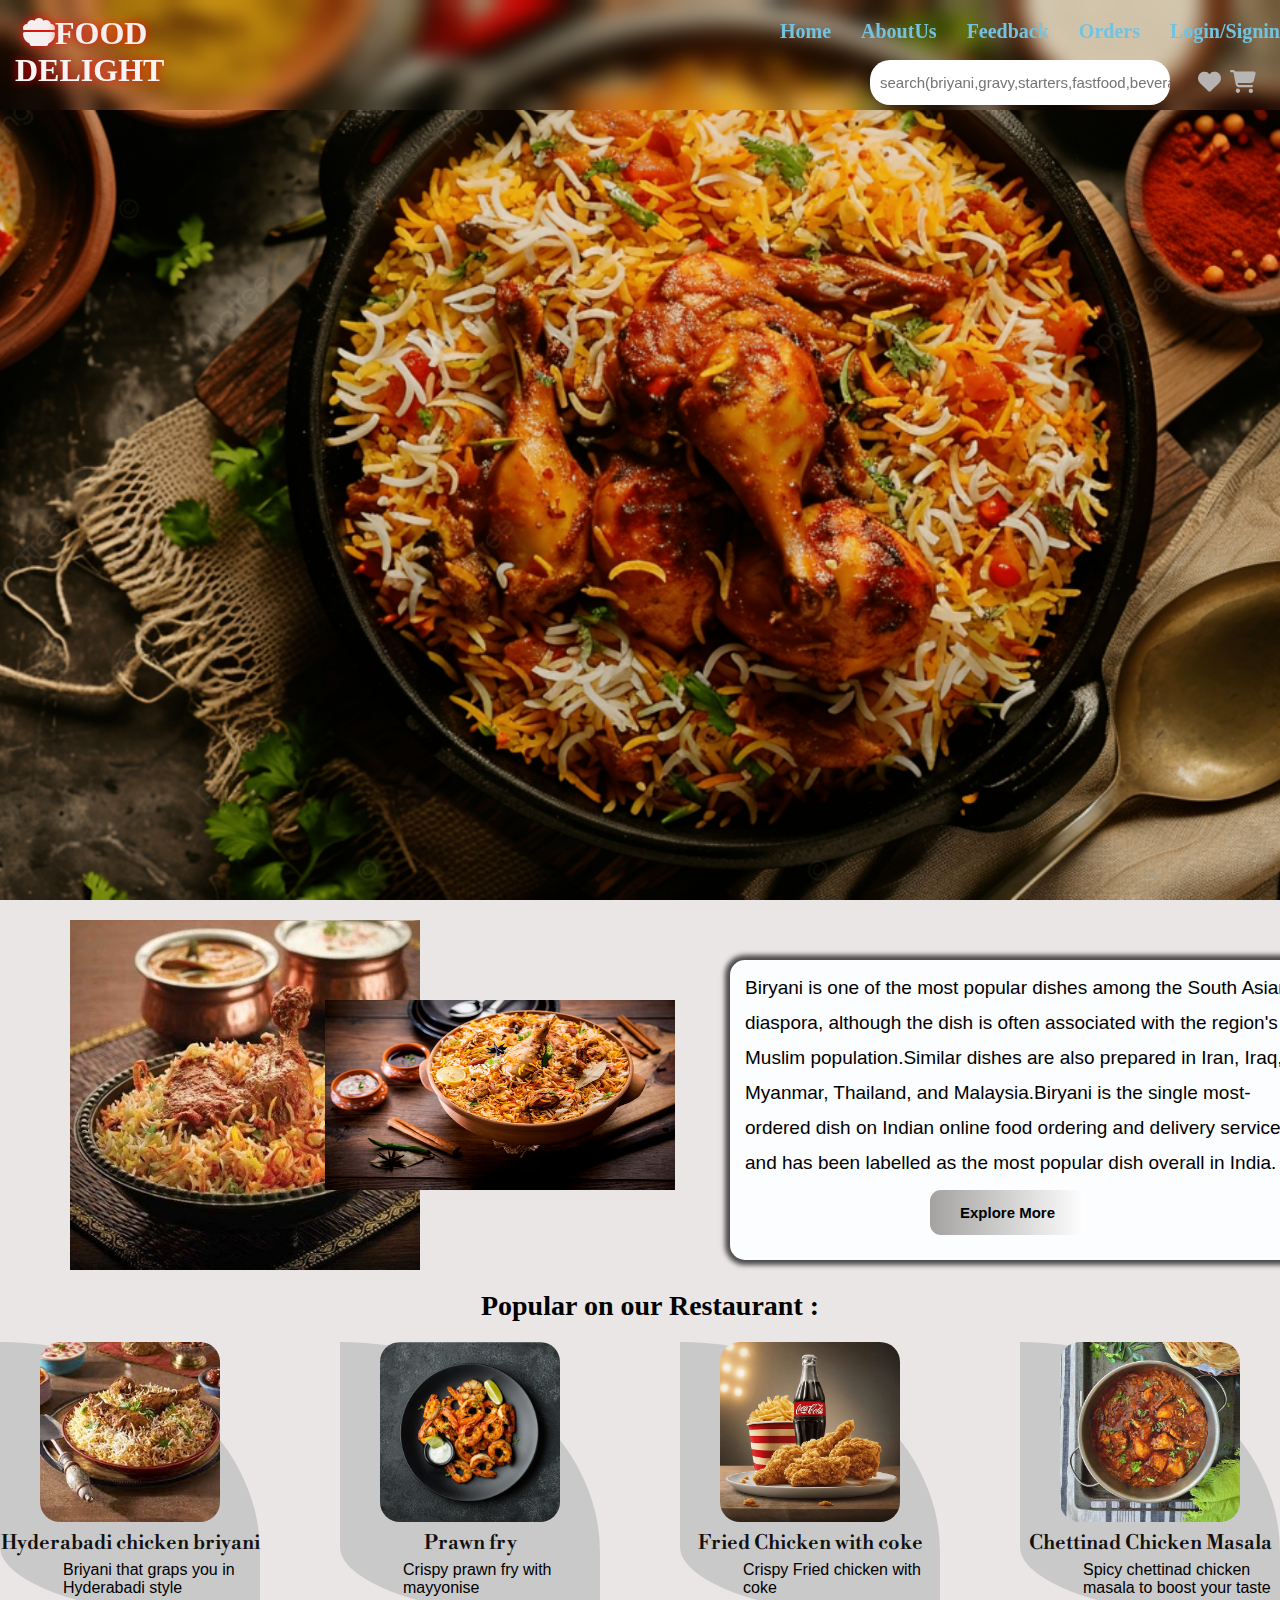
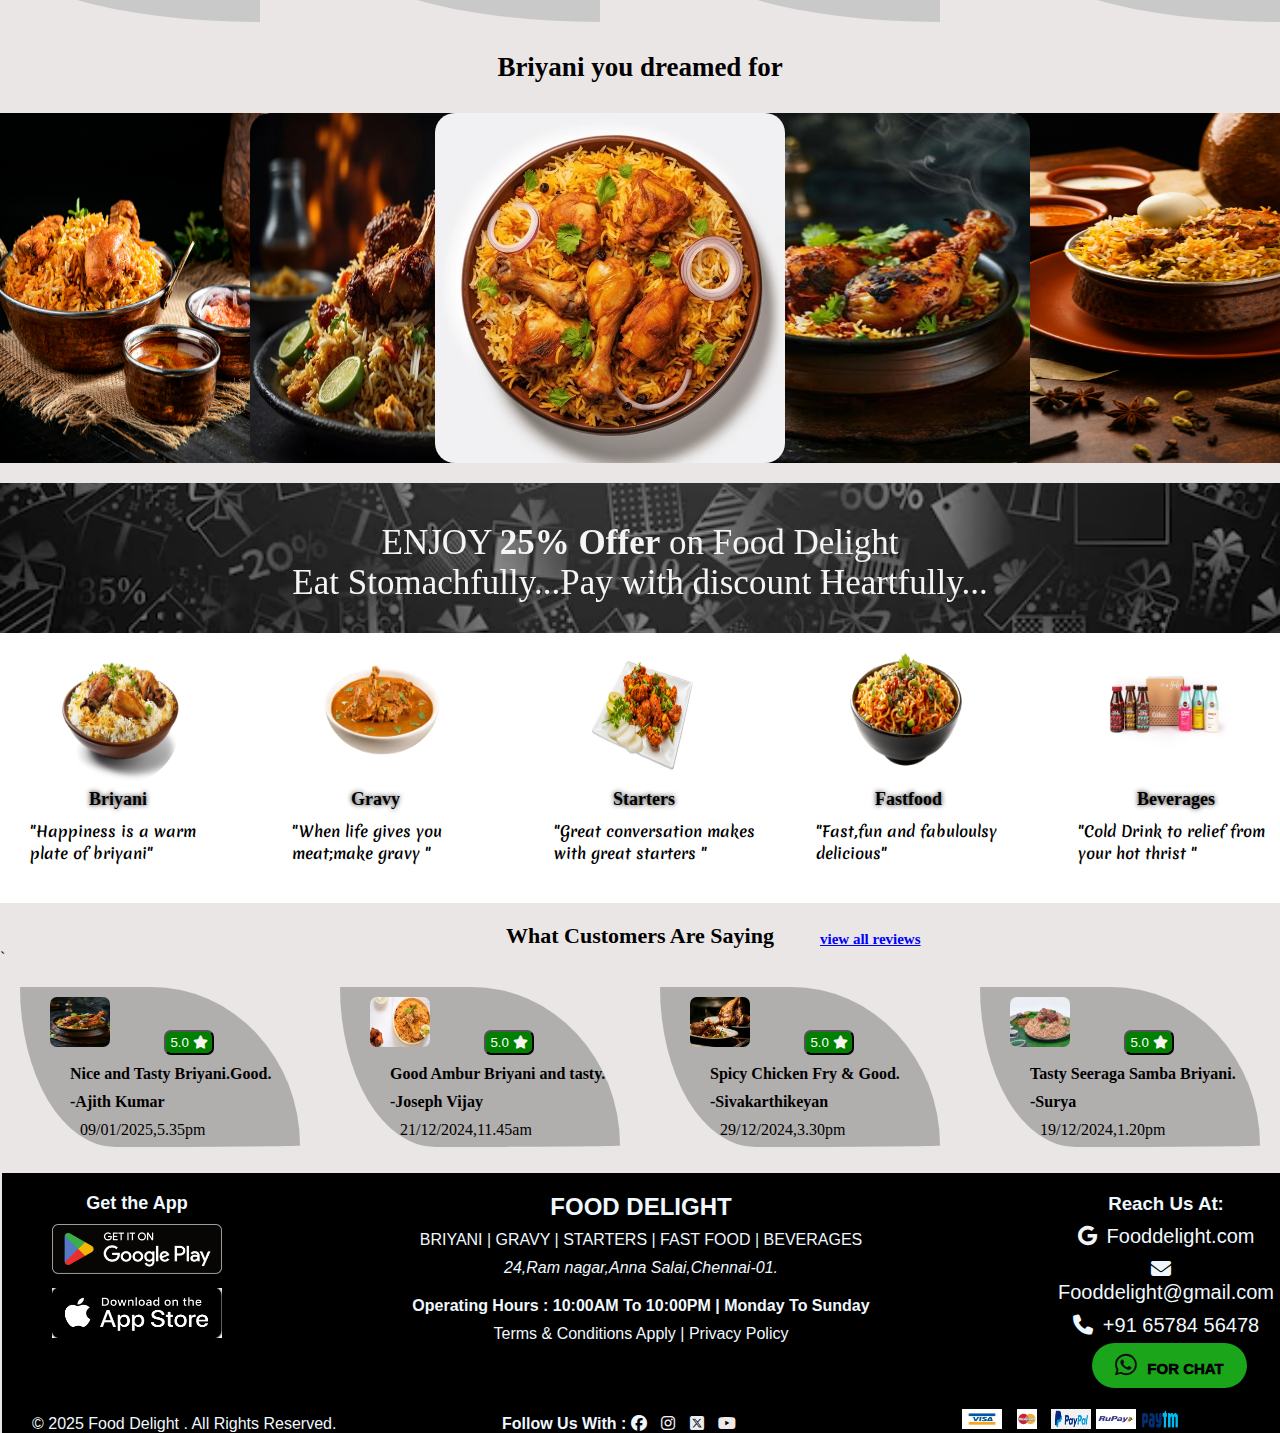
<file: index.html>
<!DOCTYPE html>
<html lang="en">

<head>
    <meta charset="UTF-8">
    <meta name="viewport" content="width=device-width, initial-scale=1.0">
    <title>Food Delight</title>
    <link rel="icon" href="./images/box1.png">
    <link rel="stylesheet" href="./style.css">
    <link rel="stylesheet" href="https://cdnjs.cloudflare.com/ajax/libs/font-awesome/6.7.2/css/all.min.css"
        integrity="sha512-Evv84Mr4kqVGRNSgIGL/F/aIDqQb7xQ2vcrdIwxfjThSH8CSR7PBEakCr51Ck+w+/U6swU2Im1vVX0SVk9ABhg=="
        crossorigin="anonymous" referrerpolicy="no-referrer" />
    <link rel="preconnect" href="https://fonts.googleapis.com">
    <link rel="preconnect" href="https://fonts.gstatic.com" crossorigin>
    <link
        href="https://fonts.googleapis.com/css2?family=Great+Vibes&family=Libre+Bodoni:ital,wght@0,400..700;1,400..700&family=Merienda:wght@300..900&family=Open+Sans:ital,wght@0,300..800;1,300..800&family=Questrial&display=swap"
        rel="stylesheet">
</head>

<body>
    <div class="parent">
        <div class="child">
            <header>
                <div class="logo">
                    <h1> <i class="fa-duotone fa-solid fa-bowl-food" style="--fa-primary-color: #111212; --fa-secondary-color: #0f0f0f;"></i>FOOD <span>DELIGHT</span></h1>
                </div>
                <nav>
                    <ul>
                        <li><a href="./index.html">Home</a></li>
                        <li><a href="./about.html">AboutUs</a></li>
                        <li><a href="./feedback.html">Feedback</a></li>
                        <li><a href="./orders.html">Orders</a></li>
                        <li><a href="./login.html">Login/Signin</a></li>
                    </ul>
                </nav>
                <input type="text" placeholder="search(briyani,gravy,starters,fastfood,beverages)">
                <p><a href="./wishlist.html"><i class="fa-solid fa-heart"></i></a></p>
                <div class="add">
                    <p><a href="./add.html"><i class="fa-solid fa-cart-shopping"></i></a></p>
            </header>
        </div>
        <div class="box">
            <div class="box-01"><img src="./images/box2.jpg" alt=""></div>
            <div class="box-02"><img src="./images/box3.avif" alt=""></div>
            <div class="dish">
                <p>Biryani is one of the most popular dishes among the South Asian diaspora, although the dish is often
                    associated with the region's Muslim population.Similar dishes are also prepared in Iran, Iraq,
                    Myanmar, Thailand, and Malaysia.Biryani is the single most-ordered dish on Indian online food
                    ordering and delivery services, and has been labelled as the most popular dish overall in India.</p>
                <button><a href="https://en.wikipedia.org/wiki/Biryani">Explore More</a></button>
            </div>
        </div>

        <div class="popular">
            <h3>Popular on our Restaurant :</h3>
            <div class="food">
                <div class="img">
                    <img src="./images/hyderabad.jpg" alt="">
                    <p>Hyderabadi chicken briyani</p>
                    <p>Briyani that graps you in Hyderabadi style</p>
                </div>
                <div class="img">
                    <img src="./images/prawn fry.jpg" alt="">
                    <p>Prawn fry</p>
                    <p>Crispy prawn fry with mayyonise</p>
                </div>
                <div class="img">
                    <img src="./images/chco.webp" alt="">
                    <p>Fried Chicken with coke</p>
                    <p>Crispy Fried chicken with coke</p>
                </div>
                <div class="img">
                    <img src="./images/chetchick.jpg" alt="">
                    <p>Chettinad Chicken Masala</p>
                    <p>Spicy chettinad chicken masala to boost your taste </p>
                </div>
            </div>
        </div>


        <div class="briyani">
            <h2>Briyani you dreamed for</h2>
            <div class="spicy">
                <div class="taste1">
                    <img src="./images/mutton b5.jpg" alt="">

                </div>
                <div class="taste2">
                    <img src="./images/briyani1.webp" alt="">

                </div>
                <div class="taste3">
                    <img src="./images/briyani2.jpg" alt="">

                </div>
                <div class="taste4">
                    <img src="./images/z2.jpg" alt="">

                </div>
                <div class="taste5">
                    <img src="./images/zindex2.jpg" alt="">

                </div>
                
                

            </div>
        </div>
        <div class="offer">
            <p>ENJOY <b>25% Offer</b> on Food Delight</p>
            <p>Eat Stomachfully...Pay with discount Heartfully...</p>
        </div>
        <div class="hii">
            <div class="hello">
                <a href="./briyani.html" ><img src="./images/bhd.avif" alt=""></a>
                <p> <a href="./briyani.html">Briyani</a></p>
                <div class="about">
                    <p>"Happiness is a warm plate of briyani"</p>
                </div>
            </div>
            <div class="hello">
                <a href="./gravy.html"><img src="./images/gravy2.png" alt=""></a> 
                <p> <a href="./gravy.html">Gravy</a></p>
                <div class="about">
                    <p>"When life gives you meat;make gravy "</p>
                </div>
            </div>
            <div class="hello">
                <a href="./starters.html"><img src="./images/shd2.jpg" alt=""></a>
                <p> <a href="./starters.html">Starters</a></p>
                <div class="about">
                    <p>"Great conversation makes with great starters "</p>
                </div>
            </div>
            <div class="hello">
                <a href="./fastfood.html"><img src="./images/fhd2.png" alt=""></a>
                <p> <a href="./fastfood.html">Fastfood</a></p>
                <div class="about">
                    <p>"Fast,fun and fabuloulsy delicious"</p>
                </div>
            </div>
            <div class="hello">
                <a href="./beverages.html"><img src="./images/cold.webp" alt=""></a>
                <p> <a href="./beverages.html">Beverages</a></p>
                <div class="about">
                    <p>"Cold Drink to relief from your hot thrist "</p>
                </div>
            </div>
        </div>
        <div class="reviews">
            <h3>What Customers Are Saying <a href="#">view all reviews</a></h3>`
            <div class="letter">
                <div class="photo">
                    <img src="./images/briyani2.jpg" alt="">
                    <button>5.0 <i class="fa-solid fa-star" style="color: #f5f4ef;"></i></button>
                    <p>Nice and Tasty Briyani.Good.</p>
                    <p>-Ajith Kumar</p>
                    <p>09/01/2025,5.35pm</p>
                </div>
                <div class="photo">
                    <img src="./images/ambur.jpg" alt="">
                    <button>5.0 <i class="fa-solid fa-star" style="color: #f5f4ef;"></i></button>
                    <p>Good Ambur Briyani and tasty.</p>
                    <p>-Joseph Vijay</p>
                    <p>21/12/2024,11.45am</p>
                </div>
                <div class="photo">
                    <img src="./images/box3.jpg" alt="">
                    <button>5.0 <i class="fa-solid fa-star" style="color: #f5f4ef;"></i></button>
                    <p>Spicy Chicken Fry & Good.</p>
                    <p>-Sivakarthikeyan</p>
                    <p>29/12/2024,3.30pm</p>
                </div>
                <div class="photo">
                    <img src="./images/samba.avif" alt="">
                    <button>5.0 <i class="fa-solid fa-star" style="color: #f5f4ef;"></i></button>
                    <p>Tasty Seeraga Samba Briyani.</p>
                    <p>-Surya</p>
                    <p>19/12/2024,1.20pm</p>
                </div>
            </div>
        </div>

        <footer>
            <h2>FOOD DELIGHT</h2>
            <P>BRIYANI | GRAVY | STARTERS | FAST FOOD | BEVERAGES</P>
            <address>24,Ram nagar,Anna Salai,Chennai-01.</address>
            <div class="hours">
                <p><b>Operating Hours : 10:00AM To 10:00PM | Monday To Sunday</b></p>
            </div>
            <p>Terms & Conditions Apply | Privacy Policy </p>
            <div class="button">
                <button><i class="fa-brands fa-whatsapp" style="color: #0f0f0f;"></i><a href="https://www.whatsapp.com/"
                        target="_blank">FOR CHAT</a></button> 
            </div>
            <div class="mail">
                <h3>Reach Us At:</h3>
                <p><i class="fa-brands fa-google" style="color: #f3f3f8;"></i>Fooddelight.com</p>
                <p><i class="fa-duotone fa-solid fa-envelope"
                        style="--fa-primary-color: #0a0a0b; --fa-secondary-color: #111212;"></i>Fooddelight@gmail.com
                </p>
                <p><i class="fa-duotone fa-solid fa-phone"
                        style="--fa-primary-color: #0d0d0d; --fa-secondary-color: #0d0d0d;"></i>+91 65784 56478</p>
            </div>
            <div class="store">
                <h3>Get the App</h3>
                <img src="./images/play.png" alt="">
                <img src="./images/app.png" alt="">
            </div>
            <div class="terms">
                <p>&copy; 2025 Food Delight . All Rights Reserved. </p>
                <div class="follow">
                    <p><b>Follow Us With : </b><i class="fa-brands fa-facebook"></i> <i class="fa-brands fa-instagram"
                            style="color: #f2eef7;"></i> <i class="fa-brands fa-square-x-twitter"
                            style="color: #e9ecf1;"></i> <i class="fa-brands fa-youtube" style="color: #f0e9e9;"></i>
                    </p>
                </div>
                <div class="card">
                    <img src="./images/visa.jpg" alt="">
                    <img src="./images/mastercard.svg" alt="">
                    <img src="./images/paypal.png" alt="">
                    <img src="./images/rupay.png" alt="">
                    <img src="./images/Paytm1.png" alt="">
                </div>
            </div>
        </footer>
    </div>

</body>

</html>
</file>
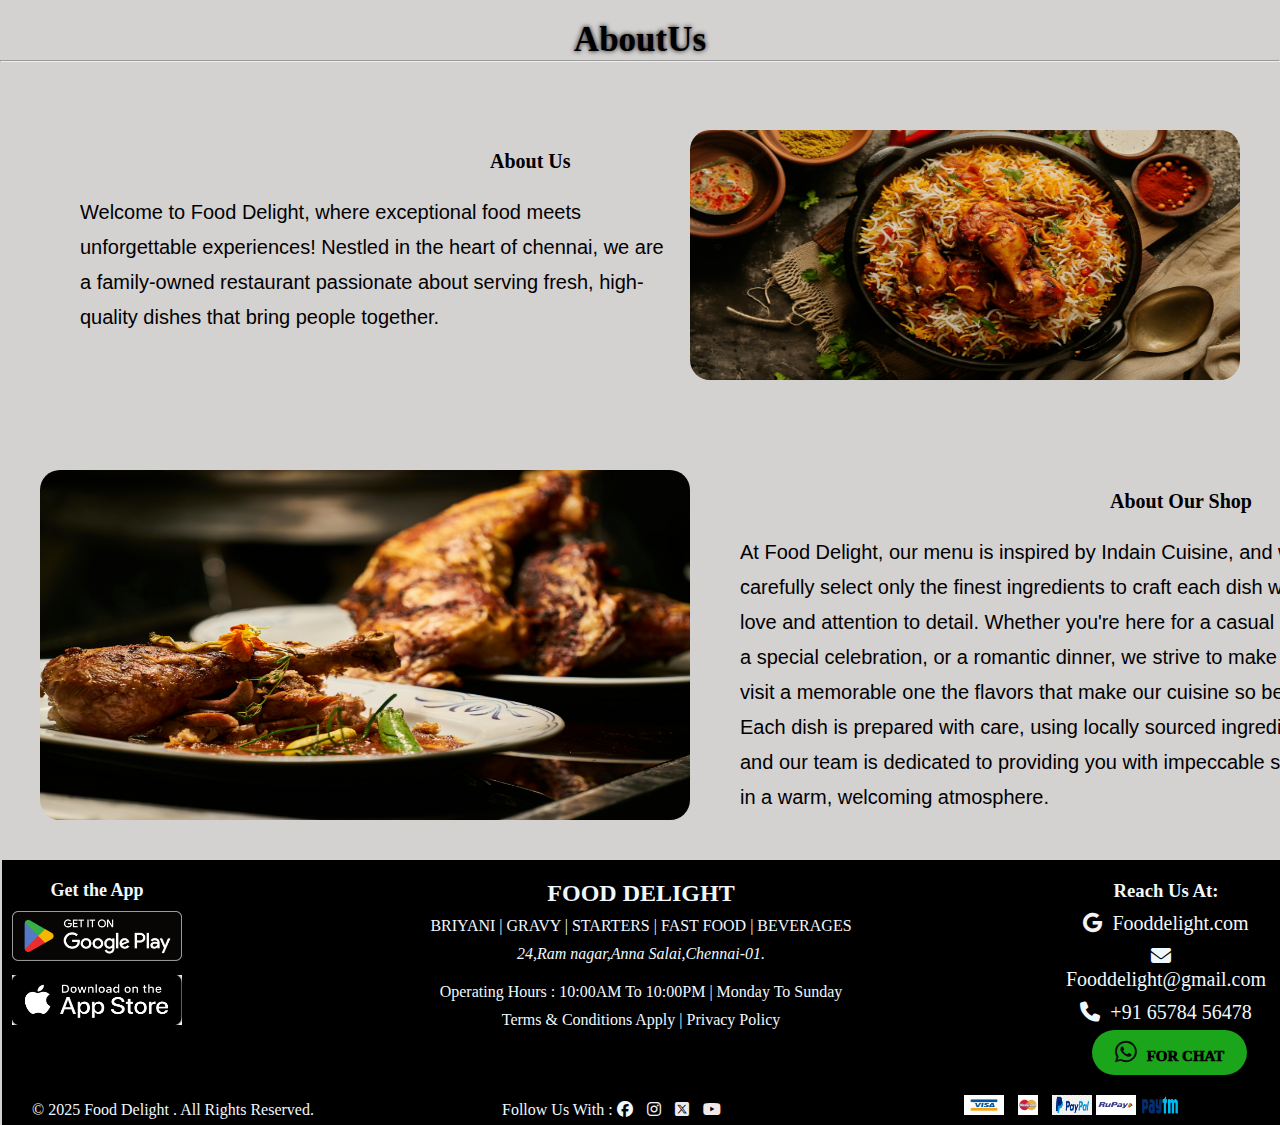
<file: about.html>
<!DOCTYPE html>
<html lang="en">

<head>
    <meta charset="UTF-8">
    <meta name="viewport" content="width=device-width, initial-scale=1.0">
    <title>Aboutus</title>
    <link rel="stylesheet" href="./about.css">
    <link rel="icon" href="./images/andhra green chilli g2.jpg">
    <link rel="stylesheet" href="https://cdnjs.cloudflare.com/ajax/libs/font-awesome/6.7.2/css/all.min.css"
        integrity="sha512-Evv84Mr4kqVGRNSgIGL/F/aIDqQb7xQ2vcrdIwxfjThSH8CSR7PBEakCr51Ck+w+/U6swU2Im1vVX0SVk9ABhg=="
        crossorigin="anonymous" referrerpolicy="no-referrer" />
    <link rel="preconnect" href="https://fonts.googleapis.com">
    <link rel="preconnect" href="https://fonts.gstatic.com" crossorigin>
    <link
        href="https://fonts.googleapis.com/css2?family=Great+Vibes&family=Libre+Bodoni:ital,wght@0,400..700;1,400..700&family=Merienda:wght@300..900&family=Open+Sans:ital,wght@0,300..800;1,300..800&family=Questrial&display=swap"
        rel="stylesheet">

</head>

<body>
    <div class="hii">
        <h1>AboutUs</h1>
        <hr>
    </div>
    <div class="page1">
        <h4>About Us</h4>
        <p>Welcome to Food Delight, where exceptional food meets unforgettable experiences! Nestled in the heart of
            chennai, we are a family-owned restaurant passionate about serving fresh, high-quality dishes that
            bring people together. </p>
        <img src="./images/box1.png" alt="">
    </div>


    <div class="page2">
        <h4>About Our Shop</h4>
        <p>At Food Delight, our menu is inspired by Indain Cuisine, and we carefully select only the
            finest ingredients to craft each dish with love and attention to detail. Whether you're here for a casual
            meal, a special celebration, or a romantic dinner, we strive to make every visit a memorable one
            the flavors that make our cuisine so beloved. Each dish is prepared with care, using locally sourced
            ingredients, and our team is dedicated to providing you with impeccable service in a warm, welcoming
            atmosphere.</p>
        <img src="./images/box3.jpg" alt="">
    </div>

    <footer>
        <h2>FOOD DELIGHT</h2>
        <P>BRIYANI | GRAVY | STARTERS | FAST FOOD | BEVERAGES</P>
        <address>24,Ram nagar,Anna Salai,Chennai-01.</address>
        <div class="hours">
            <p><b>Operating Hours : 10:00AM To 10:00PM | Monday To Sunday</b></p>
        </div>
        <p>Terms & Conditions Apply | Privacy Policy </p>
        <div class="button">
            <button><i class="fa-brands fa-whatsapp" style="color: #0f0f0f;"></i><a href="https://www.whatsapp.com/"
                    target="_blank">FOR CHAT</a></button>
        </div>
        <div class="mail">
            <h3>Reach Us At:</h3>
            <p><i class="fa-brands fa-google" style="color: #f3f3f8;"></i>Fooddelight.com</p>
            <p><i class="fa-duotone fa-solid fa-envelope"
                    style="--fa-primary-color: #0a0a0b; --fa-secondary-color: #111212;"></i>Fooddelight@gmail.com</p>
            <p><i class="fa-duotone fa-solid fa-phone"
                    style="--fa-primary-color: #0d0d0d; --fa-secondary-color: #0d0d0d;"></i>+91 65784 56478</p>
        </div>
        <div class="store">
            <h3>Get the App</h3>
            <img src="./images/play.png" alt="">
            <img src="./images/app.png" alt="">
        </div>
        <div class="terms">
            <p>&copy; 2025 Food Delight . All Rights Reserved. </p>
            <div class="follow">
                <p><b>Follow Us With : </b><i class="fa-brands fa-facebook"></i> <i class="fa-brands fa-instagram"
                        style="color: #f2eef7;"></i> <i class="fa-brands fa-square-x-twitter"
                        style="color: #e9ecf1;"></i> <i class="fa-brands fa-youtube" style="color: #f0e9e9;"></i></p>
            </div>
            <div class="card">
                <img src="./images/visa.jpg" alt="">
                <img src="./images/mastercard.svg" alt="">
                <img src="./images/paypal.png" alt="">
                <img src="./images/rupay.png" alt="">
                <img src="./images/Paytm1.png" alt="">
            </div>
        </div>
    </footer>









</body>

</html>
</file>
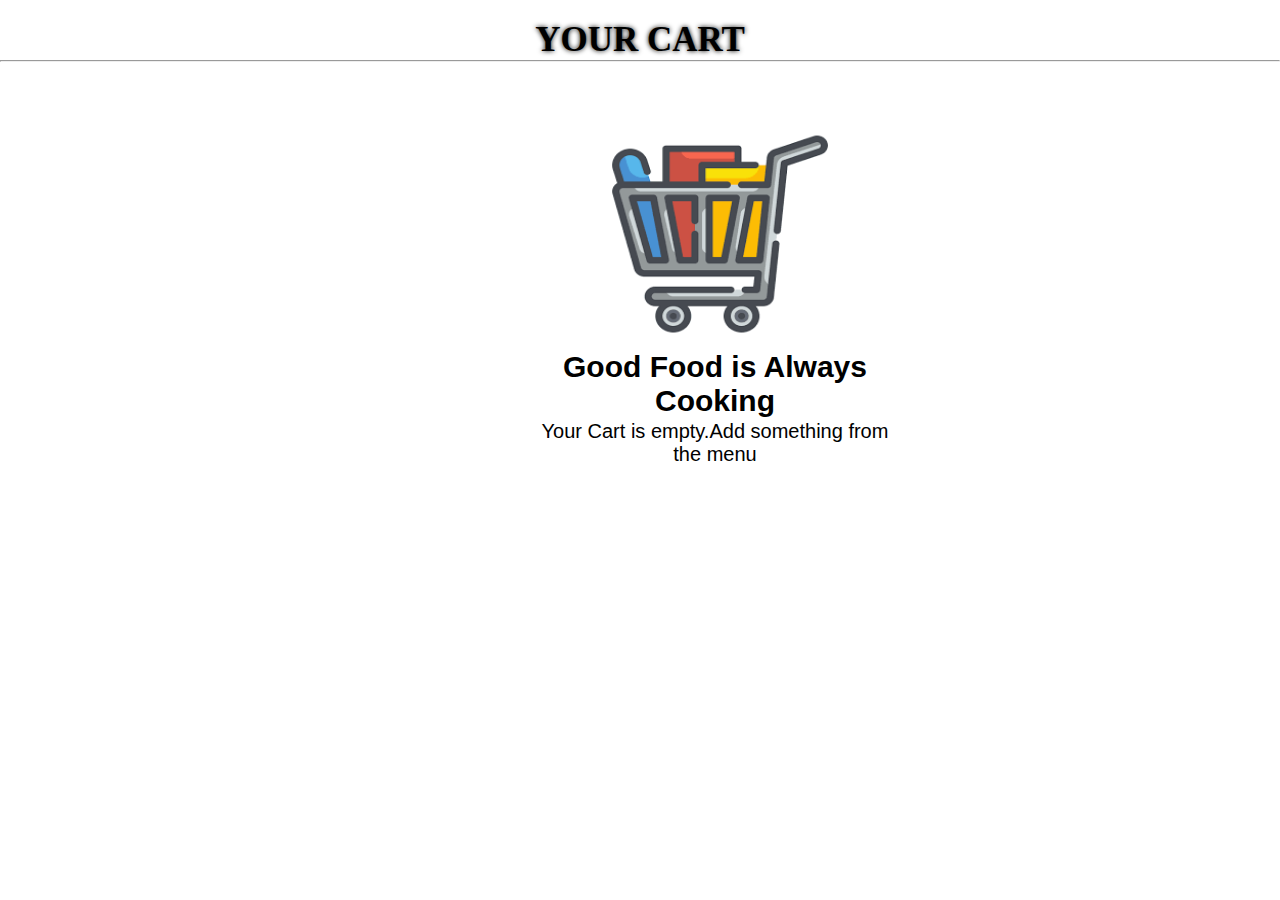
<file: add.html>
<!DOCTYPE html>
<html lang="en">

<head>
    <meta charset="UTF-8">
    <meta name="viewport" content="width=device-width, initial-scale=1.0">
    <title>Add To Cart</title>
    <link rel="icon" href="./images/bg.jpg">
    <link rel="stylesheet" href="./add.css">
</head>

<body>
    <div class="class">
        <h1>YOUR CART</h1>
        <hr>
        </div>
    <div class="empty">
        <img src="./images/cartimg.png" alt="">
        <div class="is">
            <p>Good Food is Always Cooking</p>
        </div>
        <div class="follow">
            <p>Your Cart is empty.Add something from the menu
            </p>
        </div>

    </div>


</body>

</html>
</file>
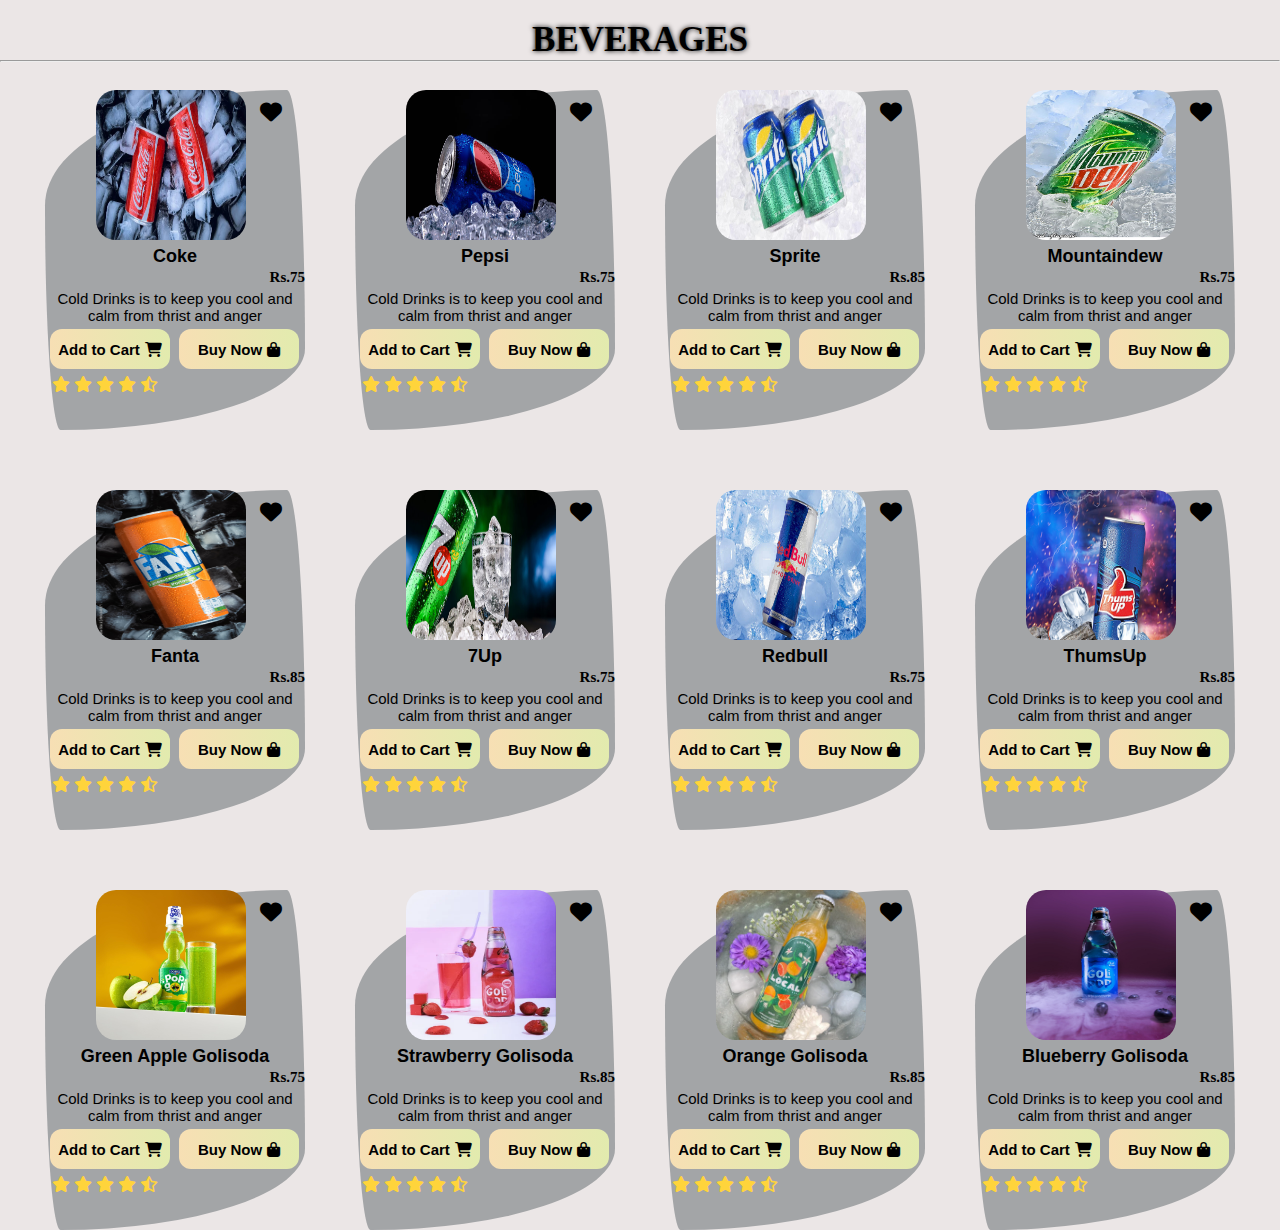
<file: beverages.html>
<!DOCTYPE html>
<html lang="en">
<head>
    <meta charset="UTF-8">
    <meta name="viewport" content="width=P, initial-scale=1.0">
    <title>Beverages</title>
    <link rel="icon" href="./images/cold.webp">
    <link rel="stylesheet" href="./beverages.css">
    <link rel="stylesheet" href="https://cdnjs.cloudflare.com/ajax/libs/font-awesome/6.7.2/css/all.min.css"
        integrity="sha512-Evv84Mr4kqVGRNSgIGL/F/aIDqQb7xQ2vcrdIwxfjThSH8CSR7PBEakCr51Ck+w+/U6swU2Im1vVX0SVk9ABhg=="
        crossorigin="anonymous" referrerpolicy="no-referrer" />
    <link rel="preconnect" href="https://fonts.googleapis.com">
    <link rel="preconnect" href="https://fonts.gstatic.com" crossorigin>
    <link
        href="https://fonts.googleapis.com/css2?family=Great+Vibes&family=Libre+Bodoni:ital,wght@0,400..700;1,400..700&family=Merienda:wght@300..900&family=Open+Sans:ital,wght@0,300..800;1,300..800&family=Questrial&display=swap"
        rel="stylesheet">
</head>
<body>
    <div class="class">
        <h1>BEVERAGES</h1>
        <hr>
        </div>
        <div class="pages">
            <div class="container">
                <a href="./wishlist.html"><i class="fa-solid fa-heart"></i></a>
                <img src="./images/coke.avif" alt="">
                <p>Coke</p>
                <p>Rs.75</p>
                <p>Cold Drinks is to keep you cool and calm from thrist and anger</p>
                <button><a href="./add.html">Add to Cart<i class="fa-duotone fa-solid fa-cart-shopping fa-beat-fade"
                    style="--fa-primary-color: #0c0d0d; --fa-secondary-color: #0d0d0d;"></i></a></button>
                <button><a href="./buy.html">Buy Now<i class="fa-duotone fa-solid fa-bag-shopping fa-beat"
                    style="--fa-secondary-color: #514b1f;"></i></a></button>
                <div class="ratings">
                    <i class="fa-solid fa-star" style="color: #FFD43B;"></i>
                        <i class="fa-solid fa-star" style="color: #FFD43B;"></i>
                        <i class="fa-solid fa-star" style="color: #FFD43B;"></i>
                        <i class="fa-solid fa-star" style="color: #FFD43B;"></i>
                        <i class="fa-regular fa-star-half-stroke" style="color: #FFD43B;"></i>          
                </div>
            </div>
            <div class="container">
                <a href="./wishlist.html"><i class="fa-solid fa-heart"></i></a>
                <img src="./images/pepsi.jpg" alt="">
                <p>Pepsi</p>
                <p>Rs.75</p>
                <p>Cold Drinks is to keep you cool and calm from thrist and anger </p>
                <button><a href="./add.html">Add to Cart<i class="fa-duotone fa-solid fa-cart-shopping fa-beat-fade"
                    style="--fa-primary-color: #0c0d0d; --fa-secondary-color: #0d0d0d;"></i></a></button>
                <button><a href="./buy.html">Buy Now<i class="fa-duotone fa-solid fa-bag-shopping fa-beat"
                    style="--fa-secondary-color: #514b1f;"></i></a></button>
                <div class="ratings">
                    <i class="fa-solid fa-star" style="color: #FFD43B;"></i>
                        <i class="fa-solid fa-star" style="color: #FFD43B;"></i>
                        <i class="fa-solid fa-star" style="color: #FFD43B;"></i>
                        <i class="fa-solid fa-star" style="color: #FFD43B;"></i>
                        <i class="fa-regular fa-star-half-stroke" style="color: #FFD43B;"></i>          
                </div>
            </div>
            <div class="container">
                <a href="./wishlist.html"><i class="fa-solid fa-heart"></i></a>
                <img src="./images/sprite.jpg" alt="">
                <p>Sprite</p>
                <p>Rs.85</p>
                <p>Cold Drinks is to keep you cool and calm from thrist and anger </p>
                <button><a href="./add.html">Add to Cart<i class="fa-duotone fa-solid fa-cart-shopping fa-beat-fade"
                    style="--fa-primary-color: #0c0d0d; --fa-secondary-color: #0d0d0d;"></i></a></button>
                <button><a href="./buy.html">Buy Now<i class="fa-duotone fa-solid fa-bag-shopping fa-beat"
                    style="--fa-secondary-color: #514b1f;"></i></a></button>
                <div class="ratings">
                    <i class="fa-solid fa-star" style="color: #FFD43B;"></i>
                        <i class="fa-solid fa-star" style="color: #FFD43B;"></i>
                        <i class="fa-solid fa-star" style="color: #FFD43B;"></i>
                        <i class="fa-solid fa-star" style="color: #FFD43B;"></i>
                        <i class="fa-regular fa-star-half-stroke" style="color: #FFD43B;"></i>          
                </div>
            </div>
            <div class="container">
                <a href="./wishlist.html"><i class="fa-solid fa-heart"></i></a>
                <img src="./images/mountaindew.jpg" alt="">
                <p>Mountaindew</p>
                <p>Rs.75</p>
                <p>Cold Drinks is to keep you cool and calm from thrist and anger</p>
                <button><a href="./add.html">Add to Cart<i class="fa-duotone fa-solid fa-cart-shopping fa-beat-fade"
                    style="--fa-primary-color: #0c0d0d; --fa-secondary-color: #0d0d0d;"></i></a></button>
                <button><a href="./buy.html">Buy Now<i class="fa-duotone fa-solid fa-bag-shopping fa-beat"
                    style="--fa-secondary-color: #514b1f;"></i></a></button>
                <div class="ratings">
                    <i class="fa-solid fa-star" style="color: #FFD43B;"></i>
                        <i class="fa-solid fa-star" style="color: #FFD43B;"></i>
                        <i class="fa-solid fa-star" style="color: #FFD43B;"></i>
                        <i class="fa-solid fa-star" style="color: #FFD43B;"></i>
                        <i class="fa-regular fa-star-half-stroke" style="color: #FFD43B;"></i>          
                </div>
            </div>
            <div class="container">
                <a href="./wishlist.html"><i class="fa-solid fa-heart"></i></a>
                <img src="./images/fanta.jpg" alt="">
                <p>Fanta</p>
                <p>Rs.85</p>
                <p>Cold Drinks is to keep you cool and calm from thrist and anger</p>
                <button><a href="./add.html">Add to Cart<i class="fa-duotone fa-solid fa-cart-shopping fa-beat-fade"
                    style="--fa-primary-color: #0c0d0d; --fa-secondary-color: #0d0d0d;"></i></a></button>
                <button><a href="./buy.html">Buy Now<i class="fa-duotone fa-solid fa-bag-shopping fa-beat"
                    style="--fa-secondary-color: #514b1f;"></i></a></button>
                <div class="ratings">
                    <i class="fa-solid fa-star" style="color: #FFD43B;"></i>
                        <i class="fa-solid fa-star" style="color: #FFD43B;"></i>
                        <i class="fa-solid fa-star" style="color: #FFD43B;"></i>
                        <i class="fa-solid fa-star" style="color: #FFD43B;"></i>
                        <i class="fa-regular fa-star-half-stroke" style="color: #FFD43B;"></i>          
                </div>
            </div>
            <div class="container">
                <a href="./wishlist.html"><i class="fa-solid fa-heart"></i></a>
                <img src="./images/7up.jpg" alt="">
                <p>7Up</p>
                <p>Rs.75</p>
                <p>Cold Drinks is to keep you cool and calm from thrist and anger</p>
                <button><a href="./add.html">Add to Cart<i class="fa-duotone fa-solid fa-cart-shopping fa-beat-fade"
                    style="--fa-primary-color: #0c0d0d; --fa-secondary-color: #0d0d0d;"></i></a></button>
                <button><a href="./buy.html">Buy Now<i class="fa-duotone fa-solid fa-bag-shopping fa-beat"
                    style="--fa-secondary-color: #514b1f;"></i></a></button>
                <div class="ratings">
                    <i class="fa-solid fa-star" style="color: #FFD43B;"></i>
                        <i class="fa-solid fa-star" style="color: #FFD43B;"></i>
                        <i class="fa-solid fa-star" style="color: #FFD43B;"></i>
                        <i class="fa-solid fa-star" style="color: #FFD43B;"></i>
                        <i class="fa-regular fa-star-half-stroke" style="color: #FFD43B;"></i>          
                </div>
            </div>
            <div class="container">
                <a href="./wishlist.html"><i class="fa-solid fa-heart"></i></a>
                <img src="./images/redbull.jpg" alt="">
                <p>Redbull</p>
                <p>Rs.75</p>
                <p>Cold Drinks is to keep you cool and calm from thrist and anger</p>
                <button><a href="./add.html">Add to Cart<i class="fa-duotone fa-solid fa-cart-shopping fa-beat-fade"
                    style="--fa-primary-color: #0c0d0d; --fa-secondary-color: #0d0d0d;"></i></a></button>
                <button><a href="./buy.html">Buy Now<i class="fa-duotone fa-solid fa-bag-shopping fa-beat"
                    style="--fa-secondary-color: #514b1f;"></i></a></button>
                <div class="ratings">
                    <i class="fa-solid fa-star" style="color: #FFD43B;"></i>
                        <i class="fa-solid fa-star" style="color: #FFD43B;"></i>
                        <i class="fa-solid fa-star" style="color: #FFD43B;"></i>
                        <i class="fa-solid fa-star" style="color: #FFD43B;"></i>
                        <i class="fa-regular fa-star-half-stroke" style="color: #FFD43B;"></i>          
                </div>
            </div>
            <div class="container">
                <a href="./wishlist.html"><i class="fa-solid fa-heart"></i></a>
                <img src="./images/thumbsup.jpg" alt="">
                <p>ThumsUp</p>
                <p>Rs.85</p>
                <p>Cold Drinks is to keep you cool and calm from thrist and anger</p>
                <button><a href="./add.html">Add to Cart<i class="fa-duotone fa-solid fa-cart-shopping fa-beat-fade"
                    style="--fa-primary-color: #0c0d0d; --fa-secondary-color: #0d0d0d;"></i></a></button>
                <button><a href="./buy.html">Buy Now<i class="fa-duotone fa-solid fa-bag-shopping fa-beat"
                    style="--fa-secondary-color: #514b1f;"></i></a></button>
                <div class="ratings">
                    <i class="fa-solid fa-star" style="color: #FFD43B;"></i>
                        <i class="fa-solid fa-star" style="color: #FFD43B;"></i>
                        <i class="fa-solid fa-star" style="color: #FFD43B;"></i>
                        <i class="fa-solid fa-star" style="color: #FFD43B;"></i>
                        <i class="fa-regular fa-star-half-stroke" style="color: #FFD43B;"></i>          
                </div>
            </div>
            <div class="container">
                <a href="./wishlist.html"><i class="fa-solid fa-heart"></i></a>
                <img src="./images/green apple goli soda.jpg" alt="">
                <p>Green Apple Golisoda</p>
                <p>Rs.75</p>
                <p>Cold Drinks is to keep you cool and calm from thrist and anger</p>
                <button><a href="./add.html">Add to Cart<i class="fa-duotone fa-solid fa-cart-shopping fa-beat-fade"
                    style="--fa-primary-color: #0c0d0d; --fa-secondary-color: #0d0d0d;"></i></a></button>
                <button><a href="./buy.html">Buy Now<i class="fa-duotone fa-solid fa-bag-shopping fa-beat"
                    style="--fa-secondary-color: #514b1f;"></i></a></button>
                <div class="ratings">
                    <i class="fa-solid fa-star" style="color: #FFD43B;"></i>
                        <i class="fa-solid fa-star" style="color: #FFD43B;"></i>
                        <i class="fa-solid fa-star" style="color: #FFD43B;"></i>
                        <i class="fa-solid fa-star" style="color: #FFD43B;"></i>
                        <i class="fa-regular fa-star-half-stroke" style="color: #FFD43B;"></i>          
                </div>
            </div>
            <div class="container">
                <a href="./wishlist.html"><i class="fa-solid fa-heart"></i></a>
                <img src="./images/strawberry goli soda.webp" alt="">
                <p>Strawberry Golisoda</p>
                <p>Rs.85</p>
                <p>Cold Drinks is to keep you cool and calm from thrist and anger</p>
                <button><a href="./add.html">Add to Cart<i class="fa-duotone fa-solid fa-cart-shopping fa-beat-fade"
                    style="--fa-primary-color: #0c0d0d; --fa-secondary-color: #0d0d0d;"></i></a></button>
                <button><a href="./buy.html">Buy Now<i class="fa-duotone fa-solid fa-bag-shopping fa-beat"
                    style="--fa-secondary-color: #514b1f;"></i></a></button>
                <div class="ratings">
                    <i class="fa-solid fa-star" style="color: #FFD43B;"></i>
                        <i class="fa-solid fa-star" style="color: #FFD43B;"></i>
                        <i class="fa-solid fa-star" style="color: #FFD43B;"></i>
                        <i class="fa-solid fa-star" style="color: #FFD43B;"></i>
                        <i class="fa-regular fa-star-half-stroke" style="color: #FFD43B;"></i>          
                </div>
            </div>
            <div class="container">
                <a href="./wishlist.html"><i class="fa-solid fa-heart"></i></a>
                <img src="./images/orange goli soda.webp" alt="">
                <p>Orange Golisoda</p>
                <p>Rs.85</p>
                <p>Cold Drinks is to keep you cool and calm from thrist and anger</p>
                <button><a href="./add.html">Add to Cart<i class="fa-duotone fa-solid fa-cart-shopping fa-beat-fade"
                    style="--fa-primary-color: #0c0d0d; --fa-secondary-color: #0d0d0d;"></i></a></button>
                <button><a href="./buy.html">Buy Now<i class="fa-duotone fa-solid fa-bag-shopping fa-beat"
                    style="--fa-secondary-color: #514b1f;"></i></a></button>
                <div class="ratings">
                    <i class="fa-solid fa-star" style="color: #FFD43B;"></i>
                        <i class="fa-solid fa-star" style="color: #FFD43B;"></i>
                        <i class="fa-solid fa-star" style="color: #FFD43B;"></i>
                        <i class="fa-solid fa-star" style="color: #FFD43B;"></i>
                        <i class="fa-regular fa-star-half-stroke" style="color: #FFD43B;"></i>          
                </div>
            </div>
            <div class="container">
                <a href="./wishlist.html"><i class="fa-solid fa-heart"></i></a>
                <img src="./images/blueberry.jpg" alt="">
                <p>Blueberry Golisoda</p>
                <p>Rs.85</p>
                <p>Cold Drinks is to keep you cool and calm from thrist and anger</p>
                <button><a href="./add.html">Add to Cart<i class="fa-duotone fa-solid fa-cart-shopping fa-beat-fade"
                    style="--fa-primary-color: #0c0d0d; --fa-secondary-color: #0d0d0d;"></i></a></button>
                <button><a href="./buy.html">Buy Now<i class="fa-duotone fa-solid fa-bag-shopping fa-beat"
                    style="--fa-secondary-color: #514b1f;"></i></a></button>
                <div class="ratings">
                    <i class="fa-solid fa-star" style="color: #FFD43B;"></i>
                        <i class="fa-solid fa-star" style="color: #FFD43B;"></i>
                        <i class="fa-solid fa-star" style="color: #FFD43B;"></i>
                        <i class="fa-solid fa-star" style="color: #FFD43B;"></i>
                        <i class="fa-regular fa-star-half-stroke" style="color: #FFD43B;"></i>          
                </div>
            </div>
            
    
        </div>
        
         
    
         
       
    </body>
    </html>
</file>
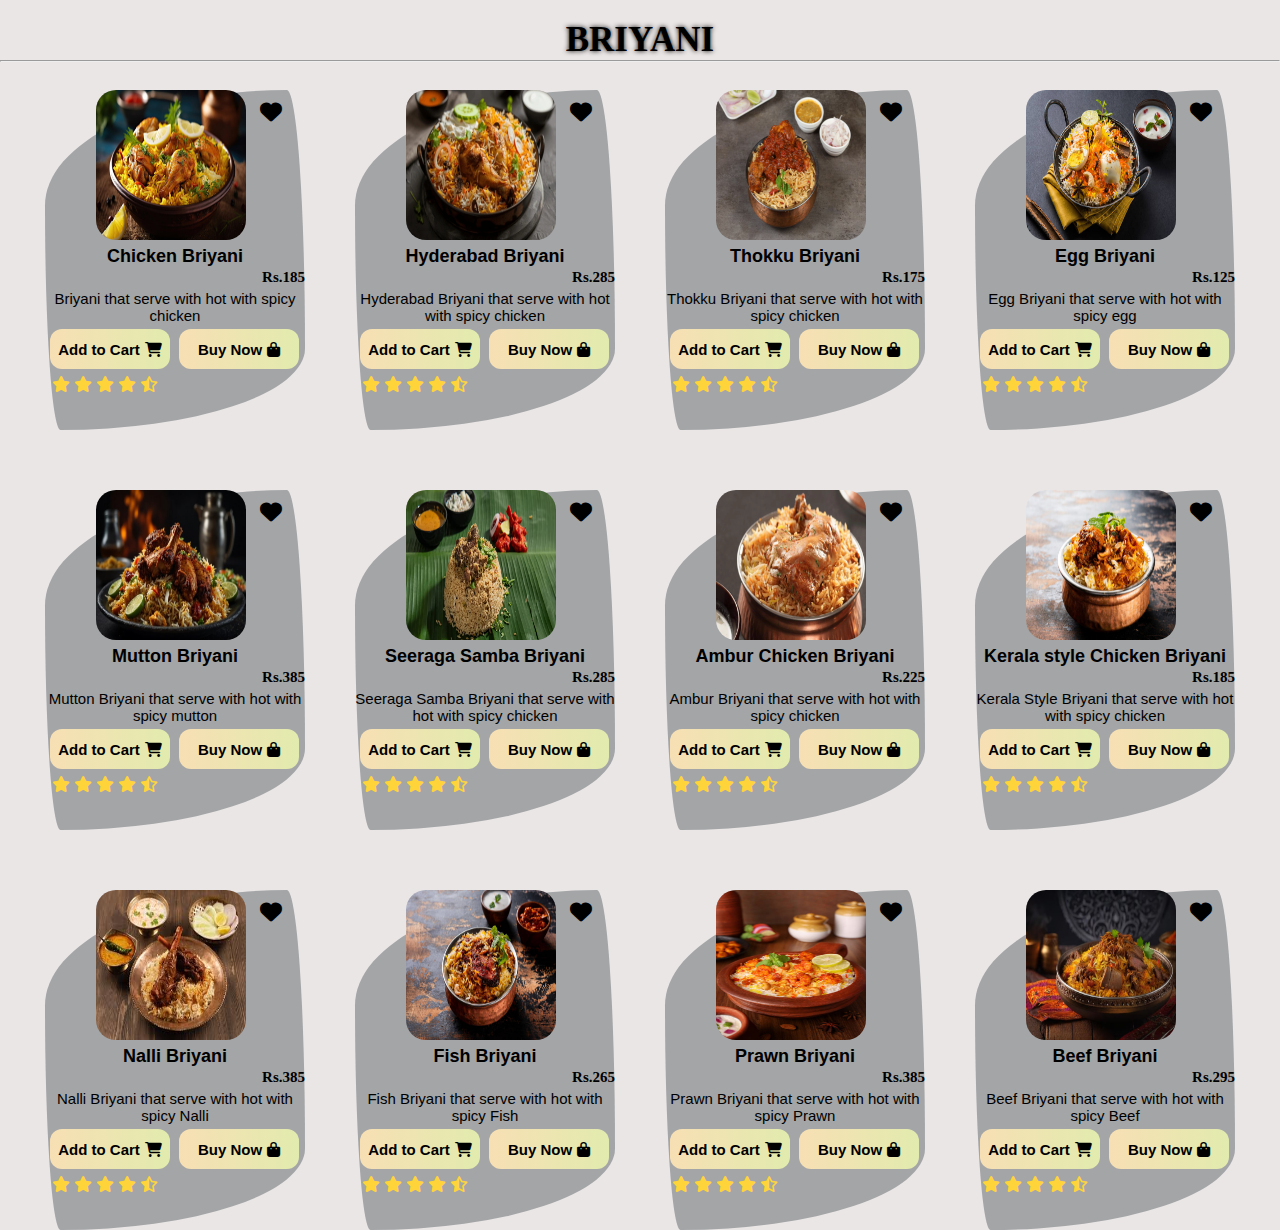
<file: briyani.html>
<!DOCTYPE html>
<html lang="en">
<head>
    <meta charset="UTF-8">
    <meta name="viewport" content="width=P, initial-scale=1.0">
    <title>Briyani</title>
    <link rel="icon" href="./images/b1.jpg">
    <link rel="stylesheet" href="./briyani.css">
    <link rel="stylesheet" href="https://cdnjs.cloudflare.com/ajax/libs/font-awesome/6.7.2/css/all.min.css"
        integrity="sha512-Evv84Mr4kqVGRNSgIGL/F/aIDqQb7xQ2vcrdIwxfjThSH8CSR7PBEakCr51Ck+w+/U6swU2Im1vVX0SVk9ABhg=="
        crossorigin="anonymous" referrerpolicy="no-referrer" />
    <link rel="preconnect" href="https://fonts.googleapis.com">
    <link rel="preconnect" href="https://fonts.gstatic.com" crossorigin>
    <link
        href="https://fonts.googleapis.com/css2?family=Great+Vibes&family=Libre+Bodoni:ital,wght@0,400..700;1,400..700&family=Merienda:wght@300..900&family=Open+Sans:ital,wght@0,300..800;1,300..800&family=Questrial&display=swap"
        rel="stylesheet">
</head>
<body>
    <div class="class">
    <h1>BRIYANI</h1>
    <hr>
    </div>

    <div class="pages">
        <div class="container">
            <a href="./wishlist.html"><i class="fa-solid fa-heart"></i></a>
            <img src="./images/b1.jpg" alt="">
            <p>Chicken Briyani</p>
            <p>Rs.185</p>
            <p>Briyani that serve with hot with spicy chicken</p>
            <button><a href="./add.html">Add to Cart<i class="fa-duotone fa-solid fa-cart-shopping fa-beat-fade"
                style="--fa-primary-color: #0c0d0d; --fa-secondary-color: #0d0d0d;"></i></a></button>
            <button>Buy Now<i class="fa-duotone fa-solid fa-bag-shopping fa-beat"
                style="--fa-secondary-color: #514b1f;"></i></button>
            <div class="ratings">
                <i class="fa-solid fa-star" style="color: #FFD43B;"></i>
                    <i class="fa-solid fa-star" style="color: #FFD43B;"></i>
                    <i class="fa-solid fa-star" style="color: #FFD43B;"></i>
                    <i class="fa-solid fa-star" style="color: #FFD43B;"></i>
                    <i class="fa-regular fa-star-half-stroke" style="color: #FFD43B;"></i>          
            </div>
        </div>
        <div class="container">
            <a href="./wishlist.html"><i class="fa-solid fa-heart"></i></a>
            <img src="./images/hyderabad b2.webp" alt="">
            <p>Hyderabad Briyani</p>
            <p>Rs.285</p>
            <p> Hyderabad Briyani that serve with hot with spicy chicken</p>
            <button><a href="./add.html">Add to Cart<i class="fa-duotone fa-solid fa-cart-shopping fa-beat-fade"
                style="--fa-primary-color: #0c0d0d; --fa-secondary-color: #0d0d0d;"></i></a></button>
            <button>Buy Now<i class="fa-duotone fa-solid fa-bag-shopping fa-beat"
                style="--fa-secondary-color: #514b1f;"></i></button>
            <div class="ratings">
                <i class="fa-solid fa-star" style="color: #FFD43B;"></i>
                    <i class="fa-solid fa-star" style="color: #FFD43B;"></i>
                    <i class="fa-solid fa-star" style="color: #FFD43B;"></i>
                    <i class="fa-solid fa-star" style="color: #FFD43B;"></i>
                    <i class="fa-regular fa-star-half-stroke" style="color: #FFD43B;"></i>          
            </div>
        </div>
        <div class="container">
            <a href="./wishlist.html"><i class="fa-solid fa-heart"></i></a>
            <img src="./images/thokku b31.avif" alt="">
            <p>Thokku Briyani</p>
            <p>Rs.175</p>
            <p> Thokku Briyani that serve with hot with spicy chicken</p>
            <button><a href="./add.html">Add to Cart<i class="fa-duotone fa-solid fa-cart-shopping fa-beat-fade"
                style="--fa-primary-color: #0c0d0d; --fa-secondary-color: #0d0d0d;"></i></a></button>
            <button>Buy Now<i class="fa-duotone fa-solid fa-bag-shopping fa-beat"
                style="--fa-secondary-color: #514b1f;"></i></button>
            <div class="ratings">
                <i class="fa-solid fa-star" style="color: #FFD43B;"></i>
                    <i class="fa-solid fa-star" style="color: #FFD43B;"></i>
                    <i class="fa-solid fa-star" style="color: #FFD43B;"></i>
                    <i class="fa-solid fa-star" style="color: #FFD43B;"></i>
                    <i class="fa-regular fa-star-half-stroke" style="color: #FFD43B;"></i>          
            </div>
        </div>
        <div class="container">
            <a href="./wishlist.html"><i class="fa-solid fa-heart"></i></a>
            <img src="./images/egg b4.jpg" alt="">
            <p>Egg Briyani</p>
            <p>Rs.125</p>
            <p> Egg Briyani that serve with hot with spicy egg</p>
            <button><a href="./add.html">Add to Cart<i class="fa-duotone fa-solid fa-cart-shopping fa-beat-fade"
                style="--fa-primary-color: #0c0d0d; --fa-secondary-color: #0d0d0d;"></i></a></button>
            <button>Buy Now<i class="fa-duotone fa-solid fa-bag-shopping fa-beat"
                style="--fa-secondary-color: #514b1f;"></i></button>
            <div class="ratings">
                <i class="fa-solid fa-star" style="color: #FFD43B;"></i>
                    <i class="fa-solid fa-star" style="color: #FFD43B;"></i>
                    <i class="fa-solid fa-star" style="color: #FFD43B;"></i>
                    <i class="fa-solid fa-star" style="color: #FFD43B;"></i>
                    <i class="fa-regular fa-star-half-stroke" style="color: #FFD43B;"></i>          
            </div>
        </div>
        <div class="container">
            <a href="./wishlist.html"><i class="fa-solid fa-heart"></i></a>
            <img src="./images/mutton b5.jpg" alt="">
            <p>Mutton Briyani</p>
            <p>Rs.385</p>
            <p>Mutton Briyani that serve with hot with spicy mutton</p>
            <button><a href="./add.html">Add to Cart<i class="fa-duotone fa-solid fa-cart-shopping fa-beat-fade"
                style="--fa-primary-color: #0c0d0d; --fa-secondary-color: #0d0d0d;"></i></a></button>
            <button>Buy Now<i class="fa-duotone fa-solid fa-bag-shopping fa-beat"
                style="--fa-secondary-color: #514b1f;"></i></button>
            <div class="ratings">
                <i class="fa-solid fa-star" style="color: #FFD43B;"></i>
                    <i class="fa-solid fa-star" style="color: #FFD43B;"></i>
                    <i class="fa-solid fa-star" style="color: #FFD43B;"></i>
                    <i class="fa-solid fa-star" style="color: #FFD43B;"></i>
                    <i class="fa-regular fa-star-half-stroke" style="color: #FFD43B;"></i>          
            </div>
        </div>
        <div class="container">
            <a href="./wishlist.html"><i class="fa-solid fa-heart"></i></a>
            <img src="./images/seeragab6.avif" alt="">
            <p>Seeraga Samba Briyani</p>
            <p>Rs.285</p>
            <p> Seeraga Samba Briyani that serve with hot with spicy chicken</p>
            <button><a href="./add.html">Add to Cart<i class="fa-duotone fa-solid fa-cart-shopping fa-beat-fade"
                style="--fa-primary-color: #0c0d0d; --fa-secondary-color: #0d0d0d;"></i></a></button>
            <button>Buy Now<i class="fa-duotone fa-solid fa-bag-shopping fa-beat"
                style="--fa-secondary-color: #514b1f;"></i></button>
            <div class="ratings">
                <i class="fa-solid fa-star" style="color: #FFD43B;"></i>
                    <i class="fa-solid fa-star" style="color: #FFD43B;"></i>
                    <i class="fa-solid fa-star" style="color: #FFD43B;"></i>
                    <i class="fa-solid fa-star" style="color: #FFD43B;"></i>
                    <i class="fa-regular fa-star-half-stroke" style="color: #FFD43B;"></i>          
            </div>
        </div>
        <div class="container">
            <a href="./wishlist.html"><i class="fa-solid fa-heart"></i></a>
            <img src="./images/ambur b7.webp" alt="">
            <p>Ambur Chicken Briyani</p>
            <p>Rs.225</p>
            <p>Ambur Briyani that serve with hot with spicy chicken</p>
            <button><a href="./add.html">Add to Cart<i class="fa-duotone fa-solid fa-cart-shopping fa-beat-fade"
                style="--fa-primary-color: #0c0d0d; --fa-secondary-color: #0d0d0d;"></i></a></button>
            <button>Buy Now<i class="fa-duotone fa-solid fa-bag-shopping fa-beat"
                style="--fa-secondary-color: #514b1f;"></i></button>
            <div class="ratings">
                <i class="fa-solid fa-star" style="color: #FFD43B;"></i>
                    <i class="fa-solid fa-star" style="color: #FFD43B;"></i>
                    <i class="fa-solid fa-star" style="color: #FFD43B;"></i>
                    <i class="fa-solid fa-star" style="color: #FFD43B;"></i>
                    <i class="fa-regular fa-star-half-stroke" style="color: #FFD43B;"></i>          
            </div>
        </div>
        <div class="container">
            <a href="./wishlist.html"><i class="fa-solid fa-heart"></i></a>
            <img src="./images/kerala b8.jpg" alt="">
            <p> Kerala style Chicken Briyani</p>
            <p>Rs.185</p>
            <p>Kerala Style Briyani that serve with hot with spicy chicken</p>
            <button><a href="./add.html">Add to Cart<i class="fa-duotone fa-solid fa-cart-shopping fa-beat-fade"
                style="--fa-primary-color: #0c0d0d; --fa-secondary-color: #0d0d0d;"></i></a></button>
            <button>Buy Now<i class="fa-duotone fa-solid fa-bag-shopping fa-beat"
                style="--fa-secondary-color: #514b1f;"></i></button>
            <div class="ratings">
                <i class="fa-solid fa-star" style="color: #FFD43B;"></i>
                    <i class="fa-solid fa-star" style="color: #FFD43B;"></i>
                    <i class="fa-solid fa-star" style="color: #FFD43B;"></i>
                    <i class="fa-solid fa-star" style="color: #FFD43B;"></i>
                    <i class="fa-regular fa-star-half-stroke" style="color: #FFD43B;"></i>          
            </div>
        </div>
        <div class="container">
            <a href="./wishlist.html"><i class="fa-solid fa-heart"></i></a>
            <img src="./images/nalli b9.jpg" alt="">
            <p>Nalli Briyani</p>
            <p>Rs.385</p>
            <p>Nalli Briyani that serve with hot with spicy Nalli</p>
            <button><a href="./add.html">Add to Cart<i class="fa-duotone fa-solid fa-cart-shopping fa-beat-fade"
                style="--fa-primary-color: #0c0d0d; --fa-secondary-color: #0d0d0d;"></i></a></button>
            <button>Buy Now<i class="fa-duotone fa-solid fa-bag-shopping fa-beat"
                style="--fa-secondary-color: #514b1f;"></i></button>
            <div class="ratings">
                <i class="fa-solid fa-star" style="color: #FFD43B;"></i>
                    <i class="fa-solid fa-star" style="color: #FFD43B;"></i>
                    <i class="fa-solid fa-star" style="color: #FFD43B;"></i>
                    <i class="fa-solid fa-star" style="color: #FFD43B;"></i>
                    <i class="fa-regular fa-star-half-stroke" style="color: #FFD43B;"></i>          
            </div>
        </div>
        <div class="container">
            <a href="./wishlist.html"><i class="fa-solid fa-heart"></i></a>
            <img src="./images/fish b10.jpg" alt="">
            <p>Fish Briyani</p>
            <p>Rs.265</p>
            <p>Fish Briyani that serve with hot with spicy Fish</p>
            <button><a href="./add.html">Add to Cart<i class="fa-duotone fa-solid fa-cart-shopping fa-beat-fade"
                style="--fa-primary-color: #0c0d0d; --fa-secondary-color: #0d0d0d;"></i></a></button>
            <button>Buy Now<i class="fa-duotone fa-solid fa-bag-shopping fa-beat"
                style="--fa-secondary-color: #514b1f;"></i></button>
            <div class="ratings">
                <i class="fa-solid fa-star" style="color: #FFD43B;"></i>
                    <i class="fa-solid fa-star" style="color: #FFD43B;"></i>
                    <i class="fa-solid fa-star" style="color: #FFD43B;"></i>
                    <i class="fa-solid fa-star" style="color: #FFD43B;"></i>
                    <i class="fa-regular fa-star-half-stroke" style="color: #FFD43B;"></i>          
            </div>
        </div>
        <div class="container">
            <a href="./wishlist.html"><i class="fa-solid fa-heart"></i></a>
            <img src="./images/prawn b11.jpg" alt="">
            <p>Prawn Briyani</p>
            <p>Rs.385</p>
            <p>Prawn Briyani that serve with hot with spicy Prawn</p>
            <button><a href="./add.html">Add to Cart<i class="fa-duotone fa-solid fa-cart-shopping fa-beat-fade"
                style="--fa-primary-color: #0c0d0d; --fa-secondary-color: #0d0d0d;"></i></a></button>
            <button>Buy Now<i class="fa-duotone fa-solid fa-bag-shopping fa-beat"
                style="--fa-secondary-color: #514b1f;"></i></button>
            <div class="ratings">
                <i class="fa-solid fa-star" style="color: #FFD43B;"></i>
                    <i class="fa-solid fa-star" style="color: #FFD43B;"></i>
                    <i class="fa-solid fa-star" style="color: #FFD43B;"></i>
                    <i class="fa-solid fa-star" style="color: #FFD43B;"></i>
                    <i class="fa-regular fa-star-half-stroke" style="color: #FFD43B;"></i>          
            </div>
        </div>
        <div class="container">
            <a href="./wishlist.html"><i class="fa-solid fa-heart"></i></a>
            <img src="./images/beef b12.avif" alt="">
            <p>Beef Briyani</p>
            <p>Rs.295</p>
            <p>Beef Briyani that serve with hot with spicy Beef</p>
            <button><a href="./add.html">Add to Cart<i class="fa-duotone fa-solid fa-cart-shopping fa-beat-fade"
                style="--fa-primary-color: #0c0d0d; --fa-secondary-color: #0d0d0d;"></i></a></button>
            <button>Buy Now<i class="fa-duotone fa-solid fa-bag-shopping fa-beat"
                style="--fa-secondary-color: #514b1f;"></i></button>
            <div class="ratings">
                <i class="fa-solid fa-star" style="color: #FFD43B;"></i>
                    <i class="fa-solid fa-star" style="color: #FFD43B;"></i>
                    <i class="fa-solid fa-star" style="color: #FFD43B;"></i>
                    <i class="fa-solid fa-star" style="color: #FFD43B;"></i>
                    <i class="fa-regular fa-star-half-stroke" style="color: #FFD43B;"></i>          
            </div>
        </div>
    </div>
    
     

     
   
</body>
</html>
</file>
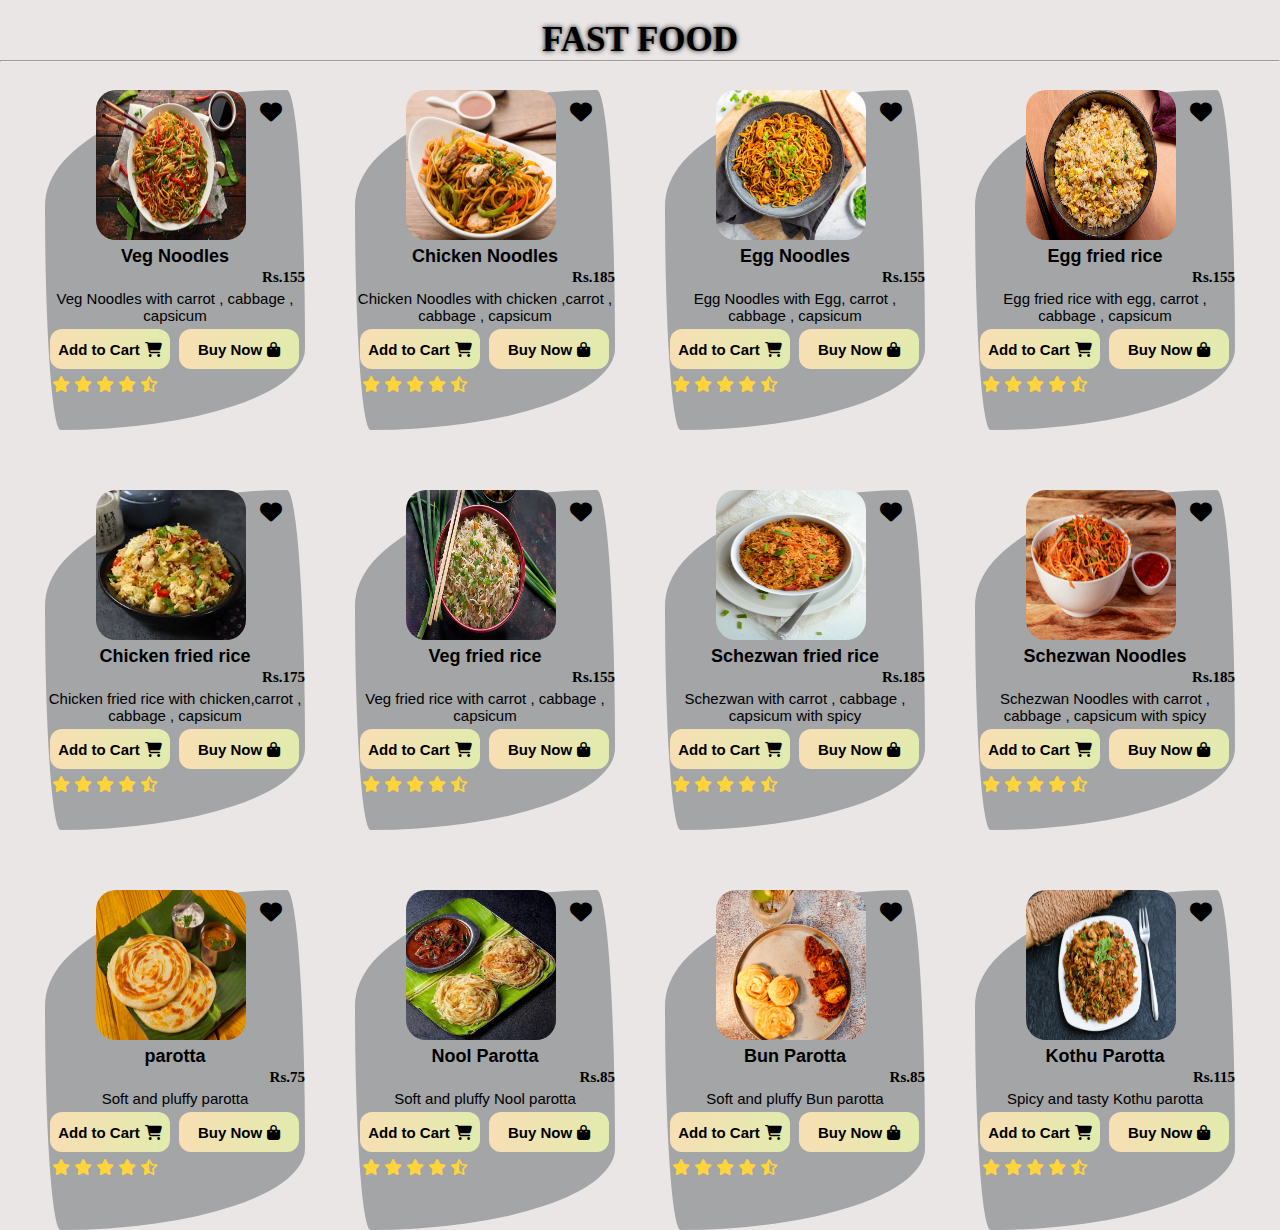
<file: fastfood.html>
<!DOCTYPE html>
<html lang="en">
<head>
    <meta charset="UTF-8">
    <meta name="viewport" content="width=P, initial-scale=1.0">
    <title>Fastfood</title>
    <link rel="icon" href="./images/eggn f3.webp">
    <link rel="stylesheet" href="./briyani.css">
    <link rel="stylesheet" href="https://cdnjs.cloudflare.com/ajax/libs/font-awesome/6.7.2/css/all.min.css"
        integrity="sha512-Evv84Mr4kqVGRNSgIGL/F/aIDqQb7xQ2vcrdIwxfjThSH8CSR7PBEakCr51Ck+w+/U6swU2Im1vVX0SVk9ABhg=="
        crossorigin="anonymous" referrerpolicy="no-referrer" />
    <link rel="preconnect" href="https://fonts.googleapis.com">
    <link rel="preconnect" href="https://fonts.gstatic.com" crossorigin>
    <link
        href="https://fonts.googleapis.com/css2?family=Great+Vibes&family=Libre+Bodoni:ital,wght@0,400..700;1,400..700&family=Merienda:wght@300..900&family=Open+Sans:ital,wght@0,300..800;1,300..800&family=Questrial&display=swap"
        rel="stylesheet">
</head>
<body>
    <div class="class">
    <h1>FAST FOOD</h1>
    <hr>
    </div>

    <div class="pages">
        <div class="container">
            <a href="./wishlist.html"><i class="fa-solid fa-heart"></i></a>
            <img src="./images/vegn f1.jpg" alt="">
            <p>Veg Noodles</p>
            <p>Rs.155</p>
            <p>Veg Noodles with carrot , cabbage , capsicum</p>
            <button><a href="./add.html">Add to Cart<i class="fa-duotone fa-solid fa-cart-shopping fa-beat-fade"
                style="--fa-primary-color: #0c0d0d; --fa-secondary-color: #0d0d0d;"></i></a></button>
            <button>Buy Now<i class="fa-duotone fa-solid fa-bag-shopping fa-beat"
                style="--fa-secondary-color: #514b1f;"></i></button>
                <div class="ratings">
                <i class="fa-solid fa-star" style="color: #FFD43B;"></i>
                    <i class="fa-solid fa-star" style="color: #FFD43B;"></i>
                    <i class="fa-solid fa-star" style="color: #FFD43B;"></i>
                    <i class="fa-solid fa-star" style="color: #FFD43B;"></i>
                    <i class="fa-regular fa-star-half-stroke" style="color: #FFD43B;"></i>          
            </div>
        </div>
        <div class="container">
            <a href="./wishlist.html"><i class="fa-solid fa-heart"></i></a>
            <img src="./images/chickn f2.webp" alt="">
            <p>Chicken Noodles</p>
            <p>Rs.185</p>
            <p>Chicken Noodles with chicken ,carrot , cabbage , capsicum</p>
            <button><a href="./add.html">Add to Cart<i class="fa-duotone fa-solid fa-cart-shopping fa-beat-fade"
                style="--fa-primary-color: #0c0d0d; --fa-secondary-color: #0d0d0d;"></i></a></button>
            <button>Buy Now<i class="fa-duotone fa-solid fa-bag-shopping fa-beat"
                style="--fa-secondary-color: #514b1f;"></i></button>
                <div class="ratings">
                <i class="fa-solid fa-star" style="color: #FFD43B;"></i>
                    <i class="fa-solid fa-star" style="color: #FFD43B;"></i>
                    <i class="fa-solid fa-star" style="color: #FFD43B;"></i>
                    <i class="fa-solid fa-star" style="color: #FFD43B;"></i>
                    <i class="fa-regular fa-star-half-stroke" style="color: #FFD43B;"></i>          
            </div>
        </div>
        <div class="container">
            <a href="./wishlist.html"><i class="fa-solid fa-heart"></i></a>
            <img src="./images/eggn f3.webp" alt="">
            <p>Egg Noodles</p>
            <p>Rs.155</p>
            <p>Egg Noodles with Egg, carrot , cabbage , capsicum</p>
            <button><a href="./add.html">Add to Cart<i class="fa-duotone fa-solid fa-cart-shopping fa-beat-fade"
                style="--fa-primary-color: #0c0d0d; --fa-secondary-color: #0d0d0d;"></i></a></button>
            <button>Buy Now<i class="fa-duotone fa-solid fa-bag-shopping fa-beat"
                style="--fa-secondary-color: #514b1f;"></i></button>
                <div class="ratings">
                <i class="fa-solid fa-star" style="color: #FFD43B;"></i>
                    <i class="fa-solid fa-star" style="color: #FFD43B;"></i>
                    <i class="fa-solid fa-star" style="color: #FFD43B;"></i>
                    <i class="fa-solid fa-star" style="color: #FFD43B;"></i>
                    <i class="fa-regular fa-star-half-stroke" style="color: #FFD43B;"></i>          
            </div>
        </div>
        <div class="container">
            <a href="./wishlist.html"><i class="fa-solid fa-heart"></i></a>
            <img src="./images/eggf s4.jpg" alt="">
            <p>Egg fried rice</p>
            <p>Rs.155</p>
            <p>Egg fried rice with egg, carrot , cabbage , capsicum</p>
            <button><a href="./add.html">Add to Cart<i class="fa-duotone fa-solid fa-cart-shopping fa-beat-fade"
                style="--fa-primary-color: #0c0d0d; --fa-secondary-color: #0d0d0d;"></i></a></button>
            <button>Buy Now<i class="fa-duotone fa-solid fa-bag-shopping fa-beat"
                style="--fa-secondary-color: #514b1f;"></i></button>
                <div class="ratings">
                <i class="fa-solid fa-star" style="color: #FFD43B;"></i>
                    <i class="fa-solid fa-star" style="color: #FFD43B;"></i>
                    <i class="fa-solid fa-star" style="color: #FFD43B;"></i>
                    <i class="fa-solid fa-star" style="color: #FFD43B;"></i>
                    <i class="fa-regular fa-star-half-stroke" style="color: #FFD43B;"></i>          
            </div>
        </div>
        <div class="container">
            <a href="./wishlist.html"><i class="fa-solid fa-heart"></i></a>
            <img src="./images/chicken f5.jpg" alt="">
            <p>Chicken fried rice</p>
            <p>Rs.175</p>
            <p>Chicken fried rice with chicken,carrot , cabbage , capsicum</p>
            <button><a href="./add.html">Add to Cart<i class="fa-duotone fa-solid fa-cart-shopping fa-beat-fade"
                style="--fa-primary-color: #0c0d0d; --fa-secondary-color: #0d0d0d;"></i></a></button>
            <button>Buy Now<i class="fa-duotone fa-solid fa-bag-shopping fa-beat"
                style="--fa-secondary-color: #514b1f;"></i></button>
                <div class="ratings">
                <i class="fa-solid fa-star" style="color: #FFD43B;"></i>
                    <i class="fa-solid fa-star" style="color: #FFD43B;"></i>
                    <i class="fa-solid fa-star" style="color: #FFD43B;"></i>
                    <i class="fa-solid fa-star" style="color: #FFD43B;"></i>
                    <i class="fa-regular fa-star-half-stroke" style="color: #FFD43B;"></i>          
            </div>
        </div>
        <div class="container">
            <a href="./wishlist.html"><i class="fa-solid fa-heart"></i></a>
            <img src="./images/veg f6.jpg" alt="">
            <p>Veg fried rice</p>
            <p>Rs.155</p>
            <p>Veg fried rice with carrot , cabbage , capsicum</p>
            <button><a href="./add.html">Add to Cart<i class="fa-duotone fa-solid fa-cart-shopping fa-beat-fade"
                style="--fa-primary-color: #0c0d0d; --fa-secondary-color: #0d0d0d;"></i></a></button>
            <button>Buy Now<i class="fa-duotone fa-solid fa-bag-shopping fa-beat"
                style="--fa-secondary-color: #514b1f;"></i></button>
                <div class="ratings">
                <i class="fa-solid fa-star" style="color: #FFD43B;"></i>
                    <i class="fa-solid fa-star" style="color: #FFD43B;"></i>
                    <i class="fa-solid fa-star" style="color: #FFD43B;"></i>
                    <i class="fa-solid fa-star" style="color: #FFD43B;"></i>
                    <i class="fa-regular fa-star-half-stroke" style="color: #FFD43B;"></i>          
            </div>
        </div>
        <div class="container">
            <a href="./wishlist.html"><i class="fa-solid fa-heart"></i></a>
            <img src="./images/schezwan f7.jpg" alt="">
            <p>Schezwan fried rice</p>
            <p>Rs.185</p>
            <p>Schezwan with carrot , cabbage , capsicum with spicy</p>
            <button><a href="./add.html">Add to Cart<i class="fa-duotone fa-solid fa-cart-shopping fa-beat-fade"
                style="--fa-primary-color: #0c0d0d; --fa-secondary-color: #0d0d0d;"></i></a></button>
            <button>Buy Now<i class="fa-duotone fa-solid fa-bag-shopping fa-beat"
                style="--fa-secondary-color: #514b1f;"></i></button>
                <div class="ratings">
                <i class="fa-solid fa-star" style="color: #FFD43B;"></i>
                    <i class="fa-solid fa-star" style="color: #FFD43B;"></i>
                    <i class="fa-solid fa-star" style="color: #FFD43B;"></i>
                    <i class="fa-solid fa-star" style="color: #FFD43B;"></i>
                    <i class="fa-regular fa-star-half-stroke" style="color: #FFD43B;"></i>          
            </div>
        </div>
        <div class="container">
            <a href="./wishlist.html"><i class="fa-solid fa-heart"></i></a>
            <img src="./images/schezwan no f8.jpg" alt="">
            <p>Schezwan Noodles</p>
            <p>Rs.185</p>
            <p>Schezwan Noodles with carrot , cabbage , capsicum with spicy</p>
            <button><a href="./add.html">Add to Cart<i class="fa-duotone fa-solid fa-cart-shopping fa-beat-fade"
                style="--fa-primary-color: #0c0d0d; --fa-secondary-color: #0d0d0d;"></i></a></button>
            <button>Buy Now<i class="fa-duotone fa-solid fa-bag-shopping fa-beat"
                style="--fa-secondary-color: #514b1f;"></i></button>
                <div class="ratings">
                <i class="fa-solid fa-star" style="color: #FFD43B;"></i>
                    <i class="fa-solid fa-star" style="color: #FFD43B;"></i>
                    <i class="fa-solid fa-star" style="color: #FFD43B;"></i>
                    <i class="fa-solid fa-star" style="color: #FFD43B;"></i>
                    <i class="fa-regular fa-star-half-stroke" style="color: #FFD43B;"></i>          
            </div>
        </div>
        <div class="container">
            <a href="./wishlist.html"><i class="fa-solid fa-heart"></i></a>
            <img src="./images/parotta f9.jpg" alt="">
            <p>parotta</p>
            <p>Rs.75</p>
            <p>Soft and pluffy parotta</p>
            <button><a href="./add.html">Add to Cart<i class="fa-duotone fa-solid fa-cart-shopping fa-beat-fade"
                style="--fa-primary-color: #0c0d0d; --fa-secondary-color: #0d0d0d;"></i></a></button>
            <button>Buy Now<i class="fa-duotone fa-solid fa-bag-shopping fa-beat"
                style="--fa-secondary-color: #514b1f;"></i></button>
                <div class="ratings">
                <i class="fa-solid fa-star" style="color: #FFD43B;"></i>
                    <i class="fa-solid fa-star" style="color: #FFD43B;"></i>
                    <i class="fa-solid fa-star" style="color: #FFD43B;"></i>
                    <i class="fa-solid fa-star" style="color: #FFD43B;"></i>
                    <i class="fa-regular fa-star-half-stroke" style="color: #FFD43B;"></i>          
            </div>
        </div>
        <div class="container">
            <a href="./wishlist.html"><i class="fa-solid fa-heart"></i></a>
            <img src="./images/nool pa f10.jpg" alt="">
            <p>Nool Parotta</p>
            <p>Rs.85</p>
            <p>Soft and pluffy Nool parotta</p>
            <button><a href="./add.html">Add to Cart<i class="fa-duotone fa-solid fa-cart-shopping fa-beat-fade"
                style="--fa-primary-color: #0c0d0d; --fa-secondary-color: #0d0d0d;"></i></a></button>
            <button>Buy Now<i class="fa-duotone fa-solid fa-bag-shopping fa-beat"
                style="--fa-secondary-color: #514b1f;"></i></button>
                <div class="ratings">
                <i class="fa-solid fa-star" style="color: #FFD43B;"></i>
                    <i class="fa-solid fa-star" style="color: #FFD43B;"></i>
                    <i class="fa-solid fa-star" style="color: #FFD43B;"></i>
                    <i class="fa-solid fa-star" style="color: #FFD43B;"></i>
                    <i class="fa-regular fa-star-half-stroke" style="color: #FFD43B;"></i>          
            </div>
        </div>
        <div class="container">
            <a href="./wishlist.html"><i class="fa-solid fa-heart"></i></a>
            <img src="./images/bun f11.jpg" alt="">
            <p>Bun Parotta</p>
            <p>Rs.85</p>
            <p>Soft and pluffy Bun parotta</p>
            <button><a href="./add.html">Add to Cart<i class="fa-duotone fa-solid fa-cart-shopping fa-beat-fade"
                style="--fa-primary-color: #0c0d0d; --fa-secondary-color: #0d0d0d;"></i></a></button>
            <button>Buy Now<i class="fa-duotone fa-solid fa-bag-shopping fa-beat"
                style="--fa-secondary-color: #514b1f;"></i></button>
                <div class="ratings">
                <i class="fa-solid fa-star" style="color: #FFD43B;"></i>
                    <i class="fa-solid fa-star" style="color: #FFD43B;"></i>
                    <i class="fa-solid fa-star" style="color: #FFD43B;"></i>
                    <i class="fa-solid fa-star" style="color: #FFD43B;"></i>
                    <i class="fa-regular fa-star-half-stroke" style="color: #FFD43B;"></i>          
            </div>
        </div>
        <div class="container">
            <a href="./wishlist.html"><i class="fa-solid fa-heart"></i></a>
            <img src="./images/kothu f12.jpg" alt="">
            <p>Kothu Parotta</p>
            <p>Rs.115</p>
            <p>Spicy and tasty Kothu parotta</p>
            <button><a href="./add.html">Add to Cart<i class="fa-duotone fa-solid fa-cart-shopping fa-beat-fade"
                style="--fa-primary-color: #0c0d0d; --fa-secondary-color: #0d0d0d;"></i></a></button>
            <button>Buy Now<i class="fa-duotone fa-solid fa-bag-shopping fa-beat"
                style="--fa-secondary-color: #514b1f;"></i></button>
                <div class="ratings">
                <i class="fa-solid fa-star" style="color: #FFD43B;"></i>
                    <i class="fa-solid fa-star" style="color: #FFD43B;"></i>
                    <i class="fa-solid fa-star" style="color: #FFD43B;"></i>
                    <i class="fa-solid fa-star" style="color: #FFD43B;"></i>
                    <i class="fa-regular fa-star-half-stroke" style="color: #FFD43B;"></i>          
            </div>
        </div>
        </div>
        
    </body>
    </html>
</file>
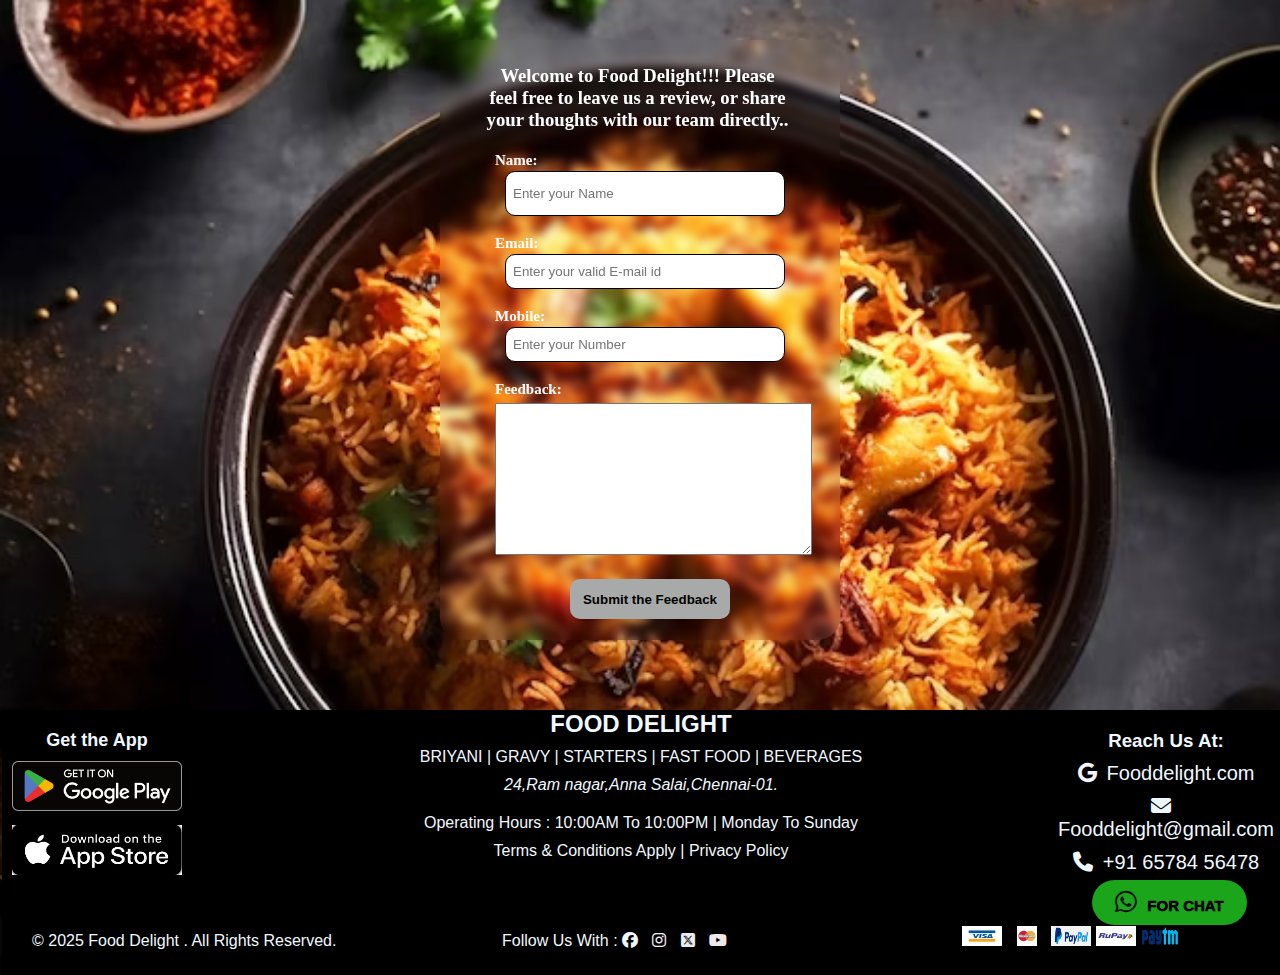
<file: feedback.html>
<!DOCTYPE html>
<html lang="en">

<head>
    <meta charset="UTF-8">
    <meta name="viewport" content="width=device-width, initial-scale=1.0">
    <title>Contact</title>
    <link rel="icon" href="./images/bg.jpg">
    <link rel="stylesheet" href="./feedback.css">
    <link rel="stylesheet" href="https://cdnjs.cloudflare.com/ajax/libs/font-awesome/6.7.2/css/all.min.css"
        integrity="sha512-Evv84Mr4kqVGRNSgIGL/F/aIDqQb7xQ2vcrdIwxfjThSH8CSR7PBEakCr51Ck+w+/U6swU2Im1vVX0SVk9ABhg=="
        crossorigin="anonymous" referrerpolicy="no-referrer" />
    <link rel="preconnect" href="https://fonts.googleapis.com">
    <link rel="preconnect" href="https://fonts.gstatic.com" crossorigin>
    <link
        href="https://fonts.googleapis.com/css2?family=Great+Vibes&family=Libre+Bodoni:ital,wght@0,400..700;1,400..700&family=Merienda:wght@300..900&family=Open+Sans:ital,wght@0,300..800;1,300..800&family=Questrial&display=swap"
        rel="stylesheet">


</head>

<body>

    <form action="#">
        <h3>Welcome to Food Delight!!! Please feel free to leave us a review, or share your thoughts with our team
            directly..</h3>
        <div class="label">
            <label for="name">Name:</label><br>
            <input type="text" required placeholder="Enter your Name"><br><br>
            <label for="mail">Email:</label><br>
            <input type="email" required placeholder="Enter your valid E-mail id"><br><br>
            <label for="num">Mobile:</label><br>
            <input type="number" placeholder="Enter your Number"><br><br>
            <legend><label for="message">Feedback:</label></legend>
            <textarea name="" id="" cols="30" rows="10"></textarea>
        </div>
        <button type="submit">Submit the Feedback</button>


    </form>



    <footer>
        <h2>FOOD DELIGHT</h2>
        <P>BRIYANI | GRAVY | STARTERS | FAST FOOD | BEVERAGES</P>
        <address>24,Ram nagar,Anna Salai,Chennai-01.</address>
        <div class="hours">
            <p><b>Operating Hours : 10:00AM To 10:00PM | Monday To Sunday</b></p>
        </div>
        <p>Terms & Conditions Apply | Privacy Policy </p>
        <div class="button">
            <button><i class="fa-brands fa-whatsapp" style="color: #0f0f0f;"></i><a href="https://www.whatsapp.com/"
                    target="_blank">FOR CHAT</a></button>
        </div>
        <div class="mail">
            <h3>Reach Us At:</h3>
            <p><i class="fa-brands fa-google" style="color: #f3f3f8;"></i>Fooddelight.com</p>
            <p><i class="fa-duotone fa-solid fa-envelope"
                    style="--fa-primary-color: #0a0a0b; --fa-secondary-color: #111212;"></i>Fooddelight@gmail.com</p>
            <p><i class="fa-duotone fa-solid fa-phone"
                    style="--fa-primary-color: #0d0d0d; --fa-secondary-color: #0d0d0d;"></i>+91 65784 56478</p>
        </div>
        <div class="store">
            <h3>Get the App</h3>
            <img src="./images/play.png" alt="">
            <img src="./images/app.png" alt="">
        </div>
        <div class="terms">
            <p>&copy; 2025 Food Delight . All Rights Reserved. </p>
            <div class="follow">
                <p><b>Follow Us With : </b><i class="fa-brands fa-facebook"></i> <i class="fa-brands fa-instagram"
                        style="color: #f2eef7;"></i> <i class="fa-brands fa-square-x-twitter"
                        style="color: #e9ecf1;"></i> <i class="fa-brands fa-youtube" style="color: #f0e9e9;"></i></p>
            </div>
            <div class="card">
                <img src="./images/visa.jpg" alt="">
                <img src="./images/mastercard.svg" alt="">
                <img src="./images/paypal.png" alt="">
                <img src="./images/rupay.png" alt="">
                <img src="./images/Paytm1.png" alt="">
            </div>
        </div>
    </footer>












</body>

</html>
</file>
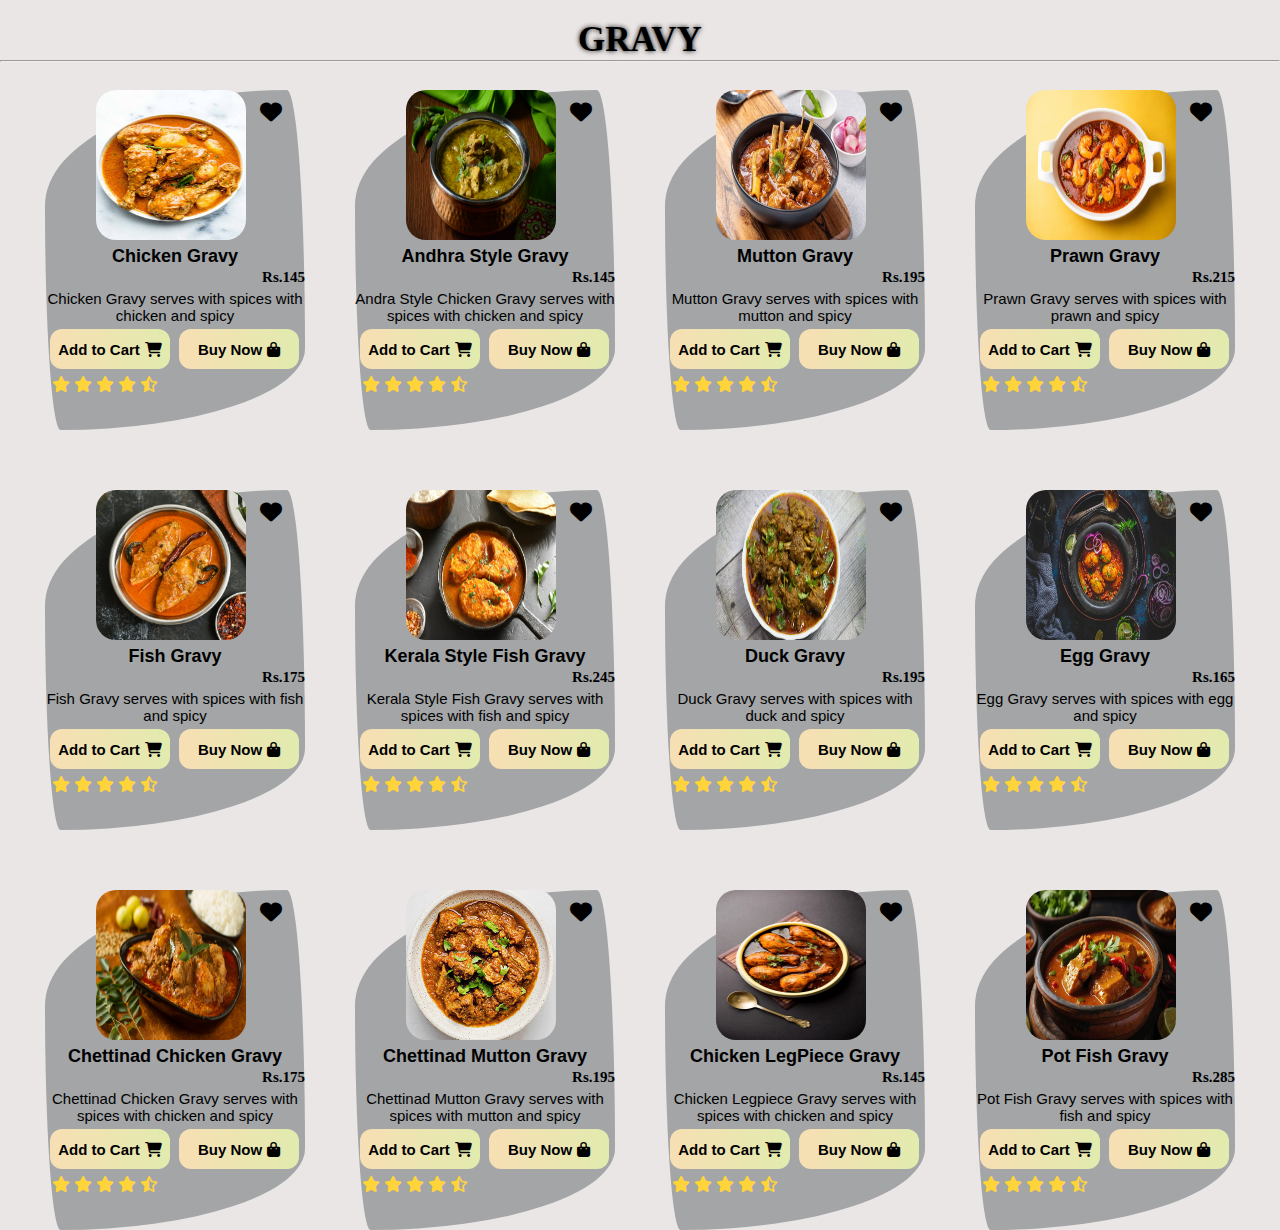
<file: gravy.html>
<!DOCTYPE html>
<html lang="en">
<head>
    <meta charset="UTF-8">
    <meta name="viewport" content="width=P, initial-scale=1.0">
    <title>Gravy</title>
    <link rel="icon" href="./images/andhra green chilli g2.jpg">
    <link rel="stylesheet" href="./gravy.css">
    <link rel="stylesheet" href="https://cdnjs.cloudflare.com/ajax/libs/font-awesome/6.7.2/css/all.min.css"
        integrity="sha512-Evv84Mr4kqVGRNSgIGL/F/aIDqQb7xQ2vcrdIwxfjThSH8CSR7PBEakCr51Ck+w+/U6swU2Im1vVX0SVk9ABhg=="
        crossorigin="anonymous" referrerpolicy="no-referrer" />
    <link rel="preconnect" href="https://fonts.googleapis.com">
    <link rel="preconnect" href="https://fonts.gstatic.com" crossorigin>
    <link
        href="https://fonts.googleapis.com/css2?family=Great+Vibes&family=Libre+Bodoni:ital,wght@0,400..700;1,400..700&family=Merienda:wght@300..900&family=Open+Sans:ital,wght@0,300..800;1,300..800&family=Questrial&display=swap"
        rel="stylesheet">
</head>
<body>
    <div class="class">
    <h1>GRAVY</h1>
    <hr>
    </div>

    <div class="pages">
        <div class="container">
            <a href="./wishlist.html"><i class="fa-solid fa-heart"></i></a>
            <img src="./images/chick g1.jpg" alt="">
            <p>Chicken Gravy</p>
            <p>Rs.145</p>
            <p>Chicken Gravy serves with spices with chicken and spicy</p>
            <button><a href="./add.html">Add to Cart<i class="fa-duotone fa-solid fa-cart-shopping fa-beat-fade"
                style="--fa-primary-color: #0c0d0d; --fa-secondary-color: #0d0d0d;"></i></a></button>
            <button>Buy Now<i class="fa-duotone fa-solid fa-bag-shopping fa-beat"
                style="--fa-secondary-color: #514b1f;"></i></button>
            <div class="ratings">
                <i class="fa-solid fa-star" style="color: #FFD43B;"></i>
                    <i class="fa-solid fa-star" style="color: #FFD43B;"></i>
                    <i class="fa-solid fa-star" style="color: #FFD43B;"></i>
                    <i class="fa-solid fa-star" style="color: #FFD43B;"></i>
                    <i class="fa-regular fa-star-half-stroke" style="color: #FFD43B;"></i>          
            </div>
        </div>
        <div class="container">
            <a href="./wishlist.html"><i class="fa-solid fa-heart"></i></a>
            <img src="./images/andhra green chilli g2.jpg" alt="">
            <p>Andhra Style Gravy</p>
            <p>Rs.145</p>
            <p>Andra Style Chicken Gravy serves with spices with chicken and spicy</p>
            <button><a href="./add.html">Add to Cart<i class="fa-duotone fa-solid fa-cart-shopping fa-beat-fade"
                style="--fa-primary-color: #0c0d0d; --fa-secondary-color: #0d0d0d;"></i></a></button>
            <button>Buy Now<i class="fa-duotone fa-solid fa-bag-shopping fa-beat"
                style="--fa-secondary-color: #514b1f;"></i></button>
            <div class="ratings">
                <i class="fa-solid fa-star" style="color: #FFD43B;"></i>
                    <i class="fa-solid fa-star" style="color: #FFD43B;"></i>
                    <i class="fa-solid fa-star" style="color: #FFD43B;"></i>
                    <i class="fa-solid fa-star" style="color: #FFD43B;"></i>
                    <i class="fa-regular fa-star-half-stroke" style="color: #FFD43B;"></i>          
            </div>
        </div>
        <div class="container">
            <a href="./wishlist.html"><i class="fa-solid fa-heart"></i></a>
            <img src="./images/mutton g3.jpg" alt="">
            <p>Mutton Gravy</p>
            <p>Rs.195</p>
            <p>Mutton Gravy serves with spices with mutton and spicy</p>
            <button><a href="./add.html">Add to Cart<i class="fa-duotone fa-solid fa-cart-shopping fa-beat-fade"
                style="--fa-primary-color: #0c0d0d; --fa-secondary-color: #0d0d0d;"></i></a></button>
            <button>Buy Now<i class="fa-duotone fa-solid fa-bag-shopping fa-beat"
                style="--fa-secondary-color: #514b1f;"></i></button>
            <div class="ratings">
                <i class="fa-solid fa-star" style="color: #FFD43B;"></i>
                    <i class="fa-solid fa-star" style="color: #FFD43B;"></i>
                    <i class="fa-solid fa-star" style="color: #FFD43B;"></i>
                    <i class="fa-solid fa-star" style="color: #FFD43B;"></i>
                    <i class="fa-regular fa-star-half-stroke" style="color: #FFD43B;"></i>          
            </div>
        </div>
        <div class="container">
            <a href="./wishlist.html"><i class="fa-solid fa-heart"></i></a>
            <img src="./images/prawn g4.avif" alt="">
            <p>Prawn Gravy</p>
            <p>Rs.215</p>
            <p>Prawn Gravy serves with spices with prawn and spicy</p>
            <button><a href="./add.html">Add to Cart<i class="fa-duotone fa-solid fa-cart-shopping fa-beat-fade"
                style="--fa-primary-color: #0c0d0d; --fa-secondary-color: #0d0d0d;"></i></a></button>
            <button>Buy Now<i class="fa-duotone fa-solid fa-bag-shopping fa-beat"
                style="--fa-secondary-color: #514b1f;"></i></button>
            <div class="ratings">
                <i class="fa-solid fa-star" style="color: #FFD43B;"></i>
                    <i class="fa-solid fa-star" style="color: #FFD43B;"></i>
                    <i class="fa-solid fa-star" style="color: #FFD43B;"></i>
                    <i class="fa-solid fa-star" style="color: #FFD43B;"></i>
                    <i class="fa-regular fa-star-half-stroke" style="color: #FFD43B;"></i>          
            </div>
        </div>
        <div class="container">
            <a href="./wishlist.html"><i class="fa-solid fa-heart"></i></a>
            <img src="./images/fish g5.jpg" alt="">
            <p>Fish Gravy</p>
            <p>Rs.175</p>
            <p>Fish Gravy serves with spices with fish and spicy</p>
            <button><a href="./add.html">Add to Cart<i class="fa-duotone fa-solid fa-cart-shopping fa-beat-fade"
                style="--fa-primary-color: #0c0d0d; --fa-secondary-color: #0d0d0d;"></i></a></button>
            <button>Buy Now<i class="fa-duotone fa-solid fa-bag-shopping fa-beat"
                style="--fa-secondary-color: #514b1f;"></i></button>
            <div class="ratings">
                <i class="fa-solid fa-star" style="color: #FFD43B;"></i>
                    <i class="fa-solid fa-star" style="color: #FFD43B;"></i>
                    <i class="fa-solid fa-star" style="color: #FFD43B;"></i>
                    <i class="fa-solid fa-star" style="color: #FFD43B;"></i>
                    <i class="fa-regular fa-star-half-stroke" style="color: #FFD43B;"></i>          
            </div>
        </div>
        <div class="container">
            <a href="./wishlist.html"><i class="fa-solid fa-heart"></i></a>
            <img src="./images/kerala fish g6.jpg" alt="">
            <p>Kerala Style Fish Gravy</p>
            <p>Rs.245</p>
            <p>Kerala Style Fish Gravy serves with spices with fish and spicy</p>
            <button><a href="./add.html">Add to Cart<i class="fa-duotone fa-solid fa-cart-shopping fa-beat-fade"
                style="--fa-primary-color: #0c0d0d; --fa-secondary-color: #0d0d0d;"></i></a></button>
            <button>Buy Now<i class="fa-duotone fa-solid fa-bag-shopping fa-beat"
                style="--fa-secondary-color: #514b1f;"></i></button>
            <div class="ratings">
                <i class="fa-solid fa-star" style="color: #FFD43B;"></i>
                    <i class="fa-solid fa-star" style="color: #FFD43B;"></i>
                    <i class="fa-solid fa-star" style="color: #FFD43B;"></i>
                    <i class="fa-solid fa-star" style="color: #FFD43B;"></i>
                    <i class="fa-regular fa-star-half-stroke" style="color: #FFD43B;"></i>          
            </div>
        </div>
        <div class="container">
            <a href="./wishlist.html"><i class="fa-solid fa-heart"></i></a>
            <img src="./images/duck g7.jpg" alt="">
            <p>Duck Gravy</p>
            <p>Rs.195</p>
            <p>Duck Gravy serves with spices with duck and spicy</p>
            <button><a href="./add.html">Add to Cart<i class="fa-duotone fa-solid fa-cart-shopping fa-beat-fade"
                style="--fa-primary-color: #0c0d0d; --fa-secondary-color: #0d0d0d;"></i></a></button>
            <button>Buy Now<i class="fa-duotone fa-solid fa-bag-shopping fa-beat"
                style="--fa-secondary-color: #514b1f;"></i></button>
            <div class="ratings">
                <i class="fa-solid fa-star" style="color: #FFD43B;"></i>
                    <i class="fa-solid fa-star" style="color: #FFD43B;"></i>
                    <i class="fa-solid fa-star" style="color: #FFD43B;"></i>
                    <i class="fa-solid fa-star" style="color: #FFD43B;"></i>
                    <i class="fa-regular fa-star-half-stroke" style="color: #FFD43B;"></i>          
            </div>
        </div>
        <div class="container">
            <a href="./wishlist.html"><i class="fa-solid fa-heart"></i></a>
            <img src="./images/egg g8.webp" alt="">
            <p>Egg Gravy</p>
            <p>Rs.165</p>
            <p>Egg Gravy serves with spices with egg and spicy</p>
            <button><a href="./add.html">Add to Cart<i class="fa-duotone fa-solid fa-cart-shopping fa-beat-fade"
                style="--fa-primary-color: #0c0d0d; --fa-secondary-color: #0d0d0d;"></i></a></button>
            <button>Buy Now<i class="fa-duotone fa-solid fa-bag-shopping fa-beat"
                style="--fa-secondary-color: #514b1f;"></i></button>
            <div class="ratings">
                <i class="fa-solid fa-star" style="color: #FFD43B;"></i>
                    <i class="fa-solid fa-star" style="color: #FFD43B;"></i>
                    <i class="fa-solid fa-star" style="color: #FFD43B;"></i>
                    <i class="fa-solid fa-star" style="color: #FFD43B;"></i>
                    <i class="fa-regular fa-star-half-stroke" style="color: #FFD43B;"></i>          
            </div>
        </div>
        <div class="container">
            <a href="./wishlist.html"><i class="fa-solid fa-heart"></i></a>
            <img src="./images/chettinad g9.jpg" alt="">
            <p>Chettinad Chicken Gravy</p>
            <p>Rs.175</p>
            <p>Chettinad Chicken Gravy serves with spices with chicken and spicy</p>
            <button><a href="./add.html">Add to Cart<i class="fa-duotone fa-solid fa-cart-shopping fa-beat-fade"
                style="--fa-primary-color: #0c0d0d; --fa-secondary-color: #0d0d0d;"></i></a></button>
            <button>Buy Now<i class="fa-duotone fa-solid fa-bag-shopping fa-beat"
                style="--fa-secondary-color: #514b1f;"></i></button>
            <div class="ratings">
                <i class="fa-solid fa-star" style="color: #FFD43B;"></i>
                    <i class="fa-solid fa-star" style="color: #FFD43B;"></i>
                    <i class="fa-solid fa-star" style="color: #FFD43B;"></i>
                    <i class="fa-solid fa-star" style="color: #FFD43B;"></i>
                    <i class="fa-regular fa-star-half-stroke" style="color: #FFD43B;"></i>          
            </div>
        </div>
        <div class="container">
            <a href="./wishlist.html"><i class="fa-solid fa-heart"></i></a>
            <img src="./images/chettinad mutton g10.jpg" alt="">
            <p>Chettinad Mutton Gravy</p>
            <p>Rs.195</p>
            <p>Chettinad Mutton Gravy serves with spices with mutton and spicy</p>
            <button><a href="./add.html">Add to Cart<i class="fa-duotone fa-solid fa-cart-shopping fa-beat-fade"
                style="--fa-primary-color: #0c0d0d; --fa-secondary-color: #0d0d0d;"></i></a></button>
            <button>Buy Now<i class="fa-duotone fa-solid fa-bag-shopping fa-beat"
                style="--fa-secondary-color: #514b1f;"></i></button>
            <div class="ratings">
                <i class="fa-solid fa-star" style="color: #FFD43B;"></i>
                    <i class="fa-solid fa-star" style="color: #FFD43B;"></i>
                    <i class="fa-solid fa-star" style="color: #FFD43B;"></i>
                    <i class="fa-solid fa-star" style="color: #FFD43B;"></i>
                    <i class="fa-regular fa-star-half-stroke" style="color: #FFD43B;"></i>          
            </div>
        </div>
        <div class="container">
            <a href="./wishlist.html"><i class="fa-solid fa-heart"></i></a>
            <img src="./images/leg piece g11.webp" alt="">
            <p>Chicken LegPiece Gravy</p>
            <p>Rs.145</p>
            <p>Chicken Legpiece Gravy serves with spices with chicken and spicy</p>
            <button><a href="./add.html">Add to Cart<i class="fa-duotone fa-solid fa-cart-shopping fa-beat-fade"
                style="--fa-primary-color: #0c0d0d; --fa-secondary-color: #0d0d0d;"></i></a></button>
            <button>Buy Now<i class="fa-duotone fa-solid fa-bag-shopping fa-beat"
                style="--fa-secondary-color: #514b1f;"></i></button>
            <div class="ratings">
                <i class="fa-solid fa-star" style="color: #FFD43B;"></i>
                    <i class="fa-solid fa-star" style="color: #FFD43B;"></i>
                    <i class="fa-solid fa-star" style="color: #FFD43B;"></i>
                    <i class="fa-solid fa-star" style="color: #FFD43B;"></i>
                    <i class="fa-regular fa-star-half-stroke" style="color: #FFD43B;"></i>          
            </div>
        </div>
        <div class="container">
            <a href="./wishlist.html"><i class="fa-solid fa-heart"></i></a>
            <img src="./images/pot fish g12.avif" alt="">
            <p>Pot Fish Gravy</p>
            <p>Rs.285</p>
            <p>Pot Fish Gravy serves with spices with fish and spicy</p>
            <button><a href="./add.html">Add to Cart<i class="fa-duotone fa-solid fa-cart-shopping fa-beat-fade"
                style="--fa-primary-color: #0c0d0d; --fa-secondary-color: #0d0d0d;"></i></a></button>
            <button>Buy Now<i class="fa-duotone fa-solid fa-bag-shopping fa-beat"
                style="--fa-secondary-color: #514b1f;"></i></button>
            <div class="ratings">
                <i class="fa-solid fa-star" style="color: #FFD43B;"></i>
                    <i class="fa-solid fa-star" style="color: #FFD43B;"></i>
                    <i class="fa-solid fa-star" style="color: #FFD43B;"></i>
                    <i class="fa-solid fa-star" style="color: #FFD43B;"></i>
                    <i class="fa-regular fa-star-half-stroke" style="color: #FFD43B;"></i>          
            </div>
        </div>

        
        </div>
        </body>
        </html>
</file>
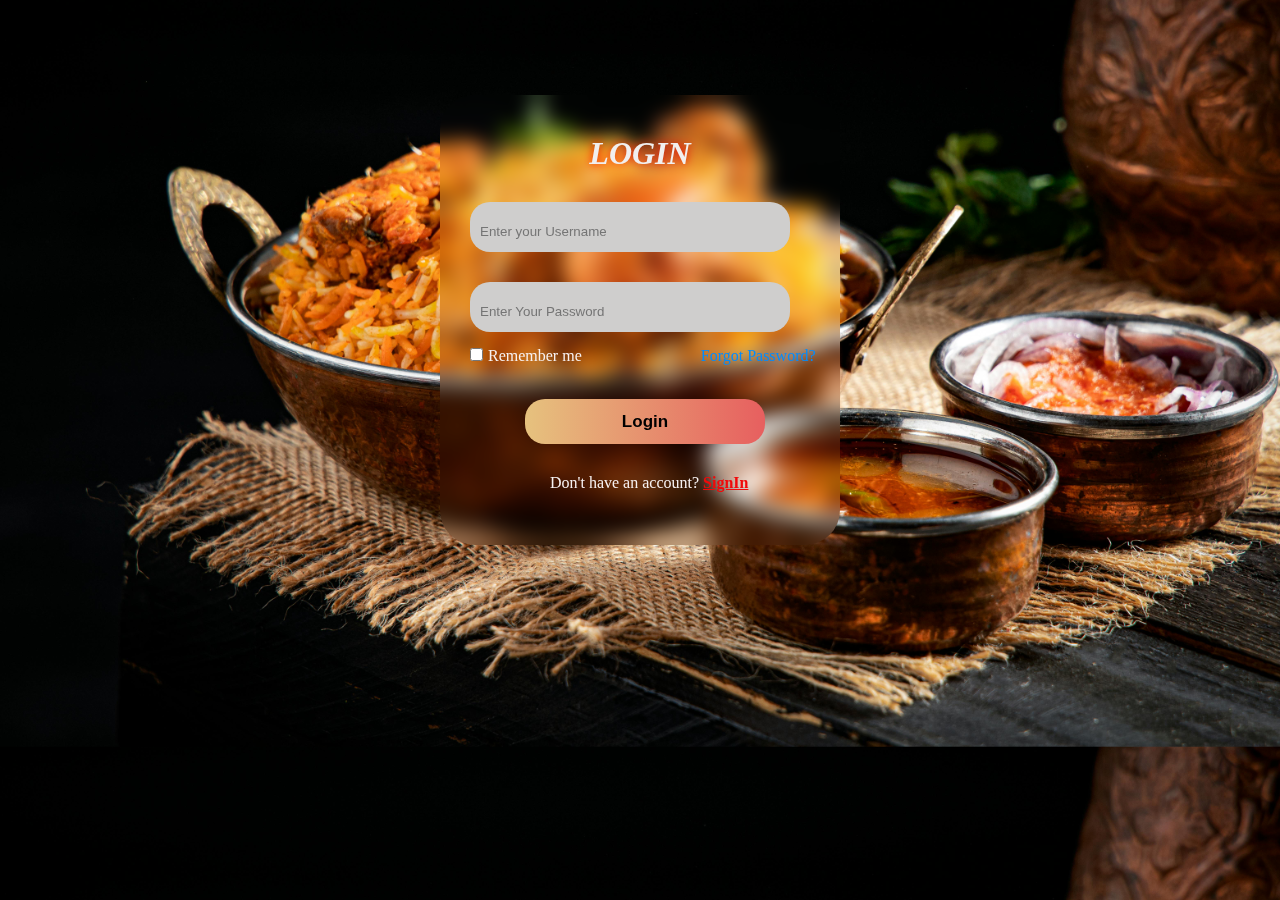
<file: login.html>
<!DOCTYPE html>
<html lang="en">

<head>
    <meta charset="UTF-8">
    <meta name="viewport" content="width=device-width, initial-scale=1.0">
    <title>login form</title>
    <link rel="icon" href="./images/ambur.jpg">
    <link rel="stylesheet" href="./login.css">
    <link rel="stylesheet" href="https://cdnjs.cloudflare.com/ajax/libs/font-awesome/6.7.1/css/all.min.css"
        integrity="sha512-5Hs3dF2AEPkpNAR7UiOHba+lRSJNeM2ECkwxUIxC1Q/FLycGTbNapWXB4tP889k5T5Ju8fs4b1P5z/iB4nMfSQ=="
        crossorigin="anonymous" referrerpolicy="no-referrer" />


</head>

<body>
    <div class="login">
        <form action="#">
            <h1><i>LOGIN</i></h1>
            <input type="text" placeholder="Enter your Username"><br>
            <input type="text" placeholder="Enter Your Password"><br>
            <div class="forgot">
                <input type="checkbox"><label for="remember me">Remember me</label>
                <a href="#">Forgot Password?</a>
            </div>
            <button>Login</button><br>
            <div class="account">
                <p>Don't have an account? <a href="./signin.html">SignIn</a></p>
            </div>
        </form>
    </div>






</body>

</html>
</file>
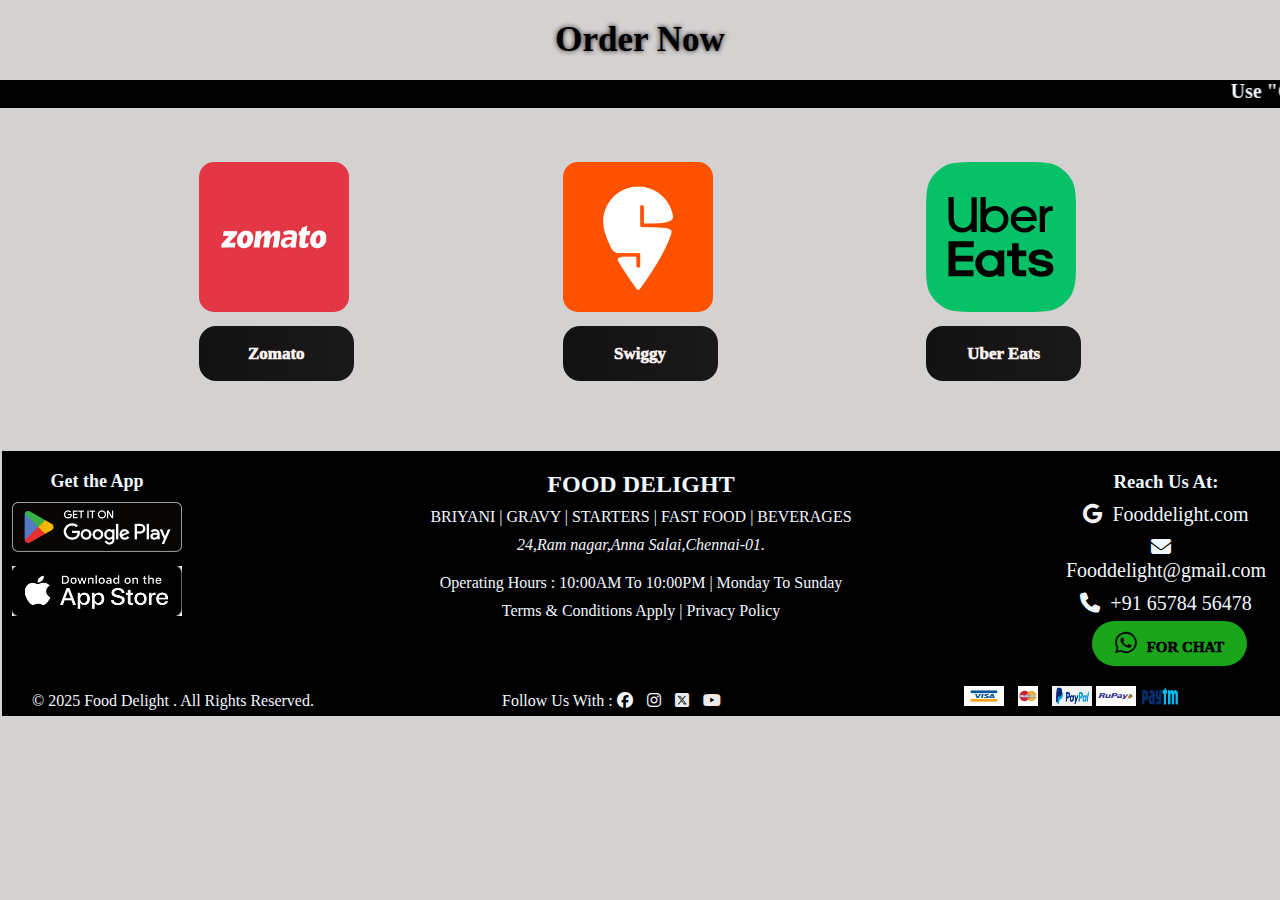
<file: orders.html>
<!DOCTYPE html>
<html lang="en">

<head>
    <meta charset="UTF-8">
    <meta name="viewport" content="width=device-width, initial-scale=1.0">
    <title>orders</title>
    <link rel="stylesheet" href="./orders.css">
    <link rel="icon" href="./images/nuteela.webp">
    <link rel="stylesheet" href="https://cdnjs.cloudflare.com/ajax/libs/font-awesome/6.7.2/css/all.min.css"
        integrity="sha512-Evv84Mr4kqVGRNSgIGL/F/aIDqQb7xQ2vcrdIwxfjThSH8CSR7PBEakCr51Ck+w+/U6swU2Im1vVX0SVk9ABhg=="
        crossorigin="anonymous" referrerpolicy="no-referrer" />
    <link rel="preconnect" href="https://fonts.googleapis.com">
    <link rel="preconnect" href="https://fonts.gstatic.com" crossorigin>
    <link
        href="https://fonts.googleapis.com/css2?family=Great+Vibes&family=Libre+Bodoni:ital,wght@0,400..700;1,400..700&family=Merienda:wght@300..900&family=Open+Sans:ital,wght@0,300..800;1,300..800&family=Questrial&display=swap"
        rel="stylesheet">

</head>

<body>
    <div class="hii">
        <h1>Order Now</h1>
    </div>
    <marquee behavior="scroll" direction="left">Use "<b>CODE:RK22@</b>" For 25% Offer For Orders Above 499rs.....
    </marquee>
    <div class="ram">
        <div class="zomato">
            <a href="https://www.zomato.com/" target="_blank"><img src="./images/zomato.png" alt=""></a><br>
            <button><a href="https://www.zomato.com/" target="_blank">Zomato</a></button>
        </div>
        <div class="zomato">
            <a href="https://www.swiggy.com/" target="_blank"><img src="./images/swiggy.png" alt=""></a><br>
            <button><a href="https://www.swiggy.com/" target="_blank">Swiggy</a></button>
        </div>
        <div class="zomato">
            <a href="https://www.ubereats.com/" target="_blank"><img src="./images/uber eats.svg" alt=""></a><br>
            <button><a href="https://www.ubereats.com/" target="_blank">Uber Eats</a></button>
        </div>
    </div>
    <footer>
        <h2>FOOD DELIGHT</h2>
        <P>BRIYANI | GRAVY | STARTERS | FAST FOOD | BEVERAGES</P>
        <address>24,Ram nagar,Anna Salai,Chennai-01.</address>
        <div class="hours">
            <p><b>Operating Hours : 10:00AM To 10:00PM | Monday To Sunday</b></p>
        </div>
        <p>Terms & Conditions Apply | Privacy Policy </p>
        <div class="button">
            <button><i class="fa-brands fa-whatsapp" style="color: #0f0f0f;"></i><a href="https://www.whatsapp.com/"
                    target="_blank">FOR CHAT</a></button>
        </div>
        <div class="mail">
            <h3>Reach Us At:</h3>
            <p><i class="fa-brands fa-google" style="color: #f3f3f8;"></i>Fooddelight.com</p>
            <p><i class="fa-duotone fa-solid fa-envelope"
                    style="--fa-primary-color: #0a0a0b; --fa-secondary-color: #111212;"></i>Fooddelight@gmail.com</p>
            <p><i class="fa-duotone fa-solid fa-phone"
                    style="--fa-primary-color: #0d0d0d; --fa-secondary-color: #0d0d0d;"></i>+91 65784 56478</p>
        </div>
        <div class="store">
            <h3>Get the App</h3>
            <img src="./images/play.png" alt="">
            <img src="./images/app.png" alt="">
        </div>
        <div class="terms">
            <p>&copy; 2025 Food Delight . All Rights Reserved. </p>
            <div class="follow">
                <p><b>Follow Us With : </b><i class="fa-brands fa-facebook"></i> <i class="fa-brands fa-instagram"
                        style="color: #f2eef7;"></i> <i class="fa-brands fa-square-x-twitter"
                        style="color: #e9ecf1;"></i> <i class="fa-brands fa-youtube" style="color: #f0e9e9;"></i></p>
            </div>
            <div class="card">
                <img src="./images/visa.jpg" alt="">
                <img src="./images/mastercard.svg" alt="">
                <img src="./images/paypal.png" alt="">
                <img src="./images/rupay.png" alt="">
                <img src="./images/Paytm1.png" alt="">
            </div>
        </div>
    </footer>





</body>

</html>
</file>
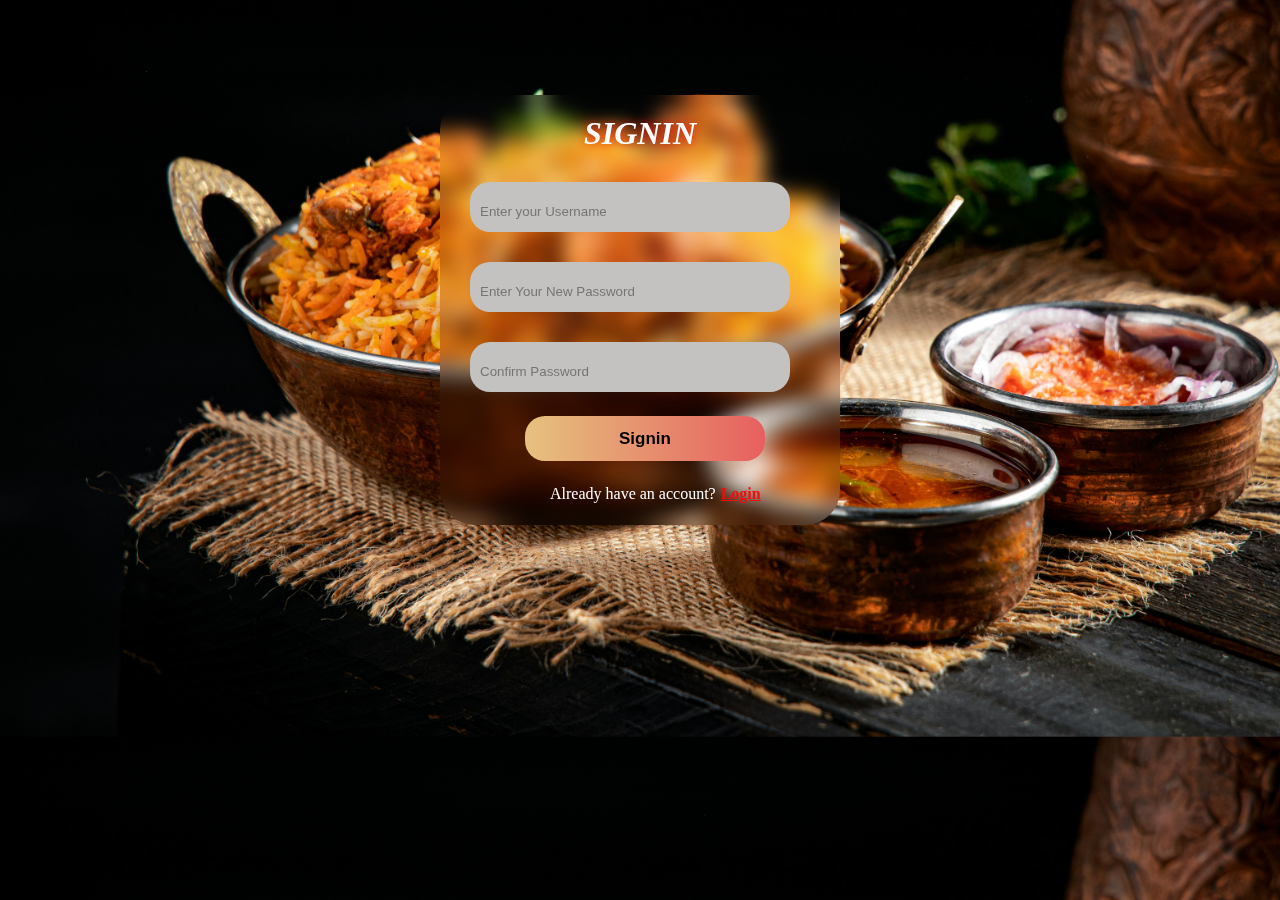
<file: signin.html>
<!DOCTYPE html>
<html lang="en">

<head>
    <meta charset="UTF-8">
    <meta name="viewport" content="width=device-width, initial-scale=1.0">
    <title>Signin form</title>
    <link rel="icon" href="./images/ambur.jpg">
    <link rel="stylesheet" href="./signin.css">
    <link rel="stylesheet" href="https://cdnjs.cloudflare.com/ajax/libs/font-awesome/6.7.1/css/all.min.css"
        integrity="sha512-5Hs3dF2AEPkpNAR7UiOHba+lRSJNeM2ECkwxUIxC1Q/FLycGTbNapWXB4tP889k5T5Ju8fs4b1P5z/iB4nMfSQ=="
        crossorigin="anonymous" referrerpolicy="no-referrer" />


</head>

<body>
    <div class="login">
        <form action="#">
            <h1><i>SIGNIN</i></h1>
            <input type="text" placeholder="Enter your Username"><br>
            <input type="text" placeholder="Enter Your New Password"><br>
            <input type="text" placeholder="Confirm Password"><br>
            <button>Signin</button><br>
            <div class="account">
                <p>Already have an account?<a href="./login.html">Login</a></p>
            </div>
        </form>
    </div>






</body>

</html>
</file>
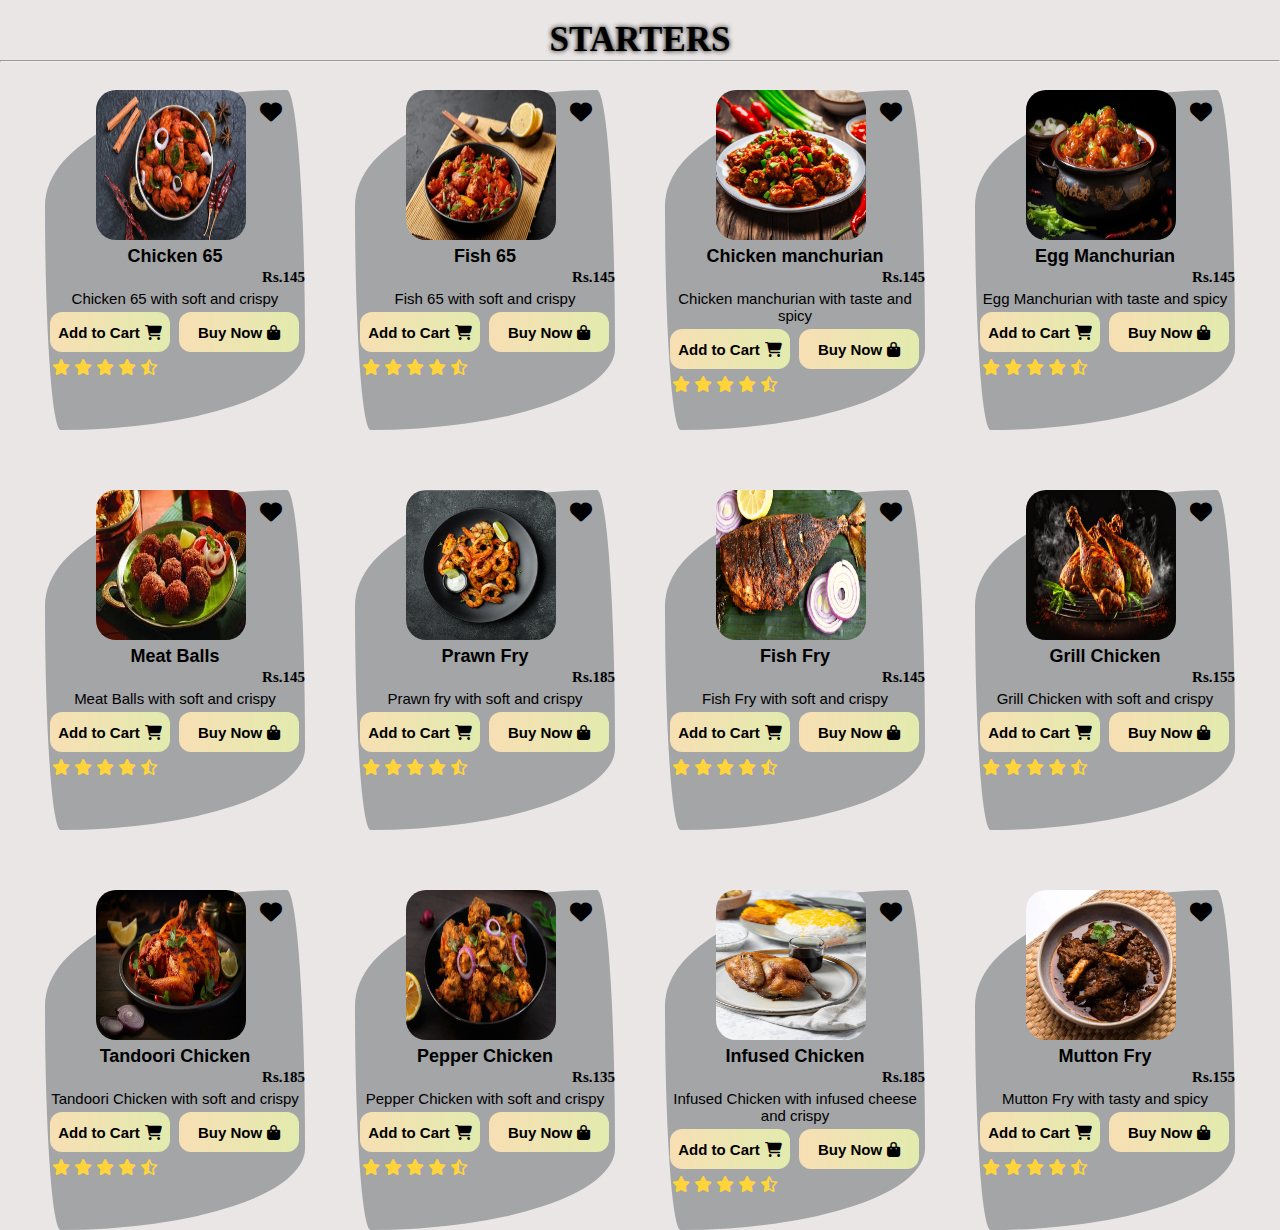
<file: starters.html>
<!DOCTYPE html>
<html lang="en">
<head>
    <meta charset="UTF-8">
    <meta name="viewport" content="width=P, initial-scale=1.0">
    <title>Starters</title>
    <link rel="icon" href="./images/grill s8.jpg">
    <link rel="stylesheet" href="./briyani.css">
    <link rel="stylesheet" href="https://cdnjs.cloudflare.com/ajax/libs/font-awesome/6.7.2/css/all.min.css"
        integrity="sha512-Evv84Mr4kqVGRNSgIGL/F/aIDqQb7xQ2vcrdIwxfjThSH8CSR7PBEakCr51Ck+w+/U6swU2Im1vVX0SVk9ABhg=="
        crossorigin="anonymous" referrerpolicy="no-referrer" />
    <link rel="preconnect" href="https://fonts.googleapis.com">
    <link rel="preconnect" href="https://fonts.gstatic.com" crossorigin>
    <link
        href="https://fonts.googleapis.com/css2?family=Great+Vibes&family=Libre+Bodoni:ital,wght@0,400..700;1,400..700&family=Merienda:wght@300..900&family=Open+Sans:ital,wght@0,300..800;1,300..800&family=Questrial&display=swap"
        rel="stylesheet">
</head>
<body>
    <div class="class">
    <h1>STARTERS</h1>
    <hr>
    </div>

    <div class="pages">
        <div class="container">
            <a href="./wishlist.html"><i class="fa-solid fa-heart"></i></a>
            <img src="./images/chick65 s1.jpg" alt="">
            <p>Chicken 65</p>
            <p>Rs.145</p>
            <p>Chicken 65 with soft and crispy</p>
            <button><a href="./add.html">Add to Cart<i class="fa-duotone fa-solid fa-cart-shopping fa-beat-fade"
                style="--fa-primary-color: #0c0d0d; --fa-secondary-color: #0d0d0d;"></i></a></button>
            <button>Buy Now<i class="fa-duotone fa-solid fa-bag-shopping fa-beat"
                style="--fa-secondary-color: #514b1f;"></i></button>
            <div class="ratings">
                <i class="fa-solid fa-star" style="color: #FFD43B;"></i>
                    <i class="fa-solid fa-star" style="color: #FFD43B;"></i>
                    <i class="fa-solid fa-star" style="color: #FFD43B;"></i>
                    <i class="fa-solid fa-star" style="color: #FFD43B;"></i>
                    <i class="fa-regular fa-star-half-stroke" style="color: #FFD43B;"></i>          
            </div>
        </div>
        <div class="container">
            <a href="./wishlist.html"><i class="fa-solid fa-heart"></i></a>
            <img src="./images/fish 65s2.webp" alt="">
            <p>Fish 65</p>
            <p>Rs.145</p>
            <p>Fish 65 with soft and crispy</p>
            <button><a href="./add.html">Add to Cart<i class="fa-duotone fa-solid fa-cart-shopping fa-beat-fade"
                style="--fa-primary-color: #0c0d0d; --fa-secondary-color: #0d0d0d;"></i></a></button>
            <button>Buy Now<i class="fa-duotone fa-solid fa-bag-shopping fa-beat"
                style="--fa-secondary-color: #514b1f;"></i></button>
            <div class="ratings">
                <i class="fa-solid fa-star" style="color: #FFD43B;"></i>
                    <i class="fa-solid fa-star" style="color: #FFD43B;"></i>
                    <i class="fa-solid fa-star" style="color: #FFD43B;"></i>
                    <i class="fa-solid fa-star" style="color: #FFD43B;"></i>
                    <i class="fa-regular fa-star-half-stroke" style="color: #FFD43B;"></i>          
            </div>
        </div>
        <div class="container">
            <a href="./wishlist.html"><i class="fa-solid fa-heart"></i></a>
            <img src="./images/chick man s3.png" alt="">
            <p>Chicken manchurian</p>
            <p>Rs.145</p>
            <p>Chicken manchurian with taste and spicy</p>
            <button><a href="./add.html">Add to Cart<i class="fa-duotone fa-solid fa-cart-shopping fa-beat-fade"
                style="--fa-primary-color: #0c0d0d; --fa-secondary-color: #0d0d0d;"></i></a></button>
            <button>Buy Now<i class="fa-duotone fa-solid fa-bag-shopping fa-beat"
                style="--fa-secondary-color: #514b1f;"></i></button>
            <div class="ratings">
                <i class="fa-solid fa-star" style="color: #FFD43B;"></i>
                    <i class="fa-solid fa-star" style="color: #FFD43B;"></i>
                    <i class="fa-solid fa-star" style="color: #FFD43B;"></i>
                    <i class="fa-solid fa-star" style="color: #FFD43B;"></i>
                    <i class="fa-regular fa-star-half-stroke" style="color: #FFD43B;"></i>          
            </div>
        </div>
        <div class="container">
            <a href="./wishlist.html"><i class="fa-solid fa-heart"></i></a>
            <img src="./images/eggman s4.jpg" alt="">
            <p>Egg Manchurian</p>
            <p>Rs.145</p>
            <p>Egg Manchurian with taste and spicy</p>
            <button><a href="./add.html">Add to Cart<i class="fa-duotone fa-solid fa-cart-shopping fa-beat-fade"
                style="--fa-primary-color: #0c0d0d; --fa-secondary-color: #0d0d0d;"></i></a></button>
            <button>Buy Now<i class="fa-duotone fa-solid fa-bag-shopping fa-beat"
                style="--fa-secondary-color: #514b1f;"></i></button>
            <div class="ratings">
                <i class="fa-solid fa-star" style="color: #FFD43B;"></i>
                    <i class="fa-solid fa-star" style="color: #FFD43B;"></i>
                    <i class="fa-solid fa-star" style="color: #FFD43B;"></i>
                    <i class="fa-solid fa-star" style="color: #FFD43B;"></i>
                    <i class="fa-regular fa-star-half-stroke" style="color: #FFD43B;"></i>          
            </div>
        </div>
        <div class="container">
            <a href="./wishlist.html"><i class="fa-solid fa-heart"></i></a>
            <img src="./images/muttonball s5.jpg" alt="">
            <p>Meat Balls</p>
            <p>Rs.145</p>
            <p>Meat Balls with soft and crispy</p>
            <button><a href="./add.html">Add to Cart<i class="fa-duotone fa-solid fa-cart-shopping fa-beat-fade"
                style="--fa-primary-color: #0c0d0d; --fa-secondary-color: #0d0d0d;"></i></a></button>
            <button>Buy Now<i class="fa-duotone fa-solid fa-bag-shopping fa-beat"
                style="--fa-secondary-color: #514b1f;"></i></button>
            <div class="ratings">
                <i class="fa-solid fa-star" style="color: #FFD43B;"></i>
                    <i class="fa-solid fa-star" style="color: #FFD43B;"></i>
                    <i class="fa-solid fa-star" style="color: #FFD43B;"></i>
                    <i class="fa-solid fa-star" style="color: #FFD43B;"></i>
                    <i class="fa-regular fa-star-half-stroke" style="color: #FFD43B;"></i>          
            </div>
        </div>
        <div class="container">
            <a href="./wishlist.html"><i class="fa-solid fa-heart"></i></a>
            <img src="./images/prawn s6.jpg" alt="">
            <p>Prawn Fry </p>
            <p>Rs.185</p>
            <p>Prawn fry with soft and crispy</p>
            <button><a href="./add.html">Add to Cart<i class="fa-duotone fa-solid fa-cart-shopping fa-beat-fade"
                style="--fa-primary-color: #0c0d0d; --fa-secondary-color: #0d0d0d;"></i></a></button>
            <button>Buy Now<i class="fa-duotone fa-solid fa-bag-shopping fa-beat"
                style="--fa-secondary-color: #514b1f;"></i></button>
            <div class="ratings">
                <i class="fa-solid fa-star" style="color: #FFD43B;"></i>
                    <i class="fa-solid fa-star" style="color: #FFD43B;"></i>
                    <i class="fa-solid fa-star" style="color: #FFD43B;"></i>
                    <i class="fa-solid fa-star" style="color: #FFD43B;"></i>
                    <i class="fa-regular fa-star-half-stroke" style="color: #FFD43B;"></i>          
            </div>
        </div>
        <div class="container">
            <a href="./wishlist.html"><i class="fa-solid fa-heart"></i></a>
            <img src="./images/fishfry s7.webp" alt="">
            <p>Fish Fry</p>
            <p>Rs.145</p>
            <p>Fish Fry with soft and crispy</p>
            <button><a href="./add.html">Add to Cart<i class="fa-duotone fa-solid fa-cart-shopping fa-beat-fade"
                style="--fa-primary-color: #0c0d0d; --fa-secondary-color: #0d0d0d;"></i></a></button>
            <button>Buy Now<i class="fa-duotone fa-solid fa-bag-shopping fa-beat"
                style="--fa-secondary-color: #514b1f;"></i></button>
            <div class="ratings">
                <i class="fa-solid fa-star" style="color: #FFD43B;"></i>
                    <i class="fa-solid fa-star" style="color: #FFD43B;"></i>
                    <i class="fa-solid fa-star" style="color: #FFD43B;"></i>
                    <i class="fa-solid fa-star" style="color: #FFD43B;"></i>
                    <i class="fa-regular fa-star-half-stroke" style="color: #FFD43B;"></i>          
            </div>
        </div>
        <div class="container">
            <a href="./wishlist.html"><i class="fa-solid fa-heart"></i></a>
            <img src="./images/grill s8.jpg" alt="">
            <p>Grill Chicken</p>
            <p>Rs.155</p>
            <p>Grill Chicken with soft and crispy</p>
            <button><a href="./add.html">Add to Cart<i class="fa-duotone fa-solid fa-cart-shopping fa-beat-fade"
                style="--fa-primary-color: #0c0d0d; --fa-secondary-color: #0d0d0d;"></i></a></button>
            <button>Buy Now<i class="fa-duotone fa-solid fa-bag-shopping fa-beat"
                style="--fa-secondary-color: #514b1f;"></i></button>
            <div class="ratings">
                <i class="fa-solid fa-star" style="color: #FFD43B;"></i>
                    <i class="fa-solid fa-star" style="color: #FFD43B;"></i>
                    <i class="fa-solid fa-star" style="color: #FFD43B;"></i>
                    <i class="fa-solid fa-star" style="color: #FFD43B;"></i>
                    <i class="fa-regular fa-star-half-stroke" style="color: #FFD43B;"></i>          
            </div>
        </div>
        <div class="container">
            <a href="./wishlist.html"><i class="fa-solid fa-heart"></i></a>
            <img src="./images/tandoori s9.jpg" alt="">
            <p>Tandoori Chicken</p>
            <p>Rs.185</p>
            <p>Tandoori Chicken with soft and crispy</p>
            <button><a href="./add.html">Add to Cart<i class="fa-duotone fa-solid fa-cart-shopping fa-beat-fade"
                style="--fa-primary-color: #0c0d0d; --fa-secondary-color: #0d0d0d;"></i></a></button>
            <button>Buy Now<i class="fa-duotone fa-solid fa-bag-shopping fa-beat"
                style="--fa-secondary-color: #514b1f;"></i></button>
            <div class="ratings">
                <i class="fa-solid fa-star" style="color: #FFD43B;"></i>
                    <i class="fa-solid fa-star" style="color: #FFD43B;"></i>
                    <i class="fa-solid fa-star" style="color: #FFD43B;"></i>
                    <i class="fa-solid fa-star" style="color: #FFD43B;"></i>
                    <i class="fa-regular fa-star-half-stroke" style="color: #FFD43B;"></i>          
            </div>
        </div>
        <div class="container">
            <a href="./wishlist.html"><i class="fa-solid fa-heart"></i></a>
            <img src="./images/pepper s10.jpg" alt="">
            <p>Pepper Chicken</p>
            <p>Rs.135</p>
            <p>Pepper Chicken with soft and crispy</p>
            <button><a href="./add.html">Add to Cart<i class="fa-duotone fa-solid fa-cart-shopping fa-beat-fade"
                style="--fa-primary-color: #0c0d0d; --fa-secondary-color: #0d0d0d;"></i></a></button>
            <button>Buy Now<i class="fa-duotone fa-solid fa-bag-shopping fa-beat"
                style="--fa-secondary-color: #514b1f;"></i></button>
            <div class="ratings">
                <i class="fa-solid fa-star" style="color: #FFD43B;"></i>
                    <i class="fa-solid fa-star" style="color: #FFD43B;"></i>
                    <i class="fa-solid fa-star" style="color: #FFD43B;"></i>
                    <i class="fa-solid fa-star" style="color: #FFD43B;"></i>
                    <i class="fa-regular fa-star-half-stroke" style="color: #FFD43B;"></i>          
            </div>
        </div>
        <div class="container">
            <a href="./wishlist.html"><i class="fa-solid fa-heart"></i></a>
            <img src="./images/infused s11.jpeg" alt="">
            <p>Infused Chicken</p>
            <p>Rs.185</p>
            <p>Infused Chicken  with infused cheese and crispy</p>
            <button><a href="./add.html">Add to Cart<i class="fa-duotone fa-solid fa-cart-shopping fa-beat-fade"
                style="--fa-primary-color: #0c0d0d; --fa-secondary-color: #0d0d0d;"></i></a></button>
            <button>Buy Now<i class="fa-duotone fa-solid fa-bag-shopping fa-beat"
                style="--fa-secondary-color: #514b1f;"></i></button>
            <div class="ratings">
                <i class="fa-solid fa-star" style="color: #FFD43B;"></i>
                    <i class="fa-solid fa-star" style="color: #FFD43B;"></i>
                    <i class="fa-solid fa-star" style="color: #FFD43B;"></i>
                    <i class="fa-solid fa-star" style="color: #FFD43B;"></i>
                    <i class="fa-regular fa-star-half-stroke" style="color: #FFD43B;"></i>          
            </div>
        </div>
        <div class="container">
            <a href="./wishlist.html"><i class="fa-solid fa-heart"></i></a>
            <img src="./images/muttonfry.s12.cms" alt="">
            <p>Mutton Fry</p>
            <p>Rs.155</p>
            <p>Mutton Fry with tasty and spicy</p>
            <button><a href="./add.html">Add to Cart<i class="fa-duotone fa-solid fa-cart-shopping fa-beat-fade"
                style="--fa-primary-color: #0c0d0d; --fa-secondary-color: #0d0d0d;"></i></a></button>
            <button>Buy Now<i class="fa-duotone fa-solid fa-bag-shopping fa-beat"
                style="--fa-secondary-color: #514b1f;"></i></button>
            <div class="ratings">
                <i class="fa-solid fa-star" style="color: #FFD43B;"></i>
                    <i class="fa-solid fa-star" style="color: #FFD43B;"></i>
                    <i class="fa-solid fa-star" style="color: #FFD43B;"></i>
                    <i class="fa-solid fa-star" style="color: #FFD43B;"></i>
                    <i class="fa-regular fa-star-half-stroke" style="color: #FFD43B;"></i>          
            </div>
        </div>

        </div>
        </body>
        </html>
</file>
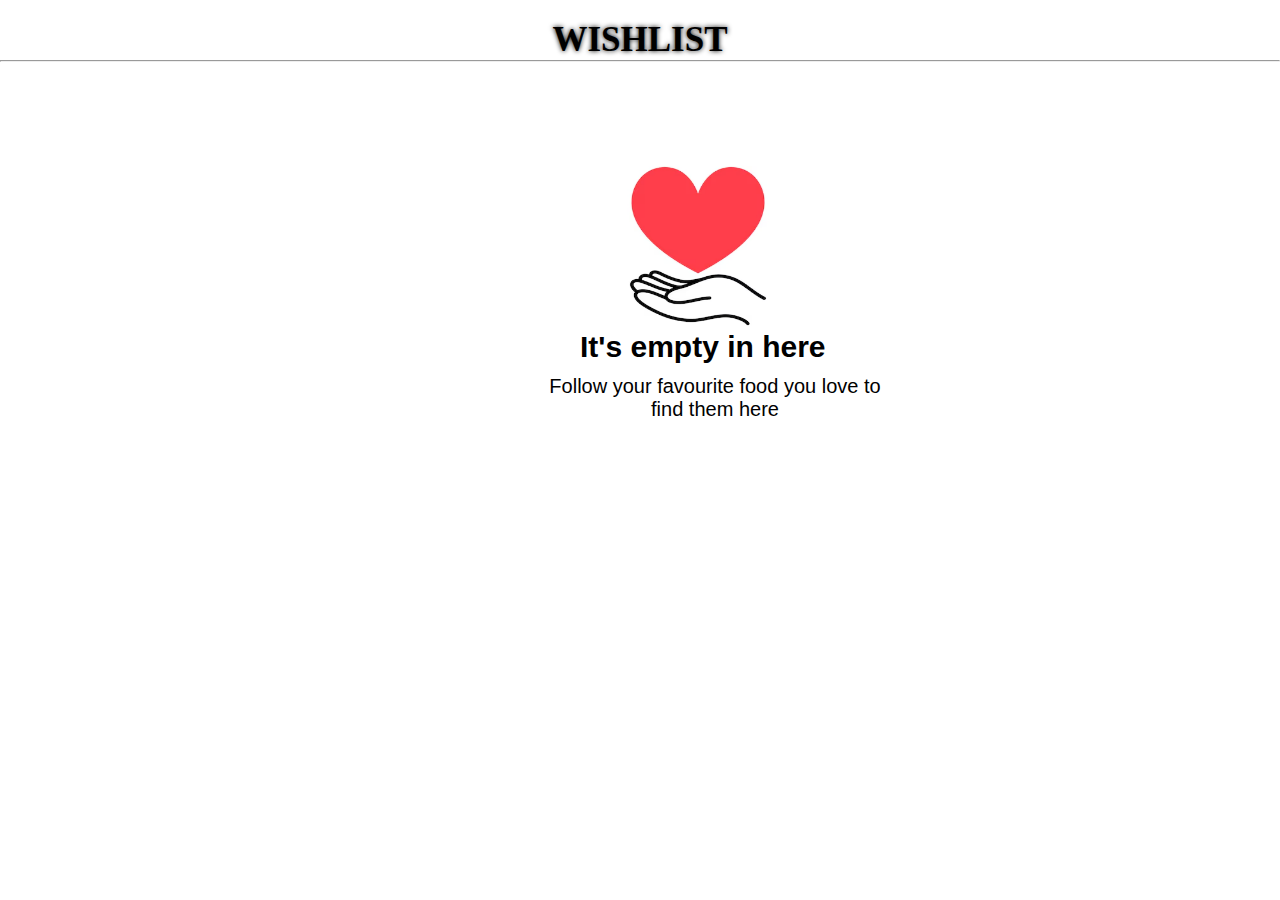
<file: wishlist.html>
<!DOCTYPE html>
<html lang="en">

<head>
    <meta charset="UTF-8">
    <meta name="viewport" content="width=device-width, initial-scale=1.0">
    <title>Wishlist</title>
    <link rel="icon" href="./images/bg.jpg">
    <link rel="stylesheet" href="./wishlist.css">

</head>

<body>
    <div class="class">
        <h1>WISHLIST</h1>
        <hr>
        </div>
    <div class="empty">
        <img src="./images/wishlistimg.avif" alt="">
        <div class="is">
            <p>It's empty in here</p>
        </div>
        <div class="follow">
            <p>Follow your favourite food you love to find them here
            </p>
        </div>

    </div>




</body>

</html>
</file>
<file: style.css>
* {
    margin: 0;
    padding: 0;
    box-sizing: border-box;
}
:root {
    --kfont1: "Questrial", serif;
    --kfont2: "Libre Bodoni", serif;
    --kfont3: "Merienda", serif;
    --kfont4: "Okra, Helvetica", sans-serif;
}

body {
    flex-wrap: wrap;
    justify-content: center;
    background-color: rgb(235, 230, 230);
}


.child {
    background-image: url(./images/box1.png);
    background-size: cover;
    background-position: center;
    height: 100vh;
    width: 100%;
}

.fa-bowl-food {
    margin-left: 8px;
}

.child header {
    display: flex;
    height: 110px;
    backdrop-filter: blur(10px);
}

header .logo h1 {
    margin: 15px 0px 0px 15px;
    color: rgb(245, 239, 239);
    text-shadow: 0px 0px 10px rgb(250, 8, 8);
}

header .logo span {
    color: rgb(247, 244, 244);
    text-shadow: 0px 0px 10px rgb(241, 7, 7);
}

header .logo h1 .fa-brands {
    font-size: 30px;
    margin-right: 10px;
}

header nav ul {
    display: flex;
    margin-top: 20px;
    margin-left: 460px;
    list-style: none;
}

header nav ul li {
    margin-left: 30px;
}

header nav ul li a {
    text-decoration: none;
    font-size: 20px;
    font-weight: 600;
    color: black;
}

header nav ul li a:link {
    color: rgb(115, 194, 224);
}

header nav ul li a:visited {
    color: rgb(244, 241, 248);
}

header nav ul li a:active {
    color: rgb(240, 201, 102);
}

header nav ul li a:hover {
    border-radius: 7px;
    color: red;
    transition: all 1.0s;
}

header input[type=text] {
    height: 45px;
    width: 300px;
    border-radius: 20px;
    border: none;
    position: absolute;
    top: 60px;
    left: 870px;
}

header input {
    font-size: 15px;
    padding-left: 10px;
}


header p {
    font-size: 23px;
    position: absolute;
    left: 1198px;
    top: 70px;
}

header p .fa-solid {
    color: rgb(184, 179, 179);
}

header p .fa-solid:hover {
    color: rgb(247, 40, 40);
}

header .add p {
    font-size: 23px;
    position: absolute;
    left: 1230px;
    top: 70px;
}

header .add p .fa-solid {
    color: rgb(184, 181, 181);
}

header .add p .fa-solid:hover {
    color: rgb(96, 96, 238);
}

.box {
    position: relative;
}

.box-01 img {
    height: 350px;
    width: 350px;
}

.box-02 img {
    height: 190px;
    width: 350px;
}

.box-01 {
    position: absolute;
    top: 20px;
    left: 70px;
}

.box-02 {
    position: absolute;
    top: 100px;
    left: 325px;
    z-index: 15;
}

.dish p {
    border: 1PX solid black;
    height: 300px;
    width: 570px;
    font-size: 19px;
    position: absolute;
    top: 60px;
    left: 730px;
    padding-top: 10px;
    padding-left: 15px;
    line-height: 35px;
    font-family: Okra, Helvetica, sans-serif;
    border-radius: 15px;
    background-color: rgb(251, 253, 255);
    border: none;
}

.dish p {
    box-shadow: 0px 0px 5px 5px rgb(75, 74, 74);
}

.dish button {
    height: 45px;
    width: 155px;
    font-size: 15px;
    font-weight: 700;
    position: absolute;
    top: 280px;
    left: 930px;
    margin-top: 10px;
    border-radius: 11px;
    border: 1px solid black;
    border: none;
    background: linear-gradient(to right, rgb(163, 162, 161), white);
    font-family: Okra, Helvetica, sans-serif;
}

.dish button a {
    text-decoration: none;
    color: black;
}

.dish button:hover {
    box-shadow: 0px 0px 10px 10px rgb(100, 99, 98);
    transition: all 0.5s;
}

.popular {
    position: relative;
    top: 390px;
}

.popular h3 {
    font-size: 28px;
    margin-left: 20px;
    text-align: center;
    font-weight: 700;
}

.food {
    margin-top: 10px;
    display: flex;
    justify-content: center;
    gap: 80px;
}

.img img {
    margin-left: 40px;
    border-radius: 20px;
    height: 180px;
    width: 180px;
}

.img {
    border: 1px solid red;
    height: 280px;
    width: 260px;
    margin-top: 10px;
    border-radius: 0% 100% 0% 100% / 73% 75% 25% 27%;
    border: none;
    background-color: rgb(202, 201, 201);
}

.img p:nth-of-type(1) {
    text-align: center;
    font-size: 20px;
    font-weight: 600;
    margin-top: 5px;
    color: rgb(17, 17, 17);
    font-family: var(--kfont2);
}

.img p:nth-of-type(2) {
    font-size: 16px;
    margin-top: 5px;
    margin-left: 63px;
    font-family: var(--kfont4);
}


.briyani {
    position: relative;
    top: 410px;
    margin-top: 10px;
}

.spicy {
    display: flex;
    justify-content: center;
    position: relative;
}

.briyani h2 {
    text-align: center;
    font-size: 27px;
    font-weight: 900;
}

.spicy {
    position: relative;
    margin-top: 10px;
}


.spicy img {
    height: 350px;
    width: 350px;
    border-radius: 20px;
}

.spicy:hover>:not(:hover) {
    filter: blur(5px);
    opacity: 5;
}

.taste1 {
    position: absolute;
    top: 20px;
    left: 250px;
    z-index: 5;
}

.taste2 {
    position: absolute;
    top: 20px;
    right: 495px;
    z-index: 15;
}

.taste3 {
    position: absolute;
    top: 20px;
    right: 250px;
    z-index: 7;
}

.taste4 {
    position: absolute;
    top: 20px;
    right: 999px;
    z-index: 3;
}

.taste5 {
    position: absolute;
    top: 20px;
    left: 999px;
    z-index: 2;
}

.offer {
    margin-top: 10px;
    border: 2px solid red;
    border: none;
    height: 150px;
    background-image: url(./images/discount.avif);
    background-size: cover;
    background-position: center;
    text-align: center;
    font-size: 35px;
    position: relative;
    top: 790px;
    padding-top: 40px;
    color: whitesmoke;
    backdrop-filter: blur(20px);
}

.hii {
    border: 1px solid red;
    height: 270px;
    border: none;
    background-color: white;
    margin-top: 0px;
    display: flex;
    justify-content: space-around;
    gap: 30px;
    position: relative;
    top: 790px;
}

.hello img {
    margin-left: 60px;
    margin-top: 2px;
    height: 150px;
    width: 120px;
    border-radius: 100px;
}

.hello {
    border: 2px solid red;
    width: 550px;
    height: 250px;
    border: none;
}

.hello p a {
    margin-left: 89px;
    margin-top: 10px;
    text-decoration: none;
    color: black;
    font-size: 18px;
    font-weight: 800;
    font-family: Gilroy_Bold;
    text-shadow: 0px 0px 5px rgb(26, 24, 24);
}

.hello .about p {
    margin-top: 10px;
    margin-left: 30px;
    font-size: 15px;
    font-weight: 600;
    font-family: var(--kfont3);
}

.reviews {
    position: relative;
    top: 800px;
    border: 1px solid red;
    border: none;
    height: 250px;
}

.reviews h3 {
    text-align: center;
    font-weight: 700;
    font-size: 22px;
    margin-top: 10px;
}

.reviews h3 a {
    position: absolute;
    left: 820px;
    top: 8px;
    font-size: 15px;
    margin-top: 0px;
    color: blue;
}

.letter {
    display: flex;
    justify-content: center;
    gap: 40px;
}

.photo {
    border: 1px solid red;
    border: none;
    background-color: rgb(177, 174, 174);
    height: 160px;
    width: 280px;
    margin-top: 20px;
    border-radius: 47% 53% 66% 34% / 0% 99% 1% 100%;
}

.photo img {
    height: 50px;
    width: 60px;
    margin-left: 30px;
    margin-top: 10px;
    border-radius: 7px;

}

.photo button {
    background-color: green;
    margin-left: 50px;
    border-radius: 7px;
    height: 25px;
    width: 50px;
    color: white;

}

.photo p:nth-of-type(1) {
    margin-left: 50px;
    margin-top: 10px;
    font-weight: 600;
}

.photo p:nth-of-type(2) {
    margin-left: 50px;
    margin-top: 10px;
    font-weight: 600;
}

.photo p:nth-of-type(3) {
    margin-left: 60px;
    margin-top: 10px;
    font-weight: 500;
}

footer {
    border: 1px solid red;
    border: none;
    margin-left: 2px;
    margin-top: 800px;
    text-align: center;
    height: 260px;
    background-color: black;
    color: aliceblue;
    position: relative;
    font-family: Okra, Helvetica, sans-serif;
}

footer .button button {
    height: 45px;
    width: 155px;
    border-radius: 30px;
    border: none;
    color: rgb(49, 48, 48);
    font-size: 15px;
    font-weight: 1000;
    position: absolute;
    top: 170px;
    left: 1090px;
    background-color: rgb(26, 165, 26);
}

footer h2 {
    padding-top: 20px;
}

footer .mail {
    border: 1px solid red;
    border: none;
    position: absolute;
    top: 20px;
    left: 1050px;
}

.button .fa-brands {
    padding-right: 10px;
    font-size: 25px;
}



footer .hours {
    padding-top: 10px;
}

footer .follow {
    padding: 10px;
}


.follow p .fa-brands {
    padding-right: 10px;
}

.button a {
    text-decoration: none;
    color: black;
}

footer p {
    margin-top: 10px;
}

footer address {
    margin-top: 10px;
}

footer .mail p {
    font-size: 20px;
    margin-top: 5px;
    padding-top: 5px;
}

footer .mail .fa-brands {
    padding-right: 10px;
}

footer .mail .fa-duotone {
    padding-right: 10px;
}

.store {
    position: absolute;
    top: 20px;
    left:40px;
    border: 1px solid red;
    border: none;
    height: 80px;
    width: 190px;
}

.store h3 {
    font-size: 18px;
    font-weight: 600;
}

.store img {
    height: 50px;
    width: 170px;
    margin-top: 10px;
}

footer .terms {
    position: relative;
    top: 20px;
}

footer .terms p {
    position: absolute;
    left: 30px;
    top: 42px;
}

footer .follow p {
    position: absolute;
    left: 500px;
}

.card {
    position: absolute;
    right: 100px;
    top: 46px;
}

.card img {
    height: 20px;
    width: 40px;
}

@media screen and (max-width:768px){
body {
    flex-wrap: wrap;
    justify-content: center;
    background-color: rgb(235, 230, 230);
}


.child {
    background-image: url(./images/thokku\ b31.avif);
    background-size: cover;
    background-position: center;
    height: 100vh;
   
}

.child header {
    display: flex;
    height: 80px;
    backdrop-filter: blur(10px);
}
header .logo h1{
    font-size: 22px;
    color: black;
    margin-top: 20px;
}


header .logo span {
    color: rgb(15, 15, 15);
    text-shadow: 0px 0px 10px rgb(241, 7, 7);
}

header .logo h1 .fa-brands {
    font-size: 20px;
    margin-right: 10px;
}

header nav ul {
    display: flex;
    margin-top: 20px;
    margin-left: 80px;
    list-style: none;
}

header nav ul li {
    margin-left: 30px;
}


header nav ul li a {
    text-decoration: none;
    font-size: 15px;
    font-weight: 600;
    color: black;
}

header nav ul li a:link {
    color: rgb(115, 194, 224);
}

header nav ul li a:visited {
    color: rgb(244, 241, 248);
}

header nav ul li a:active {
    color: rgb(240, 201, 102);
}

header nav ul li a:hover {
    border-radius: 7px;
    color: red;
    transition: all 1.0s;
}

header input[type=text] {
    height: 25px;
    width: 250px;
    border-radius: 6px;
    border: none;
    position: absolute;
    top: 50px;
    left: 400px;
}

header input {
    font-size: 15px;
    padding-left: 10px;
}


header p {
    font-size: 23px;
    position: absolute;
    left:680px;
    top: 50px;
}

header p .fa-solid {
    color: rgb(184, 179, 179);
}

header p .fa-solid:hover {
    color: rgb(247, 40, 40);
}

header .add p {
    font-size: 23px;
    position: absolute;
    left: 710px;
    top: 50px;
}

header .add p .fa-solid {
    color: rgb(184, 181, 181);
}

header .add p .fa-solid:hover {
    color: rgb(96, 96, 238);
}

.box {
    position: relative;
}

.box-01 img {
    height: 230px;
    width: 200px;
}

.box-02 img {
    height: 140px;
    width: 200px;
}

.box-01 {
    position: absolute;
    top: 40px;
    left: 20px;
}

.box-02 {
    position: absolute;
    top: 80px;
    left: 160px;
    z-index: 15;
}

.dish p {
    border: 1PX solid black;
    height: 210px;
    width: 350px;
    font-size: 10px;
    position: absolute;
    top: 50px;
    left: 390px;
    padding-top: 10px;
    padding-left: 15px;
    line-height: 25px;
    font-family: Okra, Helvetica, sans-serif;
    border-radius: 15px;
    background-color: rgb(251, 253, 255);
    border: none;
}

.dish button {
    height: 35px;
    width: 140px;
    font-size: 12px;
    font-weight: 700;
    position: absolute;
    top: 202px;
    left: 490px;
    margin-top: 10px;
    border-radius: 11px;
    border: 1px solid black;
    border: none;
    background: linear-gradient(to right, rgb(163, 162, 161), white);
    font-family: Okra, Helvetica, sans-serif;
}

.dish button a {
    text-decoration: none;
    color: black;
} 



.popular {
    position: relative;
    top: 320px;
}

.popular h3 {
    font-size: 28px;
    margin-left: 20px;
    text-align: center;
    font-weight: 700;
}

.food {
    margin-top: 10px;
    display: flex;
    justify-content: space-evenly;
    gap: 5px;
}

.img img {
    margin-left: 40px;
    border-radius: 20px;
    height: 100px;
    width: 100px;
}

.img {
    border: 1px solid red;
    margin-left: 10px;
    height: 180px;
    width: 230px;
    margin-top: 10px;
    border-radius: 0% 100% 0% 100% / 73% 75% 25% 27%;
    border: none;
    background-color: rgb(202, 201, 201);
}

.img p:nth-of-type(1) {
    text-align: center;
    font-size: 14px;
    font-weight: 600;
    margin-top: 5px;
    color: rgb(17, 17, 17);
    font-family: var(--kfont2);
}

.img p:nth-of-type(2) {
    font-size: 12px;
    margin-top: 5px;
    margin-left: 33px;
    font-family: var(--kfont4);
}


.briyani {
    position: relative;
    top: 360px;
    margin-top: 10px;
}

.spicy {
    display: flex;
    justify-content: center;
    position: relative;
}

.briyani h2 {
    text-align: center;
    font-size: 27px;
    font-weight: 900;
}

.spicy {
    position: relative;
    margin-top: 10px;
}


.spicy img {
    height: 250px;
    width: 250px;
    border-radius: 20px;
}

.spicy:hover>:not(:hover) {
    filter: blur(5px);
    opacity: 5;
}

.taste1 {
    position: absolute;
    top: 20px;
    left: 410px;
    z-index: 5;
}

.taste2 {
    position: absolute;
    top: 20px;
    right: 255px;
    z-index: 15;
}

.taste3 {
    position: absolute;
    top: 20px;
    right: 400px;
    z-index: 7;
}

.taste4 {
    position: absolute;
    top: 20px;
    right: 509px;
    z-index: 3;
}

.taste5 {
    position: absolute;
    top: 20px;
    left: 509px;
    z-index: 2;
}

.offer {
    margin-top: 10px;
    border: 2px solid red;
    border: none;
    height: 150px;
    width: 100%;
    background-image: url(./images/discount.avif);
    background-size: cover;
    background-position: center;
    text-align: center;
    font-size: 35px;
    position: relative;
    top: 630px;
    padding-top: 40px;
    color: whitesmoke;
    backdrop-filter: blur(20px);
}

.hii {
    border: 1px solid red;
    height: 210px;
    border: none;
    background-color: white;
    margin-top: 0px;
    display: flex;
    justify-content: space-around;
    gap: 0px;
    position: relative;
    top: 630px;
}

.hello img {
    margin-left: 30px;
    margin-top: 2px;
    height: 100px;
    width: 80px;
    border-radius: 100px;
}

.hello {
    border: 2px solid red;
    width: 550px;
    height: 200px;
    border: none;
}

.hello p a {
    margin-left: 30px;
    margin-top: 10px;
    text-decoration: none;
    color: black;
    font-size: 18px;
    font-weight: 800;
    font-family: Gilroy_Bold;
    text-shadow: 0px 0px 5px rgb(26, 24, 24);
}

.hello .about p {
    margin-top: 10px;
    margin-left: 2px;
    font-size: 15px;
    font-weight: 600;
    font-family:'Segoe UI', Tahoma, Geneva, Verdana, sans-serif;
}

.reviews {
    position: relative;
    top: 650px;
    border: 1px solid red;
    border: none;
    height: 90px;
}

.reviews h3 {
    text-align: center;
    font-weight: 700;
    font-size: 22px;
    margin-top: 10px;
}

.reviews h3 a {
    position: absolute;
    left: 535px;
    top: 8px;
    font-size: 15px;
    margin-top: 0px;
    color: blue;
}

.letter {
    display: flex;
    justify-content: center;
    gap: 10px;
}

.photo {
    border: 1px solid red;
    border: none;
    background-color: rgb(177, 174, 174);
    height: 130px;
    width: 175px;
    margin-top: 20px;
    border-radius: 47% 53% 66% 34% / 0% 99% 1% 100%;
}

.photo img {
    height: 40px;
    width: 60px;
    margin-left: 10px;
    margin-top: 2px;
    border-radius: 7px;

}

.photo button {
    background-color: green;
    margin-left: 10px;
    margin-top: 10px;
    border-radius: 7px;
    height: 24px;
    width: 45px;
    color: white;

}
.photo button i{
    font-size: 12px;
}

.photo p:nth-of-type(1) {
    margin-left: 15px;
    margin-top: 5px;
    font-weight: 700;
    font-size: 16px;
}

.photo p:nth-of-type(2) {
    margin-left: 54px;
    margin-top: 3px;
    font-weight: 600;
    font-size: 15px;
}

.photo p:nth-of-type(3) {
    margin-left: 50px;
    margin-top: 3px;
    font-weight: 500;
    font-size: 15px;
}

footer {
    border: 1px solid red;
    border: none;
    margin-left: 2px;
    margin-top: 800px;
    text-align: center;
    font-weight: 300;
    height: 260px;
    background-color: black;
    color: aliceblue;
    position: relative;
    font-family: Okra, Helvetica, sans-serif;
}

footer .button button {
    height: 35px;
    width: 125px;
    border-radius: 30px;
    border: none;
    color: rgb(49, 48, 48);
    font-size: 15px;
    font-weight: 1000;
    position: absolute;
    top: 170px;
    left: 610px;
    background-color: rgb(26, 165, 26);
}

footer h2 {
    padding-top: 20px;
    font-size: 18x;
}
footer p{
    font-size: 12px;
}


footer .mail {
    border: 1px solid red;
    border: none;
    position: absolute;
    top: 20px;
    left: 570px;
}

.button .fa-brands {
    padding-right: 10px;
    font-size: 25px;
}



footer .hours {
    padding-top: 10px;
    font-size: 13px;
}


.follow p .fa-brands {
    padding-right: 10px;
}

.button a {
    text-decoration: none;
    color: black;
    font-size: 13px;
}

footer .mail p {
    font-size: 15px;
    margin-top: 5px;
    padding-top: 5px;
}

footer .mail .fa-brands {
    padding-right: 10px;
}

footer .mail .fa-duotone {
    padding-right: 10px;
}

.store {
    position: absolute;
    top: 20px;
    left:20px;
    border: 1px solid red;
    border: none;
    height: 80px;
    width: 130px;
}

.store h3 {
    font-size: 12px;
    font-weight: 600;
}

.store img {
    height: 50px;
    width: 140px;
    margin-top: 10px;
}

footer .terms {
    position: relative;
    top: 20px;
}

footer .terms p {
    position: absolute;
    left: 10px;
    top: 42px;
    font-size: 13px;
}

footer .follow p {
    position: absolute;
    left: 320px;
    font-size: 13px;
}

.card {
    position: absolute;
    right: 10px;
    top: 46px;
}

.card img {
    height: 19px;
    width: 25px;
}


}

@media screen and (max-width:480px){
    body {
        flex-wrap: wrap;
        justify-content: center;
        background-color: rgb(235, 230, 230);
    }
    
    
    .child {
        background-image: url(./images/leg\ piece\ g11.webp);
        background-position: center;
        background-size: cover;
        height: 100vh;
       
    }
    .child header {
        display: inline-block;
        height: 170px;
        width: 470px;
        backdrop-filter: blur(10px);
    }
    header .logo h1{
        font-size: 22px;
        color: rgb(248, 246, 246);
        margin-top: 20px;
    }
    
    
    header .logo span {
        color: rgb(248, 243, 243);
        text-shadow: 0px 0px 10px rgb(241, 7, 7);
    }
    
    header .logo h1 .fa-brands {
        font-size: 20px;
        margin-right: 10px;
    }
    
    header nav ul {
        display: block;
        margin-top: 10px;
        margin-left: 10px;
        list-style: none;
    }
    
    header nav ul li {
        margin-left: 30px;
        margin-top: 5px;
    }
    
    
    header nav ul li a {
        text-decoration: none;
        margin-top: 10px;
        font-size: 15px;
        font-weight: 600;
        color: rgb(15, 15, 15) !important;
    }
    
    header nav ul li a:link {
        color: rgb(115, 194, 224);
    }
    
    header nav ul li a:visited {
        color: rgb(244, 241, 248);
    }
    
    header nav ul li a:active {
        color: rgb(240, 201, 102);
    }
    
    header nav ul li a:hover {
        border-radius: 7px;
        color: red;
        transition: all 1.0s;
    }
    
    header input[type=text] {
        height: 35px;
        width: 170px;
        border-radius: 6px;
        border: none;
        position: absolute;
        top: 20px;
        left: 230px;
    }
    
    header input {
        font-size: 15px;
        padding-left: 10px;
    }
    
    
    header p {
        font-size: 23px;
        position: absolute;
        left:410px;
        top: 30px;
    }
    
    header p .fa-solid {
        color: rgb(184, 179, 179);
    }
    
    header p .fa-solid:hover {
        color: rgb(247, 40, 40);
    }
    
    header .add p {
        font-size: 23px;
        position: absolute;
        left: 440px;
        top: 30px;
    }
    
    header .add p .fa-solid {
        color: rgb(184, 181, 181);
    }
    
    header .add p .fa-solid:hover {
        color: rgb(96, 96, 238);
    }
    
    .box {
        position: relative;
    }
    
    .box-01 img {
        height: 120px;
        width: 120px;
    }
    
    .box-02 img {
        height: 90px;
        width: 130px;
    }
    
    .box-01 {
        position: absolute;
        top: 50px;
        left: 20px;
    }
    
    .box-02 {
        position: absolute;
        top: 62px;
        left: 100px;
        z-index: 15;
    }
    
    .dish p {
        border: 1PX solid black;
        height: 190px;
        width: 220px;
        font-size: 10px;
        position: absolute;
        top: 20px;
        left: 250px;
        padding-top: 10px;
        padding-left: 15px;
        line-height: 16px;
        font-family: Okra, Helvetica, sans-serif;
        border-radius: 15px;
        background-color: rgb(251, 253, 255);
        border: none;
    }
    
    .dish button {
        height: 25px;
        width: 90px;
        font-size: 12px;
        font-weight: 700;
        position: absolute;
        top: 170px;
        left: 310px;
        margin-top: 10px;
        border-radius: 6px;
        border: 1px solid black;
        border: none;
        background: linear-gradient(to right, rgb(163, 162, 161), white);
        font-family: Okra, Helvetica, sans-serif;
    }
    
    .dish button a {
        text-decoration: none;
        color: black;
    } 
    
    .popular {
        position: relative;
        top: 250px;
    }
    
    .popular h3 {
        font-size: 24px;
        margin-left: 20px;
        text-align: center;
        font-weight: 700;
    }
    
    .food {
        margin-top: 10px;
        display: flex;
        justify-content:space-around;
        gap: 2px;
    }
    
    .img img {
        margin-left: 20px;
        border-radius: 20px;
        height: 60px;
        width: 70px;
    }
    
    .img {
        border: 1px solid red;
        margin-left: 10px;
        height: 140px;
        width: 190px;
        margin-top: 10px;
        border-radius: 0% 100% 0% 100% / 93% 95% 95% 77%;
        border: none;
        background-color: rgb(202, 201, 201);
    }
    
    .img p:nth-of-type(1) {
        text-align: center;
        font-size: 12px;
        font-weight: 600;
        margin-top: 2px;
        color: rgb(17, 17, 17);
        font-family: var(--kfont2);
    }
    
    .img p:nth-of-type(2) {
        font-size: 11px;
        margin-top: 2px;
        margin-left: 20px;
        font-family: var(--kfont4);
    }
    
    
    .briyani {
        position: relative;
        top: 280px;
        margin-top: 10px;
    }
    
    .spicy {
        display: flex;
        justify-content: center;
        position: relative;
    }
    
    .briyani h2 {
        text-align: center;
        font-size: 24px;
        font-weight: 900;
    }
    
    .spicy {
        position: relative;
        margin-top: 10px;
    }
    
    
    .spicy img {
        height: 150px;
        width: 150px;
        border-radius: 20px;
    }
    
    .spicy:hover>:not(:hover) {
        filter: blur(5px);
        opacity: 5;
    }
    
    .taste1 {
        position: absolute;
        top: 20px;
        left:90px;
        z-index: 5;
    }
    
    .taste2 {
        position: absolute;
        top: 20px;
        right: 155px;
        z-index: 15;
    }
    
    .taste3 {
        position: absolute;
        top: 20px;
        right: 85px;
        z-index: 7;
    }
    
    .taste4 {
        position: absolute;
        top: 20px;
        right: 1px;
        z-index: 3;
    }
    
    .taste5 {
        position: absolute;
        top: 20px;
        left: 1px;
        z-index: 2;
    }
    
    .offer {
        margin-top: 5px;
        border: 2px solid red;
        border: none;
        height: 150px;
        background-image: url(./images/discount.avif);
        background-size: cover;
        background-position: center;
        text-align: center;
        font-size: 30px;
        position: relative;
        top: 470px;
        padding-top: 20px;
        color: whitesmoke;
        backdrop-filter: blur(20px);
    }
    
    .hii {
        border: 1px solid red;
        height: 170px;
        border: none;
        background-color: white;
        margin-top: 0px;
        display: flex;
        justify-content: space-around;
        gap: 0px;
        position: relative;
        top: 470px;
    }
    
    .hello img {
        margin-left: 30px;
        margin-top: 2px;
        height: 80px;
        width: 50px;
        border-radius: 100px;
    }
    
    .hello {
        border: 2px solid red;
        width: 590px;
        height: 190px;
        border: none;
    }
    
    .hello p a {
        margin-left: 25px;
        margin-top: 10px;
        text-decoration: none;
        color: black;
        font-size: 15px;
        font-weight: 800;
        font-family: Gilroy_Bold;
        text-shadow: 0px 0px 5px rgb(26, 24, 24);
    }
    
    .hello .about p {
        margin-top: 10px;
        margin-left: 5px;
        font-size: 10px;
        font-weight: 600;
        font-family: var(--kfont3);
    }
    
    .reviews {
        position: relative;
        top: 460px;
        border: 1px solid red;
        border: none;
        height: 40px;
    }
    
    .reviews h3 {
        text-align: center;
        font-weight: 700;
        font-size: 15px;
        padding-top: 10px;
    }
    
    .reviews h3 a {
        position: absolute;
        left: 345px;
        top:10px;
        font-size: 12px;
        margin-top: 0px;
        color: blue;
    }
    
    .letter {
        display: flex;
        justify-content: center;
        gap: 10px;
    }
    
    .photo {
        border: 1px solid red;
        border: none;
        background-color: rgb(177, 174, 174);
        height: 100px;
        width: 105px;
        margin-top: 10px;
        border-radius: 47% 53% 66% 34% / 0% 99% 1% 100%;
    }
    
    .photo img {
        height: 30px;
        width: 30px;
        margin-left: 4px;
        margin-top: 2px;
        border-radius: 7px;
    
    }
    
    .photo button {
        background-color: green;
        margin-left: 5px;
        margin-top: 10px;
        border-radius: 7px;
        height: 20px;
        width: 35px;
        color: white;
        font-size: 10px;
    
    }
    .photo button i{
        font-size: 10px;
    }
    
    .photo p:nth-of-type(1) {
        margin-left: 10px;
        margin-top: 5px;
        font-weight: 700;
        font-size: 11px;
    }
    
    .photo p:nth-of-type(2) {
        margin-left: 38px;
        margin-top: 3px;
        font-weight: 600;
        font-size: 9px;
    }
    
    .photo p:nth-of-type(3) {
        margin-left: 39px;
        margin-top: 3px;
        font-weight: 500;
        font-size: 8px;
    }
    
    footer {
        border: 1px solid red;
        border: none;
        margin-left: 2px;
        margin-top: 600px;
        text-align: center;
        font-weight: 300;
        height: 260px;
        background-color: black;
        color: aliceblue;
        position: relative;
        font-family: Okra, Helvetica, sans-serif;
    }
    
    footer .button button {
        height: 25px;
        width: 100px;
        border-radius: 30px;
        border: none;
        color: rgb(49, 48, 48);
        font-size: 10px;
        font-weight: 1000;
        position: absolute;
        top: 170px;
        left: 370px;
        background-color: rgb(26, 165, 26);
    }
    
    footer h2 {
        padding-top: 20px;
        font-size: 14x;
    }
    footer p{
        font-size: 10px;
    }
    footer address{
        font-size: 10px;
    }
       
    
    
    footer .mail {
        border: 1px solid red;
        border: none;
        position: absolute;
        top: 150px;
        left: 170px;
    }

    footer .mail h3{
        font-size: 13px;
    }
    
    .button .fa-brands {
        padding-right: 10px;
        font-size: 25px;
    }
    
    
    
    footer .hours {
        padding-top: 10px;
        font-size: 10px;
    }
    
    
    .follow p .fa-brands {
        padding-right: 10px;
    }
    
    .button a {
        text-decoration: none;
        color: black;
        font-size: 10px;
        margin-bottom: 20px;
    }
    
    footer .mail p {
        font-size: 10px;
        margin-top: 5px;
        padding-top: 5px;
    }
    
    footer .mail .fa-brands {
        padding-right: 10px;
    }
    
    footer .mail .fa-duotone {
        padding-right: 10px;
    }
    
    .store {
        position: absolute;
        top: 140px;
        border: 1px solid red;
        border: none;
        height: 80px;
        width: 80px;
    }
    
    .store h3 {
        font-size: 10px;
        font-weight: 600;
    }
    
    .store img {
        height: 20px;
        width: 80px;
        margin-top: 10px;
    }
    
    footer .terms {
        position: relative;
        top: 20px;
    }
    
    footer .terms p {
        position: absolute;
        left: 10px;
        top: 80px;
        font-size: 8px;
    }
    
    footer .follow p {
        position: absolute;
        top:80px;
        left: 180px;
        font-size: 8px;
    }
    
    .card {
        position: absolute;
        right: 10px;
        top: 80px;
    }
    
    .card img {
        height: 12px;
        width: 20px;
    }
    
    
    }
</file>
<file: about.css>
* {
    margin: 0;
    padding: 0;
    box-sizing: border-box;
    font-family: Cambria, Cochin, Georgia, Times, 'Times New Roman', serif;
}
body{
    background-color:  rgb(212, 209, 209);
}

.hii {
    border: 1px solid red;
    height: 80px;
    border: none;
    /* background: linear-gradient(to left, rgb(163, 163, 161), white); */
}

.hii h1 {
    text-align: center;
    font-size: 35px;
    font-weight: 700;
    padding-top: 20px;
    text-shadow: 0px 0px 5px black;
}

.page1 {
    margin-top: 50px;
    position: relative;
    border: 1px solid red;
    height: 150px;
    border: none;
    margin-left: 40px;
}

.page1 img {
    height: 250px;
    width: 550px;
    position: absolute;
    left: 650px;
    border-radius: 20px;
}

.page1 p {
    height: 60px;
    width: 600px;
    position: absolute;
    top: 65px;
    margin-left: 40px;
    font-size: 20px;
    line-height: 35px;
    font-family: Okra, Helvetica, sans-serif;
}

.page1 h4 {
    position: absolute;
    top: 20px;
    left: 440px;
    font-size: 20px;
    margin-left: 10px;


}

.page2 {
    margin-top: 170px;
    position: relative;
    border: 1px solid red;
    height: 150px;
    border: none;
    margin-left: 40px;
}

.page2 img {
    height: 350px;
    width: 650px;
    position: absolute;
    left: 0px;
    top: 20px;
    border-radius: 20px;
}

.page2 p {
    height: 60px;
    width: 600px;
    position: absolute;
    top: 85px;
    left: 660px;
    margin-left: 40px;
    font-size: 20px;
    line-height: 35px;
    font-family: Okra, Helvetica, sans-serif;
}

.page2 h4 {
    position: absolute;
    top: 40px;
    left: 1060px;
    font-size: 20px;
    margin-left: 10px;


}

footer {
    border: 1px solid red;
    border: none;
    /* width: 1345px; */
    margin-left: 2px;
    margin-top: 260px;
    text-align: center;
    font-weight: 300;
    height: 265px;
    background-color: black;
    color: aliceblue;
    position: relative;
    font-family: Okra, Helvetica, sans-serif;

}

footer .button button {
    height: 45px;
    width: 155px;
    border-radius: 30px;
    border: none;
    color: rgb(49, 48, 48);
    font-size: 15px;
    font-weight: 1000;
    position: absolute;
    top: 170px;
    left: 1090px;
    background-color: rgb(26, 165, 26);

}

footer h2 {
    padding-top: 20px;
}

footer .mail {
    border: 1px solid red;
    border: none;
    position: absolute;
    top: 20px;
    left: 1050px;

}

.button .fa-brands {
    padding-right: 10px;
    font-size: 25px;
}



footer .hours {
    padding-top: 10px;
}

footer .follow {
    padding: 10px;
}


.follow p .fa-brands {
    padding-right: 10px;

}

.button a {
    text-decoration: none;
    color: black;
}

footer p {
    margin-top: 10px;
}

footer address {
    margin-top: 10px;
}

footer .mail p {
    font-size: 20px;
    margin-top: 5px;
    padding-top: 5px;
}

footer .mail .fa-brands {
    padding-right: 10px;
}

footer .mail .fa-duotone {
    padding-right: 10px;
}

.store {
    position: absolute;
    top: 20px;
    border: 1px solid red;
    border: none;
    height: 80px;
    width: 190px;
}

.store h3 {
    font-size: 18px;
    font-weight: 600;
}

.store img {
    height: 50px;
    width: 170px;
    margin-top: 10px;
}

footer .terms {
    position: relative;
    top: 20px;
}

footer .terms p {
    position: absolute;
    left: 30px;
    top: 42px;
}

footer .follow p {
    position: absolute;
    left: 500px;
}

.card {
    position: absolute;
    right: 100px;
    top: 46px;
}

.card img {
    height: 20px;
    width: 40px;
}

@media(max-width:768px){
    .hii {
        border: 1px solid red;
        height: 80px;
        border: none;
        /* background: linear-gradient(to left, rgb(163, 163, 161), white); */
    }
    
    .hii h1 {
        text-align: center;
        font-size: 35px;
        font-weight: 700;
        padding-top: 20px;
        text-shadow: 0px 0px 5px black;
    }
    
    .page1 {
        margin-top: 50px;
        position: relative;
        border: 1px solid red;
        height: 150px;
        border: none;
        margin-left: 10px;
    }
    
    .page1 img {
        height: 190px;
        width: 300px;
        position: absolute;
        left: 400px;
        border-radius: 20px;
    }
    
    .page1 p {
        height: 20px;
        width: 290px;
        position: absolute;
        top: 65px;
        margin-left: 70px;
        font-size: 15px;
        line-height: 22px;
        font-family: Okra, Helvetica, sans-serif;
    }
    
    .page1 h4 {
        position: absolute;
        top: 20px;
        left: 220px;
        font-size: 20px;
        margin-left: 10px;
    
    
    }
    
    .page2 {
        margin-top: 110px;
        position: relative;
        border: 1px solid red;
        height: 150px;
        border: none;
        margin-left: 10px;
    }
    
    .page2 img {
        height: 210px;
        width: 340px;
        position: absolute;
        left: 0px;
        top: 40px;
        border-radius: 20px;
    }
    
    .page2 p {
        height: 60px;
        width: 400px;
        position: absolute;
        top: 50px;
        left: 310px;
        margin-left: 40px;
        font-size: 15px;
        line-height: 22px;
        font-family: Okra, Helvetica, sans-serif;
    }
    
    .page2 h4 {
        position: absolute;
        top: 3px;
        left: 580px;
        font-size: 20px;
        margin-left: 10px;
    
    
    }
    footer {
        border: 1px solid red;
        border: none;
        margin-left: 2px;
        margin-top: 140px;
        text-align: center;
        font-weight: 300;
        height: 260px;
        background-color: black;
        color: aliceblue;
        position: relative;
        font-family: Okra, Helvetica, sans-serif;
    }
    
    footer .button button {
        height: 35px;
        width: 125px;
        border-radius: 30px;
        border: none;
        color: rgb(49, 48, 48);
        font-size: 15px;
        font-weight: 1000;
        position: absolute;
        top: 170px;
        left: 610px;
        background-color: rgb(26, 165, 26);
    }
    
    footer h2 {
        padding-top: 20px;
        font-size: 18x;
    }
    footer p{
        font-size: 12px;
    }
    
    
    footer .mail {
        border: 1px solid red;
        border: none;
        position: absolute;
        top: 20px;
        left: 570px;
    }
    
    .button .fa-brands {
        padding-right: 10px;
        font-size: 25px;
    }
    
    
    
    footer .hours {
        padding-top: 10px;
        font-size: 13px;
    }
    
    
    .follow p .fa-brands {
        padding-right: 10px;
    }
    
    .button a {
        text-decoration: none;
        color: black;
        font-size: 13px;
    }
    
    footer .mail p {
        font-size: 15px;
        margin-top: 5px;
        padding-top: 5px;
    }
    
    footer .mail .fa-brands {
        padding-right: 10px;
    }
    
    footer .mail .fa-duotone {
        padding-right: 10px;
    }
    
    .store {
        position: absolute;
        top: 20px;
        left:20px;
        border: 1px solid red;
        border: none;
        height: 80px;
        width: 130px;
    }
    
    .store h3 {
        font-size: 12px;
        font-weight: 600;
    }
    
    .store img {
        height: 50px;
        width: 140px;
        margin-top: 10px;
    }
    
    footer .terms {
        position: relative;
        top: 20px;
    }
    
    footer .terms p {
        position: absolute;
        left: 10px;
        top: 42px;
        font-size: 13px;
    }
    
    footer .follow p {
        position: absolute;
        left: 320px;
        font-size: 13px;
    }
    
    .card {
        position: absolute;
        right: 10px;
        top: 46px;
    }
    
    .card img {
        height: 19px;
        width: 25px;
    }
    
    
    }

    @media(max-width:480px){
        .hii {
            border: 1px solid red;
            height: 80px;
            border: none;
            /* background: linear-gradient(to left, rgb(163, 163, 161), white); */
        }
        
        .hii h1 {
            text-align: center;
            font-size: 35px;
            font-weight: 700;
            padding-top: 20px;
            text-shadow: 0px 0px 5px black;
        }
        
        .page1 {
            margin-top: 50px;
            position: relative;
            border: 1px solid red;
            height: 150px;
            border: none;
            margin-left: 40px;
        }
        
        .page1 img {
            height: 150px;
            width: 200px;
            position: absolute;
            top:70px;
            left: 240px;
            border-radius: 50%;
        }
        
        .page1 p {
            height: 60px;
            width: 200px;
            position: absolute;
            top: 65px;
            margin-left: 10px;
            font-size: 16px;
            text-align: justify;
            /* line-height: 35px; */
            font-family: Okra, Helvetica, sans-serif;
        }
        
        .page1 h4 {
            position: absolute;
            top: 20px;
            left: 130px;
            font-size: 20px;
            margin-left: 10px;
        
        
        }
        
        .page2 {
            margin-top: 170px;
            position: relative;
            border: 1px solid red;
            height: 150px;
            border: none;
            margin-left: 20px;
        }
        
        .page2 img {
            height: 150px;
            width: 200px;
            position: absolute;
            top: 190px;
            border-radius: 50%;
        }
        
        .page2 p {
            height: 60px;
            width: 220px;
            position: absolute;
            top: 85px;
            left: 170px;
            margin-left: 40px;
            font-size: 16px;
            line-height: 19px;
            font-family: Okra, Helvetica, sans-serif;
        }
        
        .page2 h4 {
            position: absolute;
            top: 40px;
            left: 290px;
            font-size: 20px;
            margin-left: 10px;
        
        
        }
        footer {
            border: 1px solid red;
            border: none;
            margin-left: 2px;
            margin-top: 300px;
            text-align: center;
            font-weight: 300;
            height: 270px;
            background-color: black;
            color: aliceblue;
            position: relative;
            font-family: Okra, Helvetica, sans-serif;
        }
        
        footer .button button {
            height: 25px;
            width: 100px;
            border-radius: 30px;
            border: none;
            color: rgb(49, 48, 48);
            font-size: 10px;
            font-weight: 1000;
            position: absolute;
            top: 170px;
            left: 370px;
            background-color: rgb(26, 165, 26);
        }
        
        footer h2 {
            padding-top: 20px;
            font-size: 14x;
        }
        footer p{
            font-size: 10px;
        }
        footer address{
            font-size: 10px;
        }
           
        
        
        footer .mail {
            border: 1px solid red;
            border: none;
            position: absolute;
            top: 150px;
            left: 170px;
        }
    
        footer .mail h3{
            font-size: 13px;
        }
        
        .button .fa-brands {
            padding-right: 10px;
            font-size: 25px;
        }
        
        
        
        footer .hours {
            padding-top: 10px;
            font-size: 10px;
        }
        
        
        .follow p .fa-brands {
            padding-right: 10px;
        }
        
        .button a {
            text-decoration: none;
            color: black;
            font-size: 10px;
            margin-bottom: 20px;
        }
        
        footer .mail p {
            font-size: 10px;
            margin-top: 5px;
            padding-top: 5px;
        }
        
        footer .mail .fa-brands {
            padding-right: 10px;
        }
        
        footer .mail .fa-duotone {
            padding-right: 10px;
        }
        
        .store {
            position: absolute;
            top: 20px;
            border: 1px solid red;
            border: none;
            height: 80px;
            width: 80px;
        }
        
        .store h3 {
            font-size: 10px;
            font-weight: 600;
        }
        
        .store img {
            height: 20px;
            width: 80px;
            margin-top: 10px;
        }
        
        footer .terms {
            position: relative;
            top: 20px;
        }
        
        footer .terms p {
            position: absolute;
            left: 10px;
            top: 80px;
            font-size: 8px;
        }
        
        footer .follow p {
            position: absolute;
            top:80px;
            left: 180px;
            font-size: 8px;
        }
        
        .card {
            position: absolute;
            right: 10px;
            top: 80px;
        }
        
        .card img {
            height: 12px;
            width: 20px;
        }
        
        
        }
</file>
<file: add.css>
* {
    margin: 0;
    padding: 0;
    box-sizing: border-box;

}

.class {
    border: 1px solid red;
    border: none;
    height: 80px;

}



.class h1 {
    text-align: center;
    font-size: 35px;
    font-weight: 700;
    padding-top: 20px;
    text-shadow: 0px 0px 5px black;

}

.empty {
    border: 1px solid red;
    border: none;
    height: 400px;
    width: 350px;
    position: relative;
    margin-top: 20px;
    margin-left: 540px;

}

img {
    height: 210px;
    width: 230px;
    position: absolute;
    top: 29px;
    left: 65px;
}

.is P {
    text-align: center;
    font-size: 30px;
    font-weight: 600;
    margin-top: 10px;
    font-family: Okra, Helvetica, sans-serif;
    position: absolute;
    top: 230px;
    left: 0px;
    padding-top: 10px;
}

.follow p {
    text-align: center;
    font-size: 20px;
    font-family: Okra, Helvetica, sans-serif;
    position: absolute;
    top: 300px;
    padding-top: 20px;

}
@media(max-width:768px){
    .class {
        border: 1px solid red;
        border: none;
        height: 80px;
    
    }
    
    .class h1 {
        text-align: center;
        font-size: 35px;
        font-weight: 700;
        padding-top: 20px;
        text-shadow: 0px 0px 5px black;
    
    }
    
    .empty {
        border: 1px solid red;
        border: none;
        height: 400px;
        width: 350px;
        position: relative;
        margin-top: 20px;
        margin-left: 240px;
    
    }
    
    img {
        height: 210px;
        width: 230px;
        position: absolute;
        top: 38px;
        left: 29px;
    }
    
    .is P {
        text-align: center;
        font-size: 30px;
        font-weight: 600;
        margin-top: 10px;
        font-family: Okra, Helvetica, sans-serif;
        position: absolute;
        top: 210px;
        padding-top: 20px;
        padding-left: 0px;
    }
    
    .follow p {
        text-align: center;
        font-size: 20px;
        font-family: Okra, Helvetica, sans-serif;
        position: absolute;
        top: 305px;
        padding-top: 20px;
    
    }
}

@media(max-width:480px){
    * {
        margin: 0;
        padding: 0;
        box-sizing: border-box;
    
    }
    
    .class {
        border: 1px solid red;
        border: none;
        height: 80px;
    
    }
    
    
    
    .class h1 {
        text-align: center;
        font-size: 35px;
        font-weight: 700;
        padding-top: 20px;
        text-shadow: 0px 0px 5px black;
    
    }
    
    .empty {
        border: 1px solid red;
        border: none;
        height: 400px;
        width: 350px;
        position: relative;
        margin-top: 20px;
        margin-left: 90px;
    
    }
    
    img {
        height: 210px;
        width: 230px;
        position: absolute;
        top: 38px;
        left: 60px;
    }
    
    .is P {
        text-align: center;
        font-size: 30px;
        font-weight: 600;
        margin-top: 10px;
        font-family: Okra, Helvetica, sans-serif;
        position: absolute;
        top: 230px;
        padding-top: 10px;
        padding-left: 0px;
    }
    
    .follow p {
        text-align: center;
        font-size: 20px;
        font-family: Okra, Helvetica, sans-serif;
        position: absolute;
        top: 305px;
        padding-top: 20px;
    
    }
    
    
    
}
</file>
<file: beverages.css>
* {
    margin: 0;
    padding: 0;
    box-sizing: border-box;
    
}
body{
    background-color: rgb(235, 230, 230);
}

.class{
    border: 1px solid red;
    border:none;
    height:80px;
    
}



.class h1{
    text-align: center;
    font-size:35px;
    font-weight: 700;
    padding-top: 20px;
    text-shadow: 0px 0px 5px black;
}

.pages{
    display:flex;
    flex-wrap: wrap;
    justify-content: center;
    gap:50px;
    
}   
.container{
    border: 1px solid rgb(20, 20, 20);
    width: 260px;
    height: 340px;
    border: none;
    border-radius:93% 7% 94% 6% / 34% 76% 24% 66%  ;
    margin-top: 10px;
    background-color: rgb(163, 165, 167);
}
/* .pages :hover {
    box-shadow: 0px 0px 10px 10px rgb(31, 30, 30);
    transition: all 0.5s;
} */
    

.fa-heart{
    position: relative;
    left: 215px;
    font-size: 22px;
    bottom: 120px;
    color: black;
}
.fa-heart:hover{
    color:red;
}

img{
    position: relative;
    height:150px;
    width:150px;
    left: 25px;
    border-radius: 20px;
    margin-top: 0px;
}

p:nth-of-type(1){
    text-align: center;
    font-size: 18px;
    font-weight:700;
    margin-top: 2px;
    font-family: Okra, Helvetica, sans-serif;
}

p:nth-of-type(2){
    text-align: right;
    font-size: 15px;
    margin-top: 2px;
    font-weight: 600;
}
p:nth-of-type(3){
    text-align: center;
    font-size: 15px;
    margin-top: 4px;
    font-weight: 500;
    font-family: Okra, Helvetica, sans-serif;
}

 button{
    border: none;
    border-radius:12px;
    background:linear-gradient(to right,rgb(247, 223, 180),rgb(226, 235, 174));
    height:40px;
    width:120px;
    margin-top: 5px;
    margin-left:5px;
    font-size: 15px;
    font-weight:800;
    text-decoration: none;
    font-family: Okra, Helvetica, sans-serif;
    
}

 button a{
    color: black;
    text-decoration: none;
}

button:hover{
    box-shadow: 0px 0px 5px 5px rgb(24, 23, 23);
    transition: all 0.5s;
}

.fa-bag-shopping {
    margin-left: 5px;
}

.fa-cart-shopping{
    margin-left: 5px;
}




.ratings{
    padding: 2px 0px 10px 2px;
    margin: 5px 0px 0px 5px;
}

footer {
    border: 1px solid red;
    border: none;
    /* width: 1345px; */
    margin-left: 2px;
    margin-top: 60px;
    text-align: center;
    font-weight: 300;
    height: 260px;
    background-color: black;
    color: aliceblue;
    position: relative;
    font-family: Okra, Helvetica, sans-serif;

}

footer .whatsapp button {
    height: 45px;
    width: 155px;
    border-radius: 30px;
    border: none;
    color: rgb(49, 48, 48);
    font-size: 15px;
    font-weight: 1000;
    position: absolute;
    top: 170px;
    left: 1090px;
    background-color: rgb(18, 230, 18);

}

footer h2 {
    padding-top: 20px;
}

footer .mail {
    border: 1px solid red;
    border: none;
    position: absolute;
    top: 20px;
    left: 1050px;

}

.button .fa-brands {
    padding-right: 10px;
    font-size: 25px;
}



footer .hours {
    padding-top: 10px;
}

footer .follow {
    padding: 10px;
}


.follow p .fa-brands {
    padding-right: 10px;

}

.button a {
    text-decoration: none;
    color: black;
}

footer .policy p {
    margin-top: 10px;
    font-weight: 100;
}

footer address {
    margin-top: 10px;
}

footer .mail p {
    font-size: 20px;
    margin-top: 5px;
    padding-top: 5px;
}

footer .mail .fa-brands {
    padding-right: 10px;
}

footer .mail .fa-duotone {
    padding-right: 10px;
}

.store {
    position: absolute;
    top: 20px;
    border: 1px solid red;
    border: none;
    height: 80px;
    width: 190px;
}

.store h3 {
    font-size: 18px;
    font-weight: 600;
}

.store img {
    height: 50px;
    width: 170px;
    margin-top: 10px;
}

footer .terms {
    position: relative;
    top: 20px;
}

footer .terms p {
    position: absolute;
    left: 30px;
    top: 42px;
    font-weight: 100;
}

footer .follow p {
    position: absolute;
    left: 500px;
    font-weight: 100;
}

.card {
    position: absolute;
    right: 100px;
    top: 46px;
}

.card img {
    height: 20px;
    width: 40px;
    border-radius: 0px;
}
</file>
<file: briyani.css>
* {
    margin: 0;
    padding: 0;
    box-sizing: border-box;
    
}
body{
    background-color: rgb(235, 230, 230);
}

.class{
    border: 1px solid red;
    border:none;
    height:80px;
    
}



.class h1{
    text-align: center;
    font-size:35px;
    font-weight: 700;
    padding-top: 20px;
    text-shadow: 0px 0px 5px black;
}

.pages{
    display:flex;
    flex-wrap: wrap;
    justify-content: center;
    gap:50px;
    
}   
.container{
    border: 1px solid rgb(20, 20, 20);
    width: 260px;
    height: 340px;
    border: none;
    border-radius:93% 7% 94% 6% / 34% 76% 24% 66%  ;
    margin-top: 10px;
    background-color: rgb(163, 165, 167);
}
/* .pages :hover {
    box-shadow: 0px 0px 10px 10px rgb(31, 30, 30);
    transition: all 0.5s;
} */
    

.fa-heart{
    position: relative;
    left: 215px;
    font-size: 22px;
    bottom: 120px;
    color: black;
}
.fa-heart:hover{
    color:red;
}

img{
    position: relative;
    height:150px;
    width:150px;
    left: 25px;
    border-radius: 20px;
    margin-top: 0px;
}

p:nth-of-type(1){
    text-align: center;
    font-size: 18px;
    font-weight:700;
    margin-top: 2px;
    font-family: Okra, Helvetica, sans-serif;
}

p:nth-of-type(2){
    text-align: right;
    font-size: 15px;
    margin-top: 2px;
    font-weight: 600;
}
p:nth-of-type(3){
    text-align: center;
    font-size: 15px;
    margin-top: 4px;
    font-weight: 500;
    font-family: Okra, Helvetica, sans-serif;
}

button{
    border: none;
    border-radius:12px;
    background:linear-gradient(to right,rgb(247, 223, 180),rgb(226, 235, 174));
    height:40px;
    width:120px;
    margin-top: 5px;
    margin-left:5px;
    font-size: 15px;
    font-weight:800;
    text-decoration: none;
    font-family: Okra, Helvetica, sans-serif;
    
}

 button a{
    color: black;
    text-decoration: none;
}

 button:hover{
    box-shadow: 0px 0px 5px 5px rgb(24, 23, 23);
    transition: all 0.5s;
}

.fa-bag-shopping {
    margin-left: 5px;
}

.fa-cart-shopping{
    margin-left: 5px;
}
.ratings{
    padding: 2px 0px 10px 2px;
    margin: 5px 0px 0px 5px;
}
</file>
<file: feedback.css>
* {
    margin: 0;
    padding: 0;
    box-sizing: border-box;

}

 body{
     background-image: url(./images/contact1.avif);
     background-position: center;
     background-size: cover;
     height: 100vh;
     width: 100%;
    
} 

.hii{
    border: 1px solid red;
    height: 80px;
    border: none;
    background:linear-gradient(to left,rgb(155, 154, 152),white) ; 
}

.hii h1{
    text-align: center;
    font-size: 35px;
    font-weight: 700;
    padding-top: 20px;
    text-shadow: 0px 0px 5px black;
}

.page{
    border: 1px solid red;
    border: none;
    height: 450px;
    width:450px;
    position:relative;
    top:20px;
    left:460px;
   
    

}


form{
    border: 1px solid red;
    border: none;
    border: transparent;
    height:600px;
    width:400px;
    margin:40px auto;
    padding-top:0px ;
    padding-bottom: 90px;
    padding-left: 45px;
    /* background-color: rgb(247, 247, 247); */
    color: black;
    backdrop-filter: blur(5px);
    border-radius: 22px;

}

form:hover{
    box-shadow: 0px 0px 5px 5px rgb(250, 247, 247);
    transition: all 0.5s;
}
form h3{
    text-align: center;
    padding-right: 50px;
    padding-bottom: 20px;
    padding-top: 25px;
    color: white;
    
}
.label{
    margin-left: 10px;
}




input[type=text]{
    height:45px;
    width:280px;
    margin-top: 2px;
    margin-left: 10px;
    border-radius: 10px;
    border: 1px solid black;
    padding-left: 7px;
    
}

input[type=email]{
    height:35px;
    width:280px;
    margin-top: 2px;
    margin-left: 10px;
    border-radius: 10px;
    border: 1px solid black;
    padding-left: 7px;
    
}

input[type=number]{
    height:35px;
    width:280px;
    margin-top: 2px;
    margin-left: 10px;
    border-radius: 10px;
    border: 1px solid black;
    padding-left: 7px;
    
}
textarea{
    padding-left: 60px;
    margin-top: 5px;
}

label{
    font-size: 15px;
    font-weight: 600;
    color: white;
}



form button{
    margin-top: 20px;
    margin-left: 85px;
    height: 40px;
    width: 160px;
    border-radius: 10px;
    background-color: rgb(167, 170, 169);
    border: none;
}

form button:hover{
    box-shadow: 0px 0px 8px 10px grey;
    transition: all 0.5s;
}

form button {
    color: black;
    text-decoration: none;
    font-weight: 600;
}

footer {
    border: 1px solid red;
    border: none;
    /* width: 1345px; */
    margin-left: 2px;
    margin-top: 70px;
    text-align: center;
    font-weight: 300;
    height: 265px;
    background-color: black;
    color: aliceblue;
    position: relative;
    font-family: Okra, Helvetica, sans-serif;

}

footer .button button {
    height: 45px;
    width: 155px;
    border-radius: 30px;
    border: none;
    color: rgb(49, 48, 48);
    font-size: 15px;
    font-weight: 1000;
    position: absolute;
    top: 170px;
    left: 1090px;
    background-color: rgb(26, 165, 26);

}


footer .mail {
    border: 1px solid red;
    border: none;
    position: absolute;
    top: 20px;
    left: 1050px;
   
}

.button .fa-brands {
    padding-right: 10px;
    font-size: 25px;
}



footer .hours {
    padding-top: 10px;
}

footer .follow {
    padding: 10px;
}


.follow p .fa-brands {
    padding-right: 10px;

}

.button a {
    text-decoration: none;
    color: black;
}

footer p{
    margin-top: 10px;
}

footer address{
    margin-top: 10px;
}

footer .mail p {
    font-size: 20px;
    margin-top: 5px;
    padding-top: 5px;
}

footer .mail .fa-brands {
    padding-right: 10px;
}

footer .mail .fa-duotone {
    padding-right: 10px;
}

.store{
    position: absolute;
    top:20px;
    border:1px solid red;
    border: none;
    height: 80px;
    width:190px ;
}

.store h3{
    font-size: 18px;
    font-weight: 600;
}

.store img{
    height: 50px;
    width: 170px;
    margin-top: 10px;
}

footer .terms{
    position: relative;
    top:20px;
}
footer .terms p{
    position: absolute;
    left:30px;
    top:42px;
}

footer .follow p{
    position:absolute;
    left:500px;
}

.card{
    position: absolute;
    right:100px;
    top:46px;
}

.card img{
    height: 20px;
    width: 40px;
}



@media(max-width:768px){
footer {
    border: 1px solid red;
    border: none;
    margin-left: 2px;
    text-align: center;
    font-weight: 300;
    height: 260px;
    background-color: black;
    color: aliceblue;
    position: relative;
    font-family: Okra, Helvetica, sans-serif;
}

footer .button button {
    height: 35px;
    width: 125px;
    border-radius: 30px;
    border: none;
    color: rgb(49, 48, 48);
    font-size: 15px;
    font-weight: 1000;
    position: absolute;
    top: 170px;
    left: 610px;
    background-color: rgb(26, 165, 26);
}

footer h2 {
    padding-top: 20px;
    font-size: 18x;
}
footer p{
    font-size: 12px;
}


footer .mail {
    border: 1px solid red;
    border: none;
    position: absolute;
    top: 20px;
    left: 570px;
}

.button .fa-brands {
    padding-right: 10px;
    font-size: 25px;
}



footer .hours {
    padding-top: 10px;
    font-size: 13px;
}


.follow p .fa-brands {
    padding-right: 10px;
}

.button a {
    text-decoration: none;
    color: black;
    font-size: 13px;
}

footer .mail p {
    font-size: 15px;
    margin-top: 5px;
    padding-top: 5px;
}

footer .mail .fa-brands {
    padding-right: 10px;
}

footer .mail .fa-duotone {
    padding-right: 10px;
}

.store {
    position: absolute;
    top: 20px;
    left:20px;
    border: 1px solid red;
    border: none;
    height: 80px;
    width: 130px;
}

.store h3 {
    font-size: 12px;
    font-weight: 600;
}

.store img {
    height: 50px;
    width: 140px;
    margin-top: 10px;
}

footer .terms {
    position: relative;
    top: 20px;
}

footer .terms p {
    position: absolute;
    left: 10px;
    top: 42px;
    font-size: 13px;
}

footer .follow p {
    position: absolute;
    left: 320px;
    font-size: 13px;
}

.card {
    position: absolute;
    right: 10px;
    top: 46px;
}

.card img {
    height: 19px;
    width: 25px;
}


}

@media(max-width:480px){
    footer {
        border: 1px solid red;
        border: none;
        margin-left: 2px;
        margin-top: 60px;
        text-align: center;
        font-weight: 300;
        height: 260px;
        background-color: black;
        color: aliceblue;
        position: relative;
        font-family: Okra, Helvetica, sans-serif;
    }
    
    footer .button button {
        height: 25px;
        width: 100px;
        border-radius: 30px;
        border: none;
        color: rgb(49, 48, 48);
        font-size: 10px;
        font-weight: 1000;
        position: absolute;
        top: 170px;
        left: 370px;
        background-color: rgb(26, 165, 26);
    }
    
    footer h2 {
        padding-top: 20px;
        font-size: 14x;
    }
    footer p{
        font-size: 10px;
    }
    footer address{
        font-size: 10px;
    }
       
    
    
    footer .mail {
        border: 1px solid red;
        border: none;
        position: absolute;
        top: 150px;
        left: 170px;
    }

    footer .mail h3{
        font-size: 13px;
    }
    
    .button .fa-brands {
        padding-right: 10px;
        font-size: 25px;
    }
    
    
    
    footer .hours {
        padding-top: 10px;
        font-size: 10px;
    }
    
    
    .follow p .fa-brands {
        padding-right: 10px;
    }
    
    .button a {
        text-decoration: none;
        color: black;
        font-size: 10px;
        margin-bottom: 20px;
    }
    
    footer .mail p {
        font-size: 10px;
        margin-top: 5px;
        padding-top: 5px;
    }
    
    footer .mail .fa-brands {
        padding-right: 10px;
    }
    
    footer .mail .fa-duotone {
        padding-right: 10px;
    }
    
    .store {
        position: absolute;
        top: 20px;
        border: 1px solid red;
        border: none;
        height: 80px;
        width: 80px;
    }
    
    .store h3 {
        font-size: 10px;
        font-weight: 600;
    }
    
    .store img {
        height: 20px;
        width: 80px;
        margin-top: 10px;
    }
    
    footer .terms {
        position: relative;
        top: 20px;
    }
    
    footer .terms p {
        position: absolute;
        left: 10px;
        top: 80px;
        font-size: 8px;
    }
    
    footer .follow p {
        position: absolute;
        top:80px;
        left: 180px;
        font-size: 8px;
    }
    
    .card {
        position: absolute;
        right: 10px;
        top: 80px;
    }
    
    .card img {
        height: 12px;
        width: 20px;
    }
    
    
    }
</file>
<file: gravy.css>
* {
    margin: 0;
    padding: 0;
    box-sizing: border-box;
    
}
body{
    background-color: rgb(235, 230, 230);
}

.class{
    border: 1px solid red;
    border:none;
    height:80px;
    
}



.class h1{
    text-align: center;
    font-size:35px;
    font-weight: 700;
    padding-top: 20px;
   text-shadow: 0px 0px 5px black;
   
}

.pages{
    display:flex;
    flex-wrap: wrap;
    justify-content: center;
    gap:50px;
    
}   
.container{
    border: 1px solid rgb(20, 20, 20);
    width: 260px;
    height: 340px;
    border: none;
    border-radius:93% 7% 94% 6% / 34% 76% 24% 66%  ;
    margin-top: 10px;
    background-color: rgb(163, 165, 167);
}
/* .pages :hover {
    box-shadow: 0px 0px 10px 10px rgb(31, 30, 30);
    transition: all 0.5s;
} */
    

.fa-heart{
    position: relative;
    left: 215px;
    font-size: 22px;
    bottom: 120px;
    color: black;
}
.fa-heart:hover{
    color:red;
}

img{
    position: relative;
    height:150px;
    width:150px;
    left: 25px;
    border-radius: 20px;
    margin-top: 0px;
}

p:nth-of-type(1){
    text-align: center;
    font-size: 18px;
    font-weight:700;
    margin-top: 2px;
    font-family: Okra, Helvetica, sans-serif;
}

p:nth-of-type(2){
    text-align: right;
    font-size: 15px;
    margin-top: 2px;
    font-weight: 600;
}
p:nth-of-type(3){
    text-align: center;
    font-size: 15px;
    margin-top: 4px;
    font-weight: 500;
    font-family: Okra, Helvetica, sans-serif;
}

button{
    border: none;
    border-radius:12px;
    background:linear-gradient(to right,rgb(247, 223, 180),rgb(226, 235, 174));
    height:40px;
    width:120px;
    margin-top: 5px;
    margin-left:5px;
    font-size: 15px;
    font-weight:800;
    text-decoration: none;
    font-family: Okra, Helvetica, sans-serif;
    
}

 button a{
    color: black;
    text-decoration: none;
}

 button:hover{
    box-shadow: 0px 0px 5px 5px rgb(24, 23, 23);
    transition: all 0.5s;
}

.fa-bag-shopping {
    margin-left: 5px;
}

.fa-cart-shopping{
    margin-left: 5px;
}




.ratings{
    padding: 2px 0px 10px 2px;
    margin: 5px 0px 0px 5px;
}
</file>
<file: login.css>
* {
    margin: 0;
    padding: 0;
    box-sizing: border-box;
}

body {
    flex-wrap: wrap;
    background-image: url(./images/z2.jpg);
    background-size: cover;
    background-position: right;
    /* background: linear-gradient(to right,rgb(145, 145, 202),rgb(173, 117, 173)); */



}


.login {
    border: 4px solid rgb(248, 243, 243);
    border: none;
    border-radius: 35px;
    height: 450px;
    width: 400px;
    margin: 95px auto;
    backdrop-filter: blur(10px);
    color: rgb(247, 241, 241);


}

.login:hover {
    box-shadow: 0px 0px 25px 15px rgb(241, 236, 236);

}

.login h1 {

    text-align: center;
    /* background:linear-gradient( to right,rgb(230, 194, 126),rgb(231, 95, 95));  */
    padding-top: 40px;
    text-shadow: 0px 0px 10px rgb(248, 4, 4);
    color: rgb(241, 239, 239);
}

input[type=text] {
    border-radius: 20px;
    height: 50px;
    width: 80%;
    padding: 10px 0px 2px 10px;
    margin-top: 30px;
    margin-left: 30px;
    border: none;

    background-color: rgb(207, 206, 205);

}

#hello {
    padding: 0px 0px 0px 200px;
}

.forgot {
    margin-top: 15px;
    margin-left: 30px;
}

.forgot a {
    padding: 25px 0px 0px 115px;
    text-decoration: none;
    color: rgb(0, 140, 255);
}

.forgot label {
    padding: 55px 0px 0px 5px;
}

button {

    margin-top: 34px;
    margin-left: 85px;
    height: 45px;
    width: 60%;
    border-width: 2px;
    border-radius: 20px;
    font-size: 17px;
    font-weight: bolder;
    background: linear-gradient(to right, rgb(230, 194, 126), rgb(231, 95, 95));
    border: none;
}

.login .account p {
    padding: 0px 0px 0px 75px;
    margin-left: 35px;
    margin-top: 30px;

}

.login .account p a {
    color: rgb(241, 9, 9);
    font-weight: 600;
}


button:hover {
    box-shadow: 0px 0px 5px 10px rgb(189, 187, 187);
    transition: all 0.5s;
    color: rgb(85, 83, 83);

}
</file>
<file: orders.css>
* {
    margin: 0;
    padding: 0;
    box-sizing: border-box;
    font-family: Cambria, Cochin, Georgia, Times, 'Times New Roman', serif;
}
body{
    background-color:  rgb(212, 209, 209);
}

.hii {
    border: 1px solid red;
    height: 80px;
    border: none;
    /* background: linear-gradient(to left, rgb(133, 132, 131), white); */
}

.hii h1 {
    text-align: center;
    font-size: 35px;
    font-weight: 700;
    padding-top: 20px;
    text-shadow: 0px 0px 5px rgb(24, 23, 23);
}

marquee {
    background-color: black;
    height: 28px;
    color: aliceblue;
    font-size: 20px;
    font-weight: 600;
}

.ram {
    display: flex;
    justify-content: space-evenly;
    gap: 10px;
    border: 1px solid red;
    border: none;

}

.zomato img {
    height: 150px;
    width: 150px;
    border-radius: 15px;
    /* margin-left: 600px; */
    margin-top: 20px;
}

.ram {
    margin-top: 30px;
}

.zomato button {
    height: 55px;
    width: 155px;
    border-radius: 17px;
    border: none;
    color: white;
    font-size: 17px;
    font-weight: 1000;
    /* margin-left: 600px; */
    margin-top: 10px;
    background: linear-gradient(to right, rgb(19, 18, 18), rgb(26, 24, 24));
}

.zomato button:hover {
    box-shadow: 0px 0px 10px 10px rgb(122, 121, 121);
    transition: all 0.5s;
}

.ram .zomato button a {
    text-decoration: none;
    color: rgb(250, 241, 241);
}

footer {
    border: 1px solid red;
    border: none;
    /* width: 1345px; */
    margin-left: 2px;
    margin-top: 70px;
    text-align: center;
    font-weight: 300;
    height: 265px;
    background-color: black;
    color: aliceblue;
    position: relative;
    font-family: Okra, Helvetica, sans-serif;

}

footer .button button {
    height: 45px;
    width: 155px;
    border-radius: 30px;
    border: none;
    color: rgb(49, 48, 48);
    font-size: 15px;
    font-weight: 1000;
    position: absolute;
    top: 170px;
    left: 1090px;
    background-color: rgb(26, 165, 26);

}

footer h2 {
    padding-top: 20px;
}

footer .mail {
    border: 1px solid red;
    border: none;
    position: absolute;
    top: 20px;
    left: 1050px;

}

.button .fa-brands {
    padding-right: 10px;
    font-size: 25px;
}



footer .hours {
    padding-top: 10px;
}

footer .follow {
    padding: 10px;
}


.follow p .fa-brands {
    padding-right: 10px;

}

.button a {
    text-decoration: none;
    color: black;
}

footer p {
    margin-top: 10px;
}

footer address {
    margin-top: 10px;
}

footer .mail p {
    font-size: 20px;
    margin-top: 5px;
    padding-top: 5px;
}

footer .mail .fa-brands {
    padding-right: 10px;
}

footer .mail .fa-duotone {
    padding-right: 10px;
}

.store {
    position: absolute;
    top: 20px;
    border: 1px solid red;
    border: none;
    height: 80px;
    width: 190px;
}

.store h3 {
    font-size: 18px;
    font-weight: 600;
}

.store img {
    height: 50px;
    width: 170px;
    margin-top: 10px;
}

footer .terms {
    position: relative;
    top: 20px;
}

footer .terms p {
    position: absolute;
    left: 30px;
    top: 42px;
}

footer .follow p {
    position: absolute;
    left: 500px;
}

.card {
    position: absolute;
    right: 100px;
    top: 46px;
}

.card img {
    height: 20px;
    width: 40px;
}

@media(max-width:768px){
    footer {
        border: 1px solid red;
        border: none;
        margin-left: 2px;
        margin-top: 30px;
        text-align: center;
        font-weight: 300;
        height: 260px;
        background-color: black;
        color: aliceblue;
        position: relative;
        font-family: Okra, Helvetica, sans-serif;
    }
    
    footer .button button {
        height: 35px;
        width: 125px;
        border-radius: 30px;
        border: none;
        color: rgb(49, 48, 48);
        font-size: 15px;
        font-weight: 1000;
        position: absolute;
        top: 170px;
        left: 610px;
        background-color: rgb(26, 165, 26);
    }
    
    footer h2 {
        padding-top: 20px;
        font-size: 18x;
    }
    footer p{
        font-size: 12px;
    }
    
    
    footer .mail {
        border: 1px solid red;
        border: none;
        position: absolute;
        top: 20px;
        left: 570px;
    }
    
    .button .fa-brands {
        padding-right: 10px;
        font-size: 25px;
    }
    
    
    
    footer .hours {
        padding-top: 10px;
        font-size: 13px;
    }
    
    
    .follow p .fa-brands {
        padding-right: 10px;
    }
    
    .button a {
        text-decoration: none;
        color: black;
        font-size: 13px;
    }
    
    footer .mail p {
        font-size: 15px;
        margin-top: 5px;
        padding-top: 5px;
    }
    
    footer .mail .fa-brands {
        padding-right: 10px;
    }
    
    footer .mail .fa-duotone {
        padding-right: 10px;
    }
    
    .store {
        position: absolute;
        top: 20px;
        left:20px;
        border: 1px solid red;
        border: none;
        height: 80px;
        width: 130px;
    }
    
    .store h3 {
        font-size: 12px;
        font-weight: 600;
    }
    
    .store img {
        height: 50px;
        width: 140px;
        margin-top: 10px;
    }
    
    footer .terms {
        position: relative;
        top: 20px;
    }
    
    footer .terms p {
        position: absolute;
        left: 10px;
        top: 42px;
        font-size: 13px;
    }
    
    footer .follow p {
        position: absolute;
        left: 320px;
        font-size: 13px;
    }
    
    .card {
        position: absolute;
        right: 10px;
        top: 46px;
    }
    
    .card img {
        height: 19px;
        width: 25px;
    }
    
    
    }

    @media(max-width:480px){
        .hii {
            border: 1px solid red;
            height: 80px;
            border: none;
            /* background: linear-gradient(to left, rgb(133, 132, 131), white); */
        }
        
        .hii h1 {
            text-align: center;
            font-size: 35px;
            font-weight: 700;
            padding-top: 20px;
            text-shadow: 0px 0px 5px rgb(24, 23, 23);
        }
        
        marquee {
            background-color: black;
            height: 28px;
            color: aliceblue;
            font-size: 20px;
            font-weight: 600;
        }
        
        .ram {
            display: flex;
            justify-content: space-evenly;
            gap: 10px;
            border: 1px solid red;
            border: none;
        
        }
        
        .zomato img {
            height: 100px;
            width: 110px;
            border-radius: 15px;
            /* margin-left: 600px; */
            margin-top: 20px;
        }
        
        .ram {
            margin-top: 30px;
        }
        
        .zomato button {
            height: 35px;
            width: 105px;
            border-radius: 10px;
            border: none;
            color: white;
            font-size: 17px;
            font-weight: 1000;
            /* margin-left: 600px; */
            margin-top: 10px;
            background: linear-gradient(to right, rgb(19, 18, 18), rgb(26, 24, 24));
        }
        
        .zomato button:hover {
            box-shadow: 0px 0px 10px 10px rgb(122, 121, 121);
            transition: all 0.5s;
        }
        
        .ram .zomato button a {
            text-decoration: none;
            color: rgb(250, 241, 241);
        }
        
        footer {
            border: 1px solid red;
            border: none;
            margin-left: 2px;
            margin-top: 40px;
            text-align: center;
            font-weight: 300;
            height: 260px;
            background-color: black;
            color: aliceblue;
            position: relative;
            font-family: Okra, Helvetica, sans-serif;
        }
        
        footer .button button {
            height: 25px;
            width: 100px;
            border-radius: 30px;
            border: none;
            color: rgb(49, 48, 48);
            font-size: 10px;
            font-weight: 1000;
            position: absolute;
            top: 170px;
            left: 370px;
            background-color: rgb(26, 165, 26);
        }
        
        footer h2 {
            padding-top: 20px;
            font-size: 14x;
        }
        footer p{
            font-size: 10px;
        }
        footer address{
            font-size: 10px;
        }
           
        
        
        footer .mail {
            border: 1px solid red;
            border: none;
            position: absolute;
            top: 150px;
            left: 170px;
        }
    
        footer .mail h3{
            font-size: 13px;
        }
        
        .button .fa-brands {
            padding-right: 10px;
            font-size: 25px;
        }
        
        
        
        footer .hours {
            padding-top: 10px;
            font-size: 10px;
        }
        
        
        .follow p .fa-brands {
            padding-right: 10px;
        }
        
        .button a {
            text-decoration: none;
            color: black;
            font-size: 10px;
            margin-bottom: 20px;
        }
        
        footer .mail p {
            font-size: 10px;
            margin-top: 5px;
            padding-top: 5px;
        }
        
        footer .mail .fa-brands {
            padding-right: 10px;
        }
        
        footer .mail .fa-duotone {
            padding-right: 10px;
        }
        
        .store {
            position: absolute;
            top: 20px;
            border: 1px solid red;
            border: none;
            height: 80px;
            width: 80px;
        }
        
        .store h3 {
            font-size: 10px;
            font-weight: 600;
        }
        
        .store img {
            height: 20px;
            width: 80px;
            margin-top: 10px;
        }
        
        footer .terms {
            position: relative;
            top: 20px;
        }
        
        footer .terms p {
            position: absolute;
            left: 10px;
            top: 70px;
            font-size: 8px;
        }
        
        footer .follow p {
            position: absolute;
            top:70px;
            left: 180px;
            font-size: 8px;
        }
        
        .card {
            position: absolute;
            right: 10px;
            top: 70px;
        }
        
        .card img {
            height: 12px;
            width: 20px;
        }
        
        
        }
</file>
<file: signin.css>
* {
    margin: 0;
    padding: 0;
    box-sizing: border-box;
}

body {
    background-image: url(./images/z2.jpg);
    background-size: cover;
    background-position: center;
    /* background: linear-gradient(to right,rgb(145, 145, 202),rgb(173, 117, 173)); */



}


.login {
    border: 4px solid rgb(253, 252, 249);
    border-radius: 35px;
    border: none;
    height: 430px;
    width: 400px;
    margin: 95px auto;
    backdrop-filter: blur(10px);
    color: white;


}

.login:hover {
    box-shadow: 0px 0px 25px 15px rgb(245, 243, 243);
    transition: all 0.5s;

}

.login h1 {
    text-align: center;
    padding-top: 20px;
    /* background:linear-gradient( to right,rgb(230, 194, 126),rgb(231, 95, 95)); */
    text-shadow: 0px 0px 10px rgb(245, 5, 5);

}

input[type=text] {
    border-radius: 20px;
    height: 50px;
    width: 80%;
    padding: 10px 0px 2px 10px;
    margin-top: 30px;
    margin-left: 30px;
    border: none;
    background-color: rgb(196, 194, 192);


}

#hello {
    padding: 0px 0px 0px 200px;
}


button {

    margin: 24px;
    margin-left: 85px;
    height: 45px;
    width: 60%;
    border-width: 2px;
    border-radius: 20px;
    font-size: 17px;
    font-weight: bolder;
    background: linear-gradient(to right, rgb(230, 194, 126), rgb(231, 95, 95));
    border: none;
}

.login .account p {
    padding: 0px 0px 0px 75px;
    margin-left: 35px;

}

.login .account p a {
    color: rgb(247, 10, 10);
    font-weight: 600;
    margin-left: 5px;
}


button:hover {
    box-shadow: 0px 0px 10px 10px rgb(184, 184, 184);
    transition: all 0.5s;
    color: whitesmoke;

}
</file>
<file: wishlist.css>
* {
    margin: 0;
    padding: 0;
    box-sizing: border-box;

}

.class {
    border: 1px solid red;
    border: none;
    height: 80px;

}



.class h1 {
    text-align: center;
    font-size: 35px;
    font-weight: 700;
    padding-top: 20px;
    text-shadow: 0px 0px 5px black;

}

.empty {
    border: 1px solid red;
    border: none;
    height: 400px;
    width: 350px;
    position: relative;
    margin-top: 20px;
    margin-left: 540px;

}

img {
    height: 210px;
    width: 230px;
    position: absolute;
    top: 38px;
    left: 43px;
}

.is P {
    text-align: center;
    font-size: 30px;
    font-weight: 600;
    margin-top: 10px;
    font-family: Okra, Helvetica, sans-serif;
    position: absolute;
    top: 210px;
    padding-top: 10px;
    padding-left: 40px;
}

.follow p {
    text-align: center;
    font-size: 20px;
    font-family: Okra, Helvetica, sans-serif;
    position: absolute;
    top: 255px;
    padding-top: 20px;

}

@media(max-width:768px){
    .class {
        border: 1px solid red;
        border: none;
        height: 80px;
    
    }
    
    .class h1 {
        text-align: center;
        font-size: 35px;
        font-weight: 700;
        padding-top: 20px;
        text-shadow: 0px 0px 5px black;
    
    }
    
    .empty {
        border: 1px solid red;
        border: none;
        height: 400px;
        width: 350px;
        position: relative;
        margin-top: 20px;
        margin-left: 240px;
    
    }
    
    img {
        height: 210px;
        width: 230px;
        position: absolute;
        top: 38px;
        left: 29px;
    }
    
    .is P {
        text-align: center;
        font-size: 30px;
        font-weight: 600;
        margin-top: 10px;
        font-family: Okra, Helvetica, sans-serif;
        position: absolute;
        top: 210px;
        padding-top: 10px;
        padding-left: 40px;
    }
    
    .follow p {
        text-align: center;
        font-size: 20px;
        font-family: Okra, Helvetica, sans-serif;
        position: absolute;
        top: 255px;
        padding-top: 20px;
    
    }
}

@media(max-width:480px){
    * {
        margin: 0;
        padding: 0;
        box-sizing: border-box;
    
    }
    
    .class {
        border: 1px solid red;
        border: none;
        height: 80px;
    
    }
    
    
    
    .class h1 {
        text-align: center;
        font-size: 35px;
        font-weight: 700;
        padding-top: 20px;
        text-shadow: 0px 0px 5px black;
    
    }
    
    .empty {
        border: 1px solid red;
        border: none;
        height: 400px;
        width: 350px;
        position: relative;
        margin-top: 20px;
        margin-left: 90px;
    
    }
    
    img {
        height: 210px;
        width: 230px;
        position: absolute;
        top: 38px;
        left: 43px;
    }
    
    .is P {
        text-align: center;
        font-size: 30px;
        font-weight: 600;
        margin-top: 10px;
        font-family: Okra, Helvetica, sans-serif;
        position: absolute;
        top: 210px;
        padding-top: 10px;
        padding-left: 40px;
    }
    
    .follow p {
        text-align: center;
        font-size: 20px;
        font-family: Okra, Helvetica, sans-serif;
        position: absolute;
        top: 255px;
        padding-top: 20px;
    
    }
    
    
    
}
</file>
